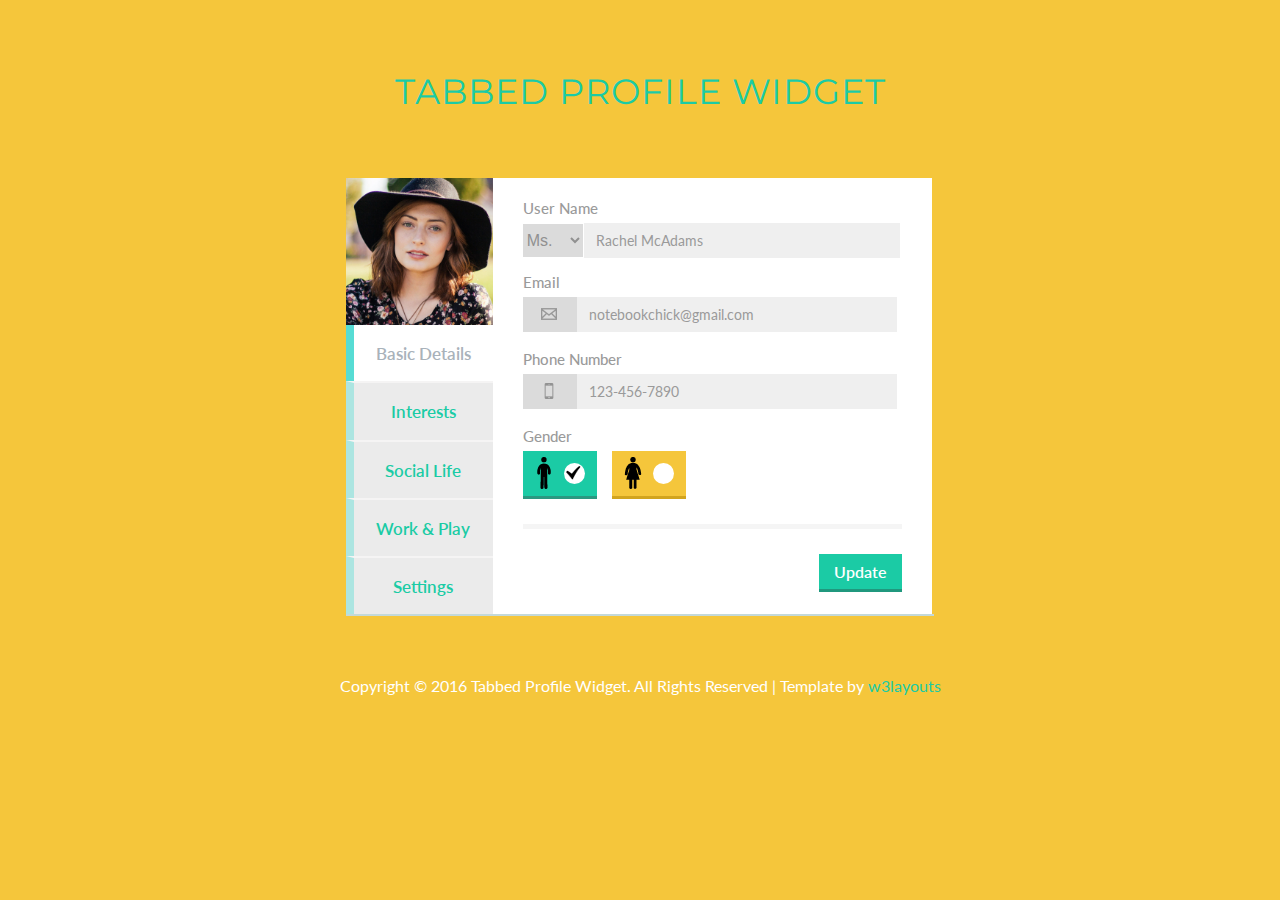
<file: Project/StudentScoreInfoManager/修改信息模板/index.html>
<!--
Author: W3layouts
Author URL: http://w3layouts.com
License: Creative Commons Attribution 3.0 Unported
License URL: http://creativecommons.org/licenses/by/3.0/
-->
<!DOCTYPE html>
<html>
<head>
<title>Tabbed Profile Widget Flat Responsive Widget Template :: w3layouts</title>
<!-- for-mobile-apps -->
<meta name="viewport" content="width=device-width, initial-scale=1">
<meta http-equiv="Content-Type" content="text/html; charset=utf-8" />
<meta name="keywords" content="Tabbed Profile Widget Responsive web template, Bootstrap Web Templates, Flat Web Templates, Android Compatible web template, 
Smartphone Compatible web template, free webdesigns for Nokia, Samsung, LG, SonyEricsson, Motorola web design" />
<script type="application/x-javascript"> addEventListener("load", function() { setTimeout(hideURLbar, 0); }, false);
		function hideURLbar(){ window.scrollTo(0,1); } </script>
<!-- //for-mobile-apps -->
<link href="css/style.css" rel="stylesheet" type="text/css" media="all" />
<script type="text/javascript" src="js/jquery.min.js"></script>
<link href='//fonts.googleapis.com/css?family=Lato:400,100,100italic,300italic,300,400italic,700,700italic,900,900italic' rel='stylesheet' type='text/css'>
<link href='//fonts.googleapis.com/css?family=Montserrat:400,700' rel='stylesheet' type='text/css'>
</head>
<body>
	<div class="main">
		<h1>Tabbed Profile Widget</h1>
		<div class="content">
			<div class="sap_tabs">
			<div id="horizontalTab" style="display: block; width: 100%; margin: 0px;">
					<script src="js/easyResponsiveTabs.js" type="text/javascript"></script>
						<script type="text/javascript">
							$(document).ready(function () {
								$('#horizontalTab').easyResponsiveTabs({
									type: 'default', //Types: default, vertical, accordion           
									width: 'auto', //auto or any width like 600px
									fit: true,   // 100% fit in a container
									closed: 'accordion', // Start closed if in accordion view
									activate: function(event) { // Callback function if tab is switched
										var $tab = $(this);
										var $info = $('#tabInfo');
										var $name = $('span', $info);
										$name.text($tab.text());
										$info.show();
									}
								});

								$('#verticalTab').easyResponsiveTabs({
									type: 'vertical',
									width: 'auto',
									fit: true
								});
							});
						</script>
						<div class="portfolio-grid">
							<div class="port-left">
								<ul class="resp-tabs-list">
									  <img class="lady" src="images/pic1.jpg" alt="" />
									  <li class="resp-tab-item" aria-controls="tab_item-0" role="tab"><span>Basic Details</span></li>
									  <li class="resp-tab-item" aria-controls="tab_item-1" role="tab"><span>Interests</span></li>
									  <li class="resp-tab-item" aria-controls="tab_item-2" role="tab"><span>Social Life</span></li>
									  <li class="resp-tab-item" aria-controls="tab_item-3" role="tab"><span>Work & Play</span></li>
									  <li class="resp-tab-item" aria-controls="tab_item-4" role="tab"><span>Settings</span></li>
									  <div class="clear"></div>
								</ul>		
							</div>
							<div class="port-right">
								
									<div class="resp-tabs-container">
										<div class="tab-1 resp-tab-content" aria-labelledby="tab_item-0">
											<div class="profile-content">
												<h3>User Name</h3>	
												<div class="input-group">
													<span class="input-group-btn">
														<select class="btn btn-default button-one" name="ext">
															<option selected="">Ms.</option>
															<option>Mr.</option>
															<option>Mrs.</option>
														</select>
													</span>				
																<input type="text" class="form-control" value="Rachel McAdams" onfocus="this.value = '';" onblur="if (this.value == '') {this.value = 'Rachel McAdams';}">	
												</div>
												<h3>Email</h3>
												<div class="email-group">
														<div class="email-icon"><span></span></div>
														<div class="email-form">
															<form>
																<input type="text" class="fb-ico" value="notebookchick@gmail.com" onfocus="this.value = '';" onblur="if (this.value == '') {this.value = 'notebookchick@gmail.com';}">	
															</form>
														</div>
														<div class="clear"></div>
												</div>
												<h3>Phone Number</h3>	
												<div class="phone-group">			
													<div class="cell-icon"><span></span></div>
														<div class="cell-form">
															<form>
																<input type="text" value="123-456-7890" onfocus="this.value = '';" onblur="if (this.value == '') {this.value = '123-456-7890';}">	
															</form>
														</div>
														<div class="clear"></div>					 
												</div>
												<h3>Gender</h3>	
													<div class="radio-btns">
														<div class="swit">								
															<div class="check_box"> <div class="radio"> <label><input type="radio" name="radio" checked=""><i></i><img src="images/man.png" alt=" "/></label> </div></div>
															<div class="check_box"> <div class="radio2"> <label><input type="radio" name="radio"><i></i><img src="images/woman.png" alt=" "/></label> </div></div>							    
														</div>
														<div class="clear"></div>			
													</div>
													
												
											</div>
											<div class="update">
												<a href="#">Update</a>
											</div>
											<div class="clear"></div>
										</div>
										<div class="tab-1 resp-tab-content" aria-labelledby="tab_item-1">
											<div class="interests">
												<h3>Interested in</h3>
												<div class="single-bottom">
													<ul>
														<li>
															<input type="checkbox"  id="brand" value="">
															<label for="brand"><span></span>Arts & Entertainment</label>
														</li>
														<li>
															<input type="checkbox"  id="brand1" value="">
															<label for="brand1"><span></span> Beauty & Fitness</label>
														</li>
														<li>
															<input type="checkbox"  id="brand2" value="">
															<label for="brand2"><span></span> Finance</label>
														</li>
														<li>
															<input type="checkbox"  id="brand3" value="">
															<label for="brand3"><span></span> Computer & Electronics</label>
														</li>
														<li>
															<input type="checkbox"  id="brand4" value="">
															<label for="brand4"><span></span>Food And Drinks</label>
														</li>
														<li>
															<input type="checkbox"  id="brand5" value="">
															<label for="brand5"><span></span>Business & Industrial</label>
														</li>
														<li>
															<input type="checkbox"  id="brand6" value="">
															<label for="brand6"><span></span>Home & Garden</label>
														</li>
														
														
													</ul>
												</div>
											</div>
											<div class="update">
												<a href="#">Update</a>
											</div>
											<div class="clear"></div>											
										</div>
										<div class="tab-1 resp-tab-content" aria-labelledby="tab_item-2">
											<div class="social-life">
												<h3>Social Profile</h3>
												<h4>We can automatically retrieve most facebook, twitter and linkedin profiles based on email address..</h4>	
												<p>Would you like to import social profiles now??  You can change this later.</p>
												<a href="#">Not Now</a>
												<a href="#">Yes</a>
											</div>
										</div>
										<div class="tab-1 resp-tab-content" aria-labelledby="tab_item-3">
											<div class="work-play">
												<h3>Work and Organization</h3>
												<h4>Profile Name</h4>
												<form>
													<input type="text" value="" onfocus="this.value = '';" onblur="if (this.value == '') {this.value = '';}">	
												</form>
												
												<h4>Customer Id</h4>
												<form>
													<input type="text" value="" onfocus="this.value = '';" onblur="if (this.value == '') {this.value = '';}">	
												</form>
												<h4>Employed In</h4>
												<form>
													<input type="text" value="" onfocus="this.value = '';" onblur="if (this.value == '') {this.value = '';}">	
												</form>
												<h4>Organization</h4>
												<form>
													<input type="text" value="" onfocus="this.value = '';" onblur="if (this.value == '') {this.value = '';}">	
												</form>
											</div>	
											<div class="update">
												<a href="#">Update</a>
											</div>
											<div class="clear"></div>
										</div>
										<div class="tab-1 resp-tab-content" aria-labelledby="tab_item-4">
											<div class="work-play">
												<h3>Settings</h3>
												<h4>Profile Name</h4>
												<form>
													<input type="text" value="" onfocus="this.value = '';" onblur="if (this.value == '') {this.value = '';}">	
												</form>
												<h4>Email Address</h4>
												<form>
													<input type="text" value="" onfocus="this.value = '';" onblur="if (this.value == '') {this.value = '';}">	
												</form>
												<h4>New Password</h4>
												<form>
													<input type="password" value="" onfocus="this.value = '';" onblur="if (this.value == '') {this.value = '';}">	
												</form>
												<h4>Re-Type Password</h4>
												<form>
													<input type="password" value="" onfocus="this.value = '';" onblur="if (this.value == '') {this.value = '';}">	
												</form>
											</div>	
											<div class="update">
												<a href="#">Update</a>
											</div>
											<div class="clear"></div>
										</div>									
									</div>	
								
							</div>	
							<div class="clear"></div>
						</div>
						
			</div>
		</div>

		</div>
		<p class="footer">Copyright © 2016 Tabbed Profile Widget. All Rights Reserved | Template by <a href="https://w3layouts.com/" target="_blank">w3layouts</a></p>
	</div>
</body>
</html>
</file>
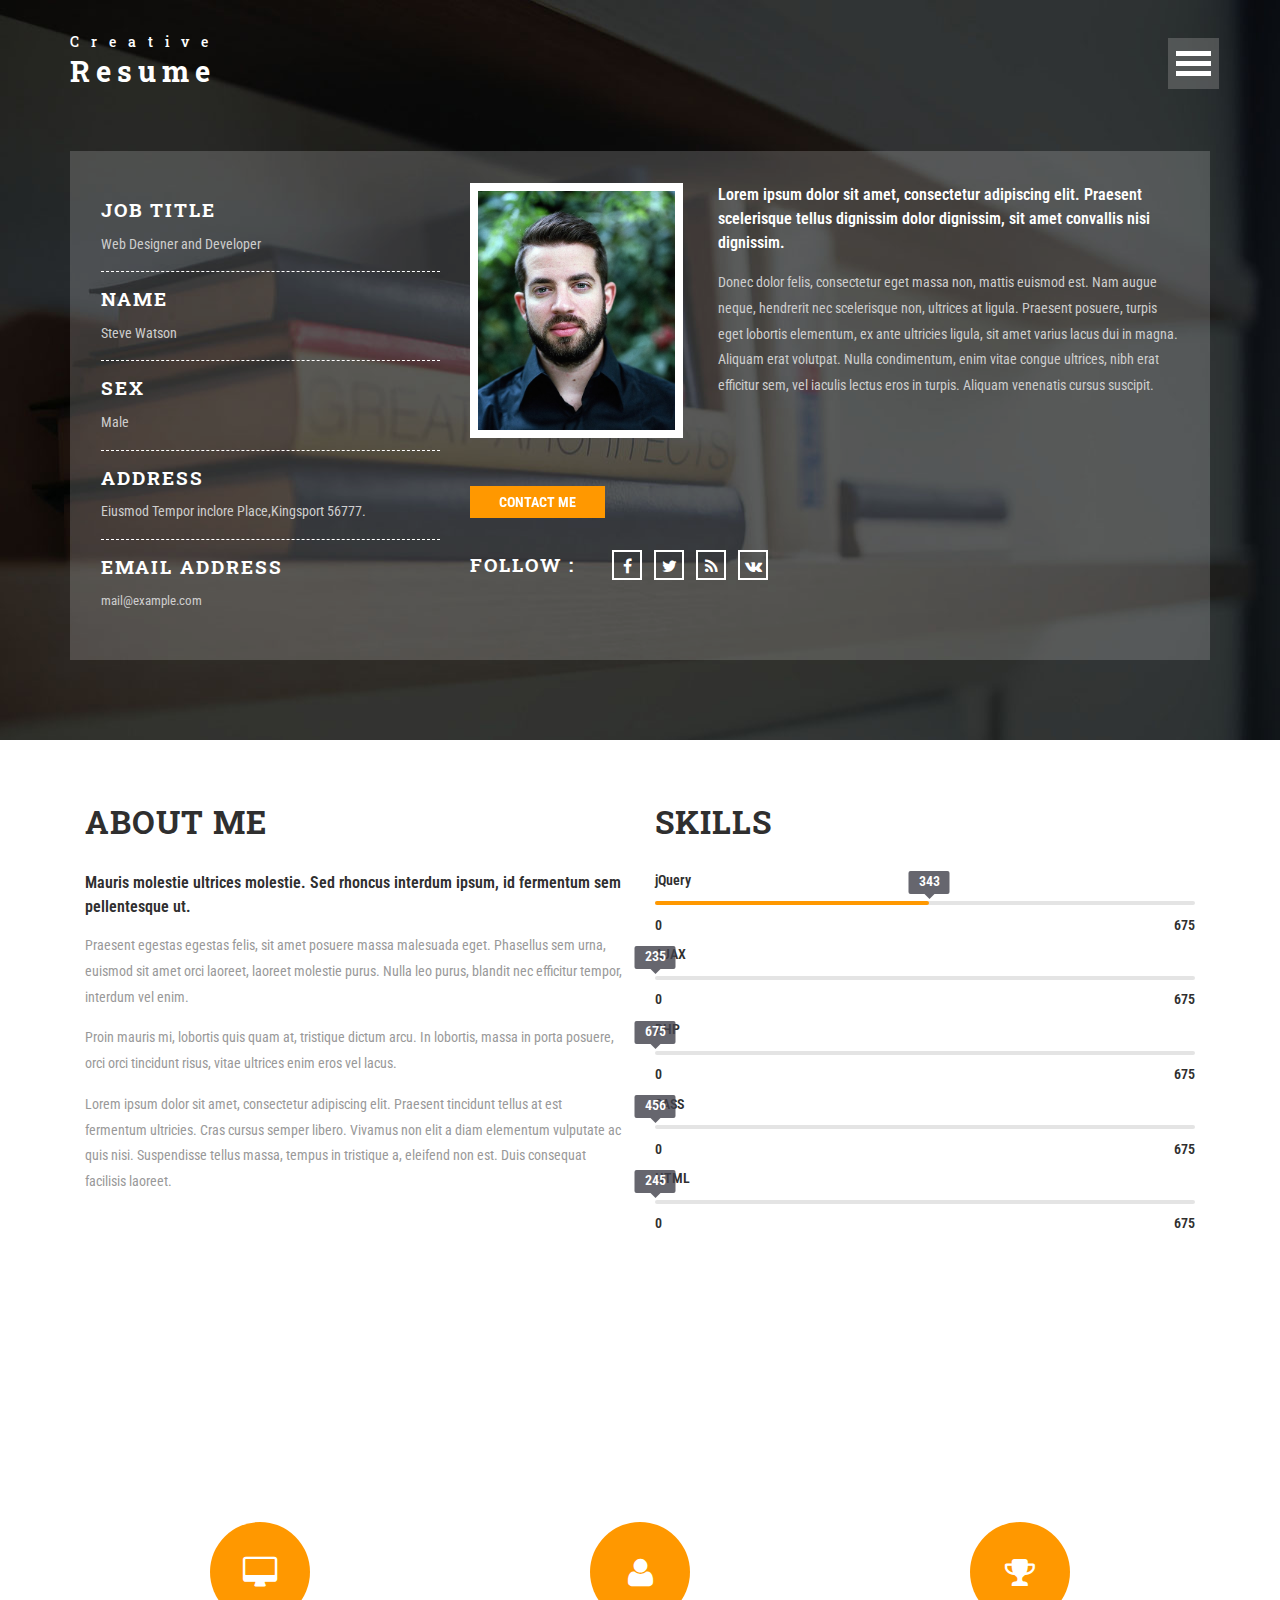
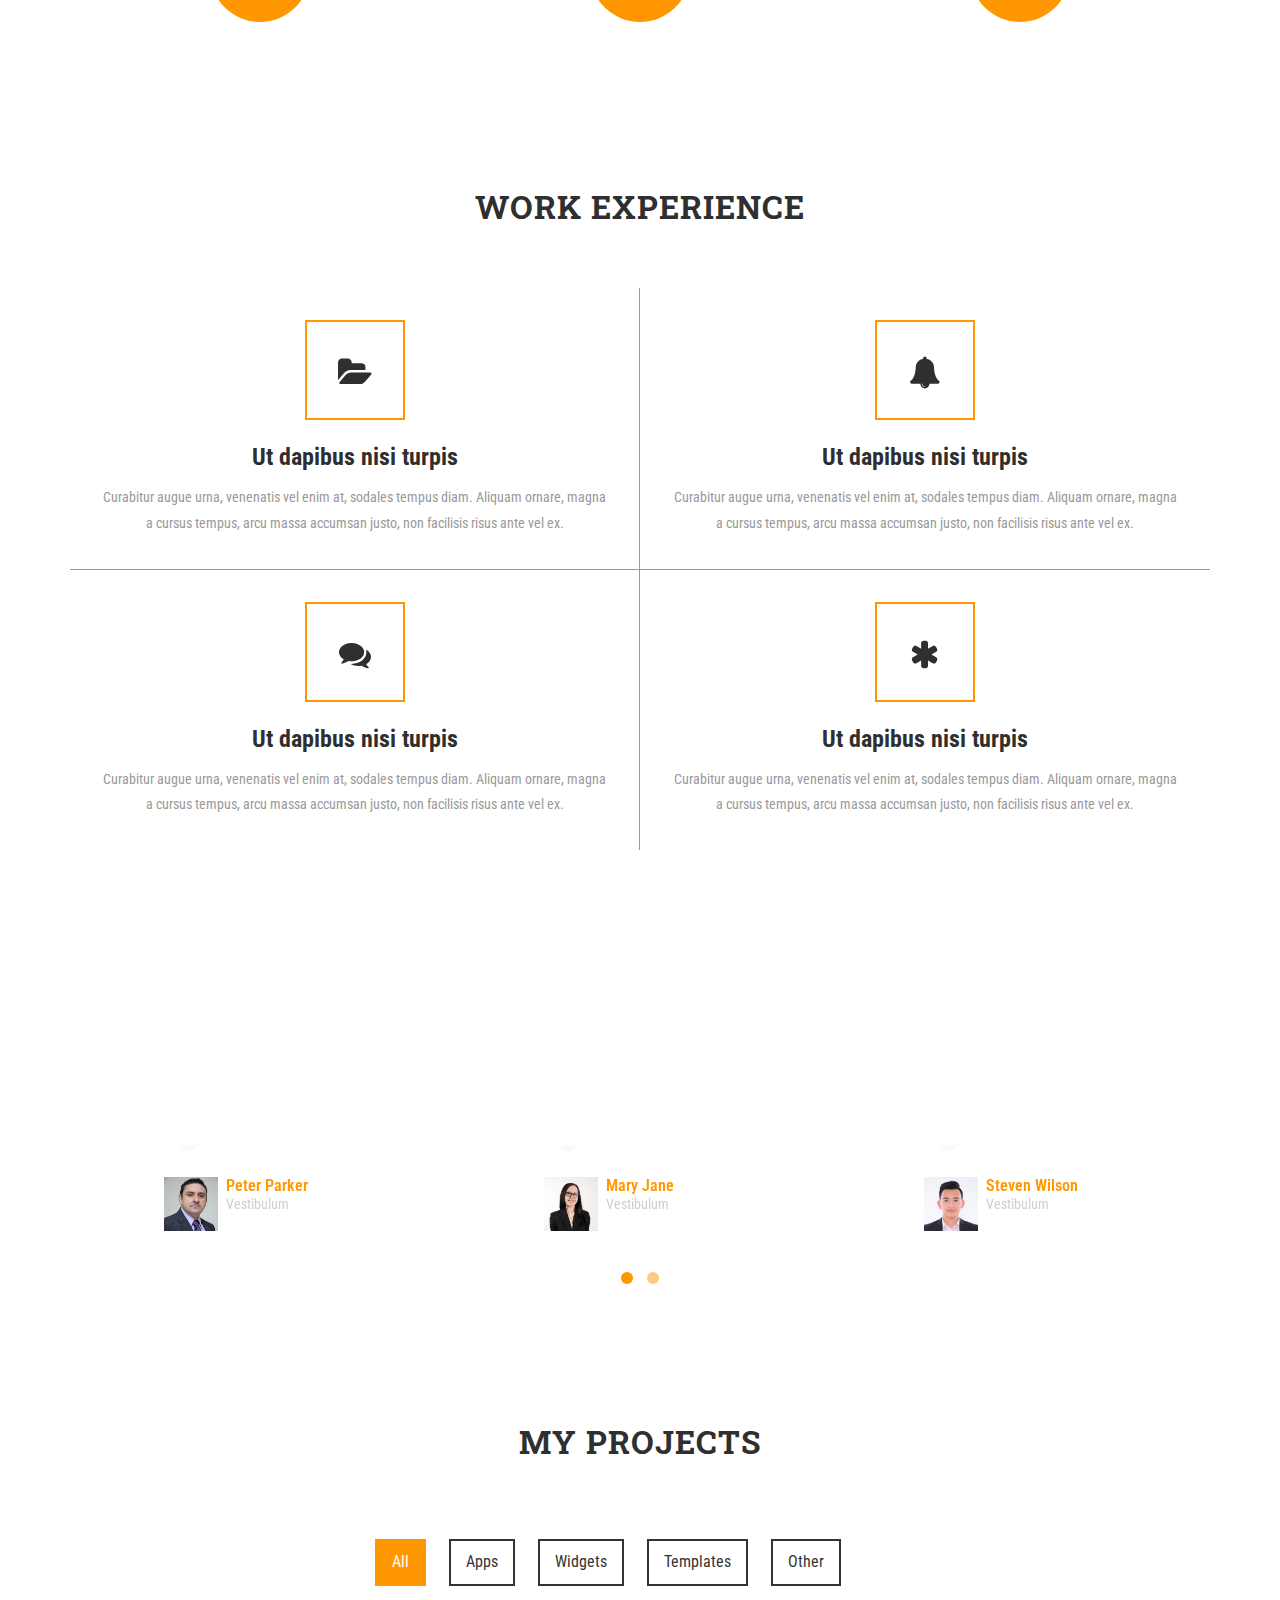
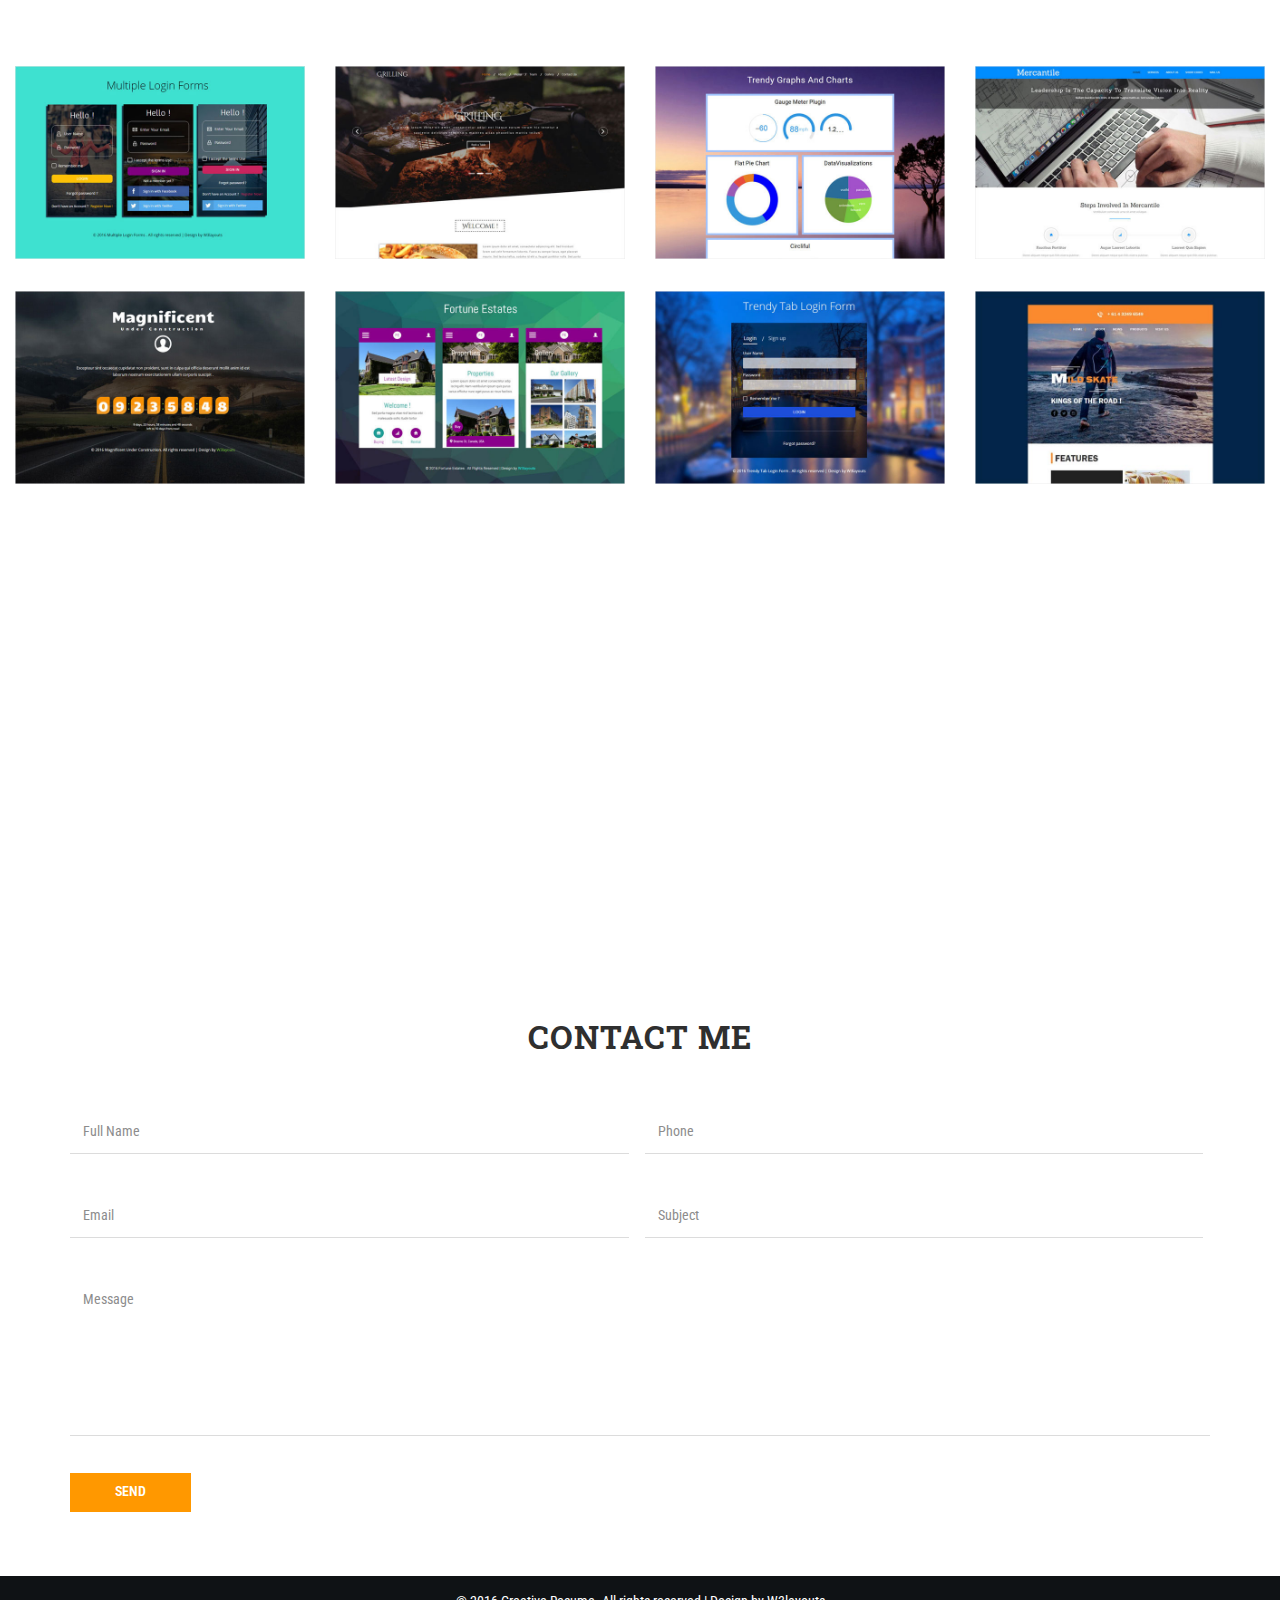
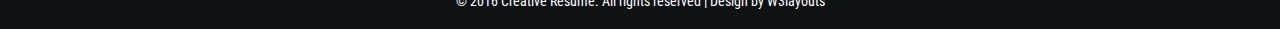
<file: Project/StudentScoreInfoManager/管理员个人简洁模板/index.html>
<!--A Design by W3layouts
Author: W3layout
Author URL: http://w3layouts.com
License: Creative Commons Attribution 3.0 Unported
License URL: http://creativecommons.org/licenses/by/3.0/
-->
<!DOCTYPE html>
<html lang="en">
<head>
<title>Creative Resume a Personal  Category Flat Bootstrap responsive Website Template | Home :: w3layouts</title>
<meta name="viewport" content="width=device-width, initial-scale=1">
<meta http-equiv="Content-Type" content="text/html; charset=utf-8" />
<meta name="keywords" content="Creative Resume Responsive web template, Bootstrap Web Templates, Flat Web Templates, Android Compatible web template, 
Smartphone Compatible web template, free webdesigns for Nokia, Samsung, LG, SonyEricsson, Motorola web design" />
<script type="application/x-javascript"> addEventListener("load", function() { setTimeout(hideURLbar, 0); }, false); function hideURLbar(){ window.scrollTo(0,1); } </script>
<!-- bootstrap-css -->
<link href="css/bootstrap.css" rel="stylesheet" type="text/css" media="all" />
<!--// bootstrap-css -->
<!-- css -->
<link rel="stylesheet" href="css/style.css" type="text/css" media="all" />
<!--// css -->
<link rel="stylesheet" href="css/owl.carousel.css" type="text/css" media="all">
<link href="css/owl.theme.css" rel="stylesheet">
<link type="text/css" rel="stylesheet" href="css/cm-overlay.css" />
<!-- font-awesome icons -->
<link href="css/font-awesome.css" rel="stylesheet"> 
<!-- //font-awesome icons -->
<!-- font -->
<link href="//fonts.googleapis.com/css?family=Roboto+Slab:100,300,400,700" rel="stylesheet">
<link href='//fonts.googleapis.com/css?family=Roboto+Condensed:400,700italic,700,400italic,300italic,300' rel='stylesheet' type='text/css'>
<!-- //font -->
<script src="js/jquery-1.11.1.min.js"></script>
<script src="js/bootstrap.js"></script>
<!-- menu -->
<link rel="stylesheet" href="css/main.css">
<script type="text/javascript" src="js/main.js"></script>
<!-- //menu --> 
<script>
$(document).ready(function() { 
	$("#owl-demo").owlCarousel({
 
		autoPlay: 3000, //Set AutoPlay to 3 seconds
		autoPlay:true,
		items : 3,
		itemsDesktop : [640,5],
		itemsDesktopSmall : [414,4]
 
	});
	
}); 
</script>
</head>
<body>
	<!-- banner -->
	<div class="banner" id="home">
		<!-- menu -->
			<div id="toggle_m_nav">
			  <div id="m_nav_menu" class="m_nav">
				<div class="m_nav_ham" id="m_ham_1"></div>
				<div class="m_nav_ham" id="m_ham_2"></div>
				<div class="m_nav_ham" id="m_ham_3"></div>
			  </div>
			</div>

			<div id="m_nav_container" class="m_nav">
			  <ul id="m_nav_list" class="m_nav">
				<li class="m_nav_item" id="m_nav_item_1"> <a href="#home">Home</a> </li>
				<li class="m_nav_item" id="moble_nav_item_2"> <a href="#about">About</a> </li>
				<li class="m_nav_item" id="moble_nav_item_3"> <a href="#statistics">Statistics</a> </li>
				<li class="m_nav_item" id="moble_nav_item_4"> <a href="#experience">Experience</a> </li>
				<li class="m_nav_item" id="moble_nav_item_5"> <a href="#projects">Projects</a> </li>
				<li class="m_nav_item" id="moble_nav_item_6"> <a href="#contact">Contact</a> </li>
			  </ul>
			</div>
		<!-- menu -->
		<div class="container">
			<div class="agile-logo">
				<h1><a href="index.html">Creative<span>Resume</span></a></h1>
			</div>
			<div class="w3l-banner-grids">
				<div class="col-md-8 w3ls-banner-right">
					<div class="banner-right-img">
						<img src="images/1.jpg" alt="" />
					</div>
					<div class="banner-right-info">
						<h2>Lorem ipsum dolor sit amet, consectetur adipiscing elit. Praesent scelerisque tellus dignissim dolor dignissim, sit amet convallis nisi dignissim.</h2>
						<p>Donec dolor felis, consectetur eget massa non, mattis euismod est. Nam augue neque, hendrerit nec scelerisque non, ultrices at ligula. Praesent posuere, turpis eget lobortis elementum, ex ante ultricies ligula, sit amet varius lacus dui in magna. Aliquam erat volutpat. Nulla condimentum, enim vitae congue ultrices, nibh erat efficitur sem, vel iaculis lectus eros in turpis. Aliquam venenatis cursus suscipit.</p>
					</div>
					<div class="clearfix"> </div>
					<div class="w3-button">
						<div class="w3-button-info m_nav_item">
							<a class="hvr-sweep-to-bottom" href="#contact">Contact Me</a>
						</div>
					</div>
					<div class="social-grids">
						<div class="social-info">
							<h4>Follow : </h4>
						</div>
						<div class="agileinfo-social-grids">
							<ul>
								<li><a href="#"><i class="fa fa-facebook"></i></a></li>
								<li><a href="#"><i class="fa fa-twitter"></i></a></li>
								<li><a href="#"><i class="fa fa-rss"></i></a></li>
								<li><a href="#"><i class="fa fa-vk"></i></a></li>
							</ul>
						</div>
						<div class="clearfix"> </div>
					</div>
				</div>
				<div class="col-md-4 w3ls-banner-left">
					<div class="w3ls-banner-left-info">
						<h4>Job Title</h4>
						<p>Web Designer and Developer</p>
					</div>
					<div class="w3ls-banner-left-info">
						<h4>Name</h4>
						<p>Steve Watson</p>
					</div>
					<div class="w3ls-banner-left-info">
						<h4>Sex</h4>
						<p>Male</p>
					</div>
					<div class="w3ls-banner-left-info">
						<h4>Address</h4>
						<p>Eiusmod Tempor inclore Place,Kingsport 56777.</p>
					</div>
					<div class="w3ls-banner-left-info">
						<h4>Email Address</h4>
						<p><a href="mailto:example@email.com">mail@example.com</a></p>
					</div>
				</div>
				<div class="clearfix"> </div>
			</div>
		</div>
	</div>
	<!-- //banner -->
	<!-- about -->
	<div class="about" id="about">
		<div class="container">
			<div class="wthree-about-grids">
				<div class="col-md-6 wthree-about-left">
					<h3>About Me</h3>
					<h4>Mauris molestie ultrices molestie. Sed rhoncus interdum ipsum, id fermentum sem pellentesque ut.</h4>
					<p>Praesent egestas egestas felis, sit amet posuere massa malesuada eget. Phasellus sem urna, euismod sit amet orci laoreet, laoreet molestie purus. Nulla leo purus, blandit nec efficitur tempor, interdum vel enim. <span>Proin mauris mi, lobortis quis quam at, tristique dictum arcu. In lobortis, massa in porta posuere, orci orci tincidunt risus, vitae ultrices enim eros vel lacus.</span>Lorem ipsum dolor sit amet, consectetur adipiscing elit. Praesent tincidunt tellus at est fermentum ultricies. Cras cursus semper libero. Vivamus non elit a diam elementum vulputate ac quis nisi. Suspendisse tellus massa, tempus in tristique a, eleifend non est. Duis consequat facilisis laoreet. </p>
				</div >
				<div class="col-md-6 wthree-about-right">
					<h3>Skills</h3>
					<div class="skills-bar">
						<section class='bar'>
						  <section class='wrap'>
							<div class='wrap_right'>
							  <div class='bar_group'>
								<div class='bar_group__bar thin' label='jQuery' show_values='true' tooltip='true' value='343'></div>
								<div class='bar_group__bar thin' label='AJAX' show_values='true' tooltip='true' value='235'></div>
								<div class='bar_group__bar thin' label='PHP' show_values='true' tooltip='true' value='675'></div>
								<div class='bar_group__bar thin' label='SASS' show_values='true' tooltip='true' value='456'></div>
								<div class='bar_group__bar thin' label='HTML' show_values='true' tooltip='true' value='245'></div>
							  </div>
							</div>
							<div class='clear'></div>
						  </section>
						</section>
					</div>
				</div >
				<div class="clearfix"> </div>
			</div>
		</div>
	</div>
	<!-- //about -->
	<!-- statistics -->
	<div class="jarallax statistics" id="statistics">
		<div class="container">
			<div class="w3-agileits-statistics-heading">
				<h3>My Statistics</h3>
			</div>
			<div class="agile-statistics-grids">
				<div class="col-sm-4 agile-statistics-grid">
					<h4>1024</h4>
					<i class="fa fa-desktop" aria-hidden="true"></i>
					<p>Projects Complete</p>
				</div>
				<div class="col-sm-4 agile-statistics-grid statistics-grid2">
					<h4>2746</h4>
					<i class="fa fa-user" aria-hidden="true"></i>
					<p>Clients</p>
				</div>
				<div class="col-sm-4 agile-statistics-grid">
					<h4>575</h4>
					<i class="fa fa-trophy" aria-hidden="true"></i>
					<p>Awards</p>
				</div>
				<div class="clearfix"> </div>
			</div>
			<script src="js/jarallax.js"></script>
			<script src="js/SmoothScroll.min.js"></script>
			<script type="text/javascript">
				/* init Jarallax */
				$('.jarallax').jarallax({
					speed: 0.5,
					imgWidth: 1366,
					imgHeight: 768
				})
			</script>
		</div>
	</div>
	<!-- //statistics -->
	<!-- experience -->
	<div class="experience" id="experience">
		<div class="container">
			<div class="w3-agileits-statistics-heading experience-heading">
				<h3>Work Experience</h3>
			</div>
			<div class="w3-agile-experience-grids">
				<div class="experience-top-grids">
					<div class="col-md-6 experience-grid">
						<div class="experience-grid-icon icon-left hvr-radial-out">
							<i class="fa fa-folder-open" aria-hidden="true"></i>
						</div>
						<div class="experience-grid-info">
							<h5>Ut dapibus nisi turpis</h5>
							<p>Curabitur augue urna, venenatis vel enim at, sodales tempus diam. Aliquam ornare, magna a cursus tempus, arcu massa accumsan justo, non facilisis risus ante vel ex.</p>
						</div>
					</div>
					<div class="col-md-6 experience-grid experience-grid1">
						<div class="experience-grid-icon icon-left hvr-radial-out">
							<i class="fa fa-bell" aria-hidden="true"></i>
						</div>
						<div class="experience-grid-info">
							<h5>Ut dapibus nisi turpis</h5>
							<p>Curabitur augue urna, venenatis vel enim at, sodales tempus diam. Aliquam ornare, magna a cursus tempus, arcu massa accumsan justo, non facilisis risus ante vel ex.</p>
						</div>
					</div>
					<div class="clearfix"> </div>
				</div>
				<div class="experience-top-grids">
					<div class="col-md-6 experience-grid experience-grid2">
						<div class="experience-grid-icon icon-left hvr-radial-out">
							<i class="fa fa-comments" aria-hidden="true"></i>
						</div>
						<div class="experience-grid-info">
							<h5>Ut dapibus nisi turpis</h5>
							<p>Curabitur augue urna, venenatis vel enim at, sodales tempus diam. Aliquam ornare, magna a cursus tempus, arcu massa accumsan justo, non facilisis risus ante vel ex.</p>
						</div>
					</div>
					<div class="col-md-6 experience-grid experience-grid3">
						<div class="experience-grid-icon icon-left hvr-radial-out">
							<i class="fa fa-asterisk" aria-hidden="true"></i>
						</div>
						<div class="experience-grid-info">
							<h5>Ut dapibus nisi turpis</h5>
							<p>Curabitur augue urna, venenatis vel enim at, sodales tempus diam. Aliquam ornare, magna a cursus tempus, arcu massa accumsan justo, non facilisis risus ante vel ex.</p>
						</div>
					</div>
					<div class="clearfix"> </div>
				</div>
			</div>
		</div>
	</div>
	<!-- //experience -->
	<!-- feedback -->
	<div class="jarallax feedback">
		<div class="container">
			<div class="w3-agileits-statistics-heading">
				<h3>Clients Feedback</h3>
			</div>
			<div class="agileits-feedback-grids">
				<div id="owl-demo" class="owl-carousel owl-theme">
					<div class="item">
						<div class="feedback-info">
							<div class="feedback-top">
								<p> Sed semper leo metus, a lacinia eros semper at. Etiam sodales orci sit amet vehicula pellentesque. </p>
							</div>
							<div class="feedback-grids">
								<div class="feedback-img">
									<img src="images/f1.jpg" alt="" />
								</div>
								<div class="feedback-img-info">
									<h5>Peter Parker</h5>
									<p>Vestibulum</p>
								</div>
								<div class="clearfix"> </div>
							</div>
						</div>	
					</div>
					<div class="item">
						<div class="feedback-info">
							<div class="feedback-top">
								<p> Sed semper leo metus, a lacinia eros semper at. Etiam sodales orci sit amet vehicula pellentesque. </p>
							</div>
							<div class="feedback-grids">
								<div class="feedback-img">
									<img src="images/f2.jpg" alt="" />
								</div>
								<div class="feedback-img-info">
									<h5>Mary Jane</h5>
									<p>Vestibulum</p>
								</div>
								<div class="clearfix"> </div>
							</div>
						</div>	
					</div>
					<div class="item">
						<div class="feedback-info">
							<div class="feedback-top">
								<p> Sed semper leo metus, a lacinia eros semper at. Etiam sodales orci sit amet vehicula pellentesque. </p>
							</div>
							<div class="feedback-grids">
								<div class="feedback-img">
									<img src="images/f3.jpg" alt="" />
								</div>
								<div class="feedback-img-info">
									<h5>Steven Wilson</h5>
									<p>Vestibulum</p>
								</div>
								<div class="clearfix"> </div>
							</div>
						</div>	
					</div>
					<div class="item">
						<div class="feedback-info">
							<div class="feedback-top">
								<p> Sed semper leo metus, a lacinia eros semper at. Etiam sodales orci sit amet vehicula pellentesque. </p>
							</div>
							<div class="feedback-grids">
								<div class="feedback-img">
									<img src="images/f4.jpg" alt="" />
								</div>
								<div class="feedback-img-info">
									<h5>Peter Parker</h5>
									<p>Vestibulum</p>
								</div>
								<div class="clearfix"> </div>
							</div>
						</div>	
					</div>
				</div>
			</div>
			<script type="text/javascript">
				/* init Jarallax */
				$('.jarallax').jarallax({
					speed: 0.5,
					imgWidth: 1366,
					imgHeight: 768
				})
			</script>

		</div>
	</div>
	<!-- //feedback -->
	<!-- projects -->
	<div class="projects" id="projects">
		<div class="container">
			<div class="w3-agileits-statistics-heading experience-heading">
				<h3>My Projects</h3>
			</div>
		</div>
		<div class="bs-example bs-example-tabs" role="tabpanel" data-example-id="togglable-tabs">
					<ul id="myTab" class="nav nav-tabs" role="tablist">
						<li role="presentation" class="active"><a href="#home-main" id="home-tab" role="tab" data-toggle="tab" aria-controls="home" aria-expanded="true">All</a></li>
						<li role="presentation"><a href="#learning" role="tab" id="learning-tab" data-toggle="tab" aria-controls="learning">Apps</a></li>
						<li role="presentation"><a href="#playing" role="tab" id="playing-tab" data-toggle="tab" aria-controls="playing">Widgets</a></li>
						<li role="presentation"><a href="#painting" role="tab" id="painting-tab" data-toggle="tab" aria-controls="painting">Templates</a></li>
						<li role="presentation"><a href="#school" role="tab" id="school-tab" data-toggle="tab" aria-controls="school">Other</a></li>
					</ul>
					<div id="myTabContent" class="tab-content">
						<div role="tabpanel" class="tab-pane fade in active" id="home-main" aria-labelledby="home-tab">
							<div class="w3_tab_img">
								<div class="col-md-3 w3_tab_img_left">
									<div class="demo">
										<a class="cm-overlay" href="images/p1.jpg">
										  <figure class="imghvr-shutter-in-out-diag-2"><img src="images/p1.jpg" alt=" " class="img-responsive" />
										  </figure>
										</a>
									</div>
								</div>
								<div class="col-md-3 w3_tab_img_left">
									<div class="demo">
										<a class="cm-overlay" href="images/p2.jpg">
										  <figure class="imghvr-shutter-in-out-diag-2"><img src="images/p2.jpg" alt=" " class="img-responsive" />
										  </figure>
										</a>
									</div>
								</div>
								<div class="col-md-3 w3_tab_img_left">
									<div class="demo">
										<a class="cm-overlay" href="images/p3.jpg">
										  <figure class="imghvr-shutter-in-out-diag-2"><img src="images/p3.jpg" alt=" " class="img-responsive" />
											</figure>
										</a>
									</div>
								</div>
								<div class="col-md-3 w3_tab_img_left">
									<div class="demo">
										<a class="cm-overlay" href="images/p4.jpg">
										  <figure class="imghvr-shutter-in-out-diag-2"><img src="images/p4.jpg" alt=" " class="img-responsive" />
										</figure>
										</a>
									</div>
								</div>
								<div class="col-md-3 w3_tab_img_left">
									<div class="demo">
										<a class="cm-overlay" href="images/p5.jpg">
											<figure class="imghvr-shutter-in-out-diag-2"><img src="images/p5.jpg" alt=" " class="img-responsive" />
											</figure>
										</a>
									</div>
								</div>
								<div class="col-md-3 w3_tab_img_left">
									<div class="demo">
										<a class="cm-overlay" href="images/p6.jpg">
											<figure class="imghvr-shutter-in-out-diag-2"><img src="images/p6.jpg" alt=" " class="img-responsive" />
											</figure>
										</a>
									</div>
								</div>
								<div class="col-md-3 w3_tab_img_left">
									<div class="demo">
										<a class="cm-overlay" href="images/p7.jpg">
											<figure class="imghvr-shutter-in-out-diag-2"><img src="images/p7.jpg" alt=" " class="img-responsive" />
											</figure>
										</a>
									</div>
								</div>
								<div class="col-md-3 w3_tab_img_left">
									<div class="demo">
										<a class="cm-overlay" href="images/p8.jpg">
											<figure class="imghvr-shutter-in-out-diag-2"><img src="images/p8.jpg" alt=" " class="img-responsive" />
											</figure>
										</a>
									</div>
								</div>
								<div class="clearfix"> </div>
							</div>
						</div>
						<div role="tabpanel" class="tab-pane fade" id="learning" aria-labelledby="learning-tab">
							<div class="w3_tab_img">
								<div class="col-md-3 w3_tab_img_left">
									<div class="demo">
										<a class="cm-overlay" href="images/p6.jpg">
											<figure class="imghvr-shutter-in-out-diag-2"><img src="images/p6.jpg" alt=" " class="img-responsive">
											</figure>
										</a>
									</div>
								</div>
								<div class="col-md-3 w3_tab_img_left">
									<div class="demo">
										<a class="cm-overlay" href="images/p9.jpg">
											<figure class="imghvr-shutter-in-out-diag-2"><img src="images/p9.jpg" alt=" " class="img-responsive">
											</figure>
										</a>
									</div>
								</div>
								<div class="clearfix"> </div>
							</div>
						</div>
						<div role="tabpanel" class="tab-pane fade" id="playing" aria-labelledby="playing-tab">
							<div class="w3_tab_img">
								<div class="col-md-3 w3_tab_img_left">
									<div class="demo">
										<a class="cm-overlay" href="images/p1.jpg">
											<figure class="imghvr-shutter-in-out-diag-2"><img src="images/p1.jpg" alt=" " class="img-responsive">
											</figure>
										</a>
									</div>
								</div>
								<div class="col-md-3 w3_tab_img_left">
									<div class="demo">
										<a class="cm-overlay" href="images/p5.jpg">
											<figure class="imghvr-shutter-in-out-diag-2"><img src="images/p5.jpg" alt=" " class="img-responsive">
											</figure>
										</a>
									</div>
								</div>
								<div class="col-md-3 w3_tab_img_left">
									<div class="demo">
										<a class="cm-overlay" href="images/p7.jpg">
											<figure class="imghvr-shutter-in-out-diag-2"><img src="images/p7.jpg" alt=" " class="img-responsive">
											</figure>
										</a>
									</div>
								</div>
								<div class="col-md-3 w3_tab_img_left">
									<div class="demo">
										<a class="cm-overlay" href="images/p3.jpg">
											<figure class="imghvr-shutter-in-out-diag-2"><img src="images/p3.jpg" alt=" " class="img-responsive">
											</figure>
										</a>
									</div>
								</div>
								<div class="clearfix"> </div>
							</div>
						</div>
						<div role="tabpanel" class="tab-pane fade" id="painting" aria-labelledby="painting-tab">
							<div class="w3_tab_img">
								<div class="col-md-3 w3_tab_img_left">
									<div class="demo">
										<a class="cm-overlay" href="images/p2.jpg">
											<figure class="imghvr-shutter-in-out-diag-2"><img src="images/p2.jpg" alt=" " class="img-responsive">
											</figure>
										</a>
									</div>
								</div>
								<div class="col-md-3 w3_tab_img_left">
									<div class="demo">
										<a class="cm-overlay" href="images/p4.jpg">
											<figure class="imghvr-shutter-in-out-diag-2"><img src="images/p4.jpg" alt=" " class="img-responsive">
											</figure>
										</a>
									</div>
								</div>
								<div class="col-md-3 w3_tab_img_left">
									<div class="demo">
										<a class="cm-overlay" href="images/p10.jpg">
											<figure class="imghvr-shutter-in-out-diag-2"><img src="images/p10.jpg" alt=" " class="img-responsive">
											</figure>
										</a>
									</div>
								</div>
								<div class="clearfix"> </div>
							</div>
						</div>
						<div role="tabpanel" class="tab-pane fade" id="school" aria-labelledby="school-tab">
							<div class="w3_tab_img">
								<div class="col-md-3 w3_tab_img_left">
									<div class="demo">
										<a class="cm-overlay" href="images/p8.jpg">
											<figure class="imghvr-shutter-in-out-diag-2"><img src="images/p8.jpg" alt=" " class="img-responsive">
											</figure>
										</a>
									</div>
								</div>
								<div class="clearfix"> </div>
							</div>
						</div>
					</div>
		</div>
		<script src="js/jquery.tools.min.js"></script>
			<script src="js/jquery.mobile.custom.min.js"></script>
			<script src="js/jquery.cm-overlay.js"></script>
			<script>
				$(document).ready(function(){
					$('.cm-overlay').cmOverlay();
				});
			</script>

	</div>
	<!-- //projects -->
	<!-- map -->
	<div class="map-grid">
		<iframe src="https://www.google.com/maps/embed?pb=!1m18!1m12!1m3!1d100949.24429313939!2d-122.44206553967531!3d37.75102885910819!2m3!1f0!2f0!3f0!3m2!1i1024!2i768!4f13.1!3m3!1m2!1s0x80859a6d00690021%3A0x4a501367f076adff!2sSan+Francisco%2C+CA%2C+USA!5e0!3m2!1sen!2sin!4v1472190196783" class="map" style="border:0" allowfullscreen=""></iframe>
	</div>
	<!-- //map -->
	<!-- contact -->
	<div class="contact" id="contact">
		<div class="container">
			<div class="w3-agileits-statistics-heading experience-heading">
				<h3>Contact Me</h3>
			</div>
			<div class="contact-form">
				<form action="#" method="post">
					<div class="fields-grid">
						<div class="styled-input agile-styled-input-top">
							<input type="text" name="Full Name" required="">
							<label>Full Name</label>
							<span></span>
						</div>
						<div class="styled-input agile-styled-input-top">
							<input type="text" name="Phone" required=""> 
							<label>Phone</label>
							<span></span>
						</div>
						<div class="styled-input">
							<input type="text" name="Email" required=""> 
							<label>Email</label>
							<span></span>
						</div> 
						<div class="styled-input">
							<input type="text" name="Subject" required="">
							<label>Subject</label>
							<span></span>
						</div>
						<div class="clearfix"> </div>
					</div>
					<div class="styled-input textarea-grid">
						<textarea name="Message" required=""></textarea>
						<label>Message</label>
						<span></span>
					</div>	 
					<input type="submit" value="SEND">
				</form>
			</div>
		</div>
	</div>
	<!-- //contact -->
	<!-- copyright -->
	<div class="agileits-w3layouts-footer">
		<div class="container">
			<p>© 2016 Creative Resume. All rights reserved | Design by <a href="http://w3layouts.com">W3layouts</a></p>
		</div>
	</div>
	<!-- //copyright -->
	<script src="js/bars.js"></script>
	<script src="js/owl.carousel.js"></script> 
</body>	
</html>
</file>
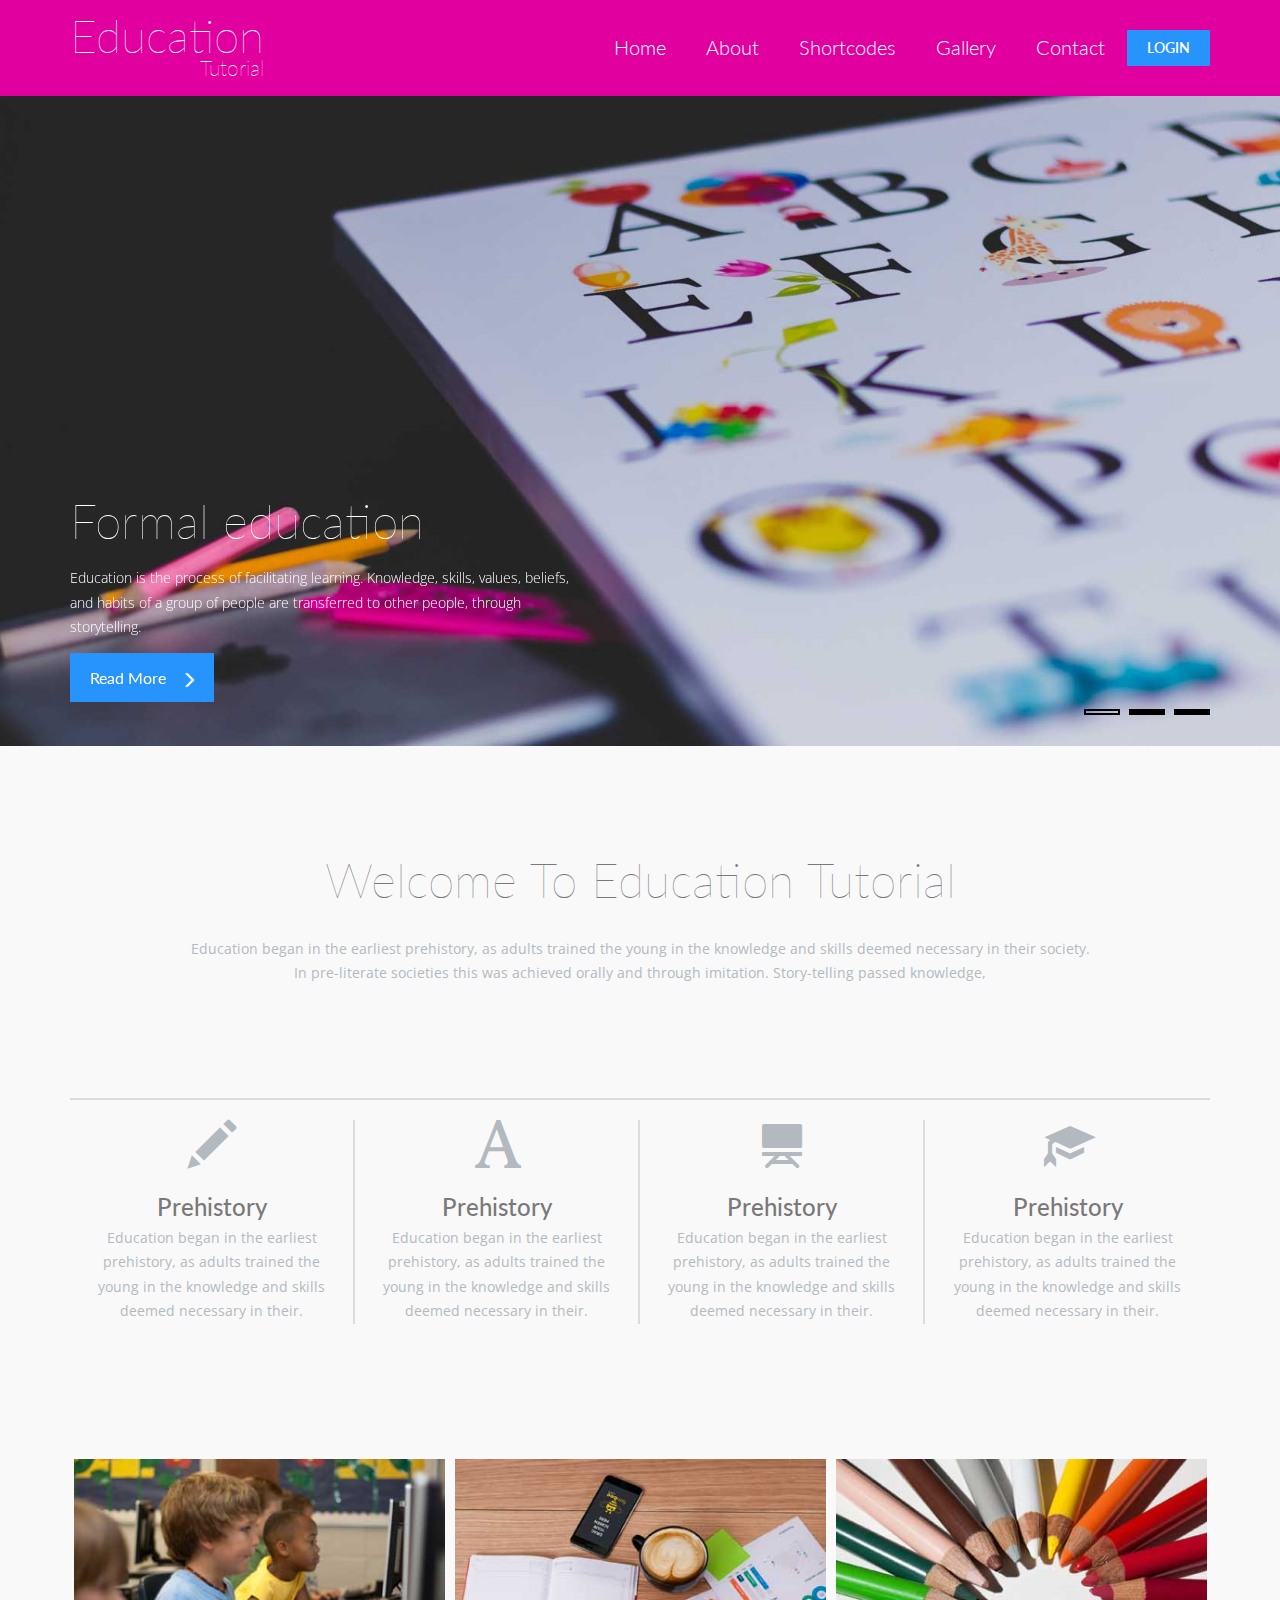
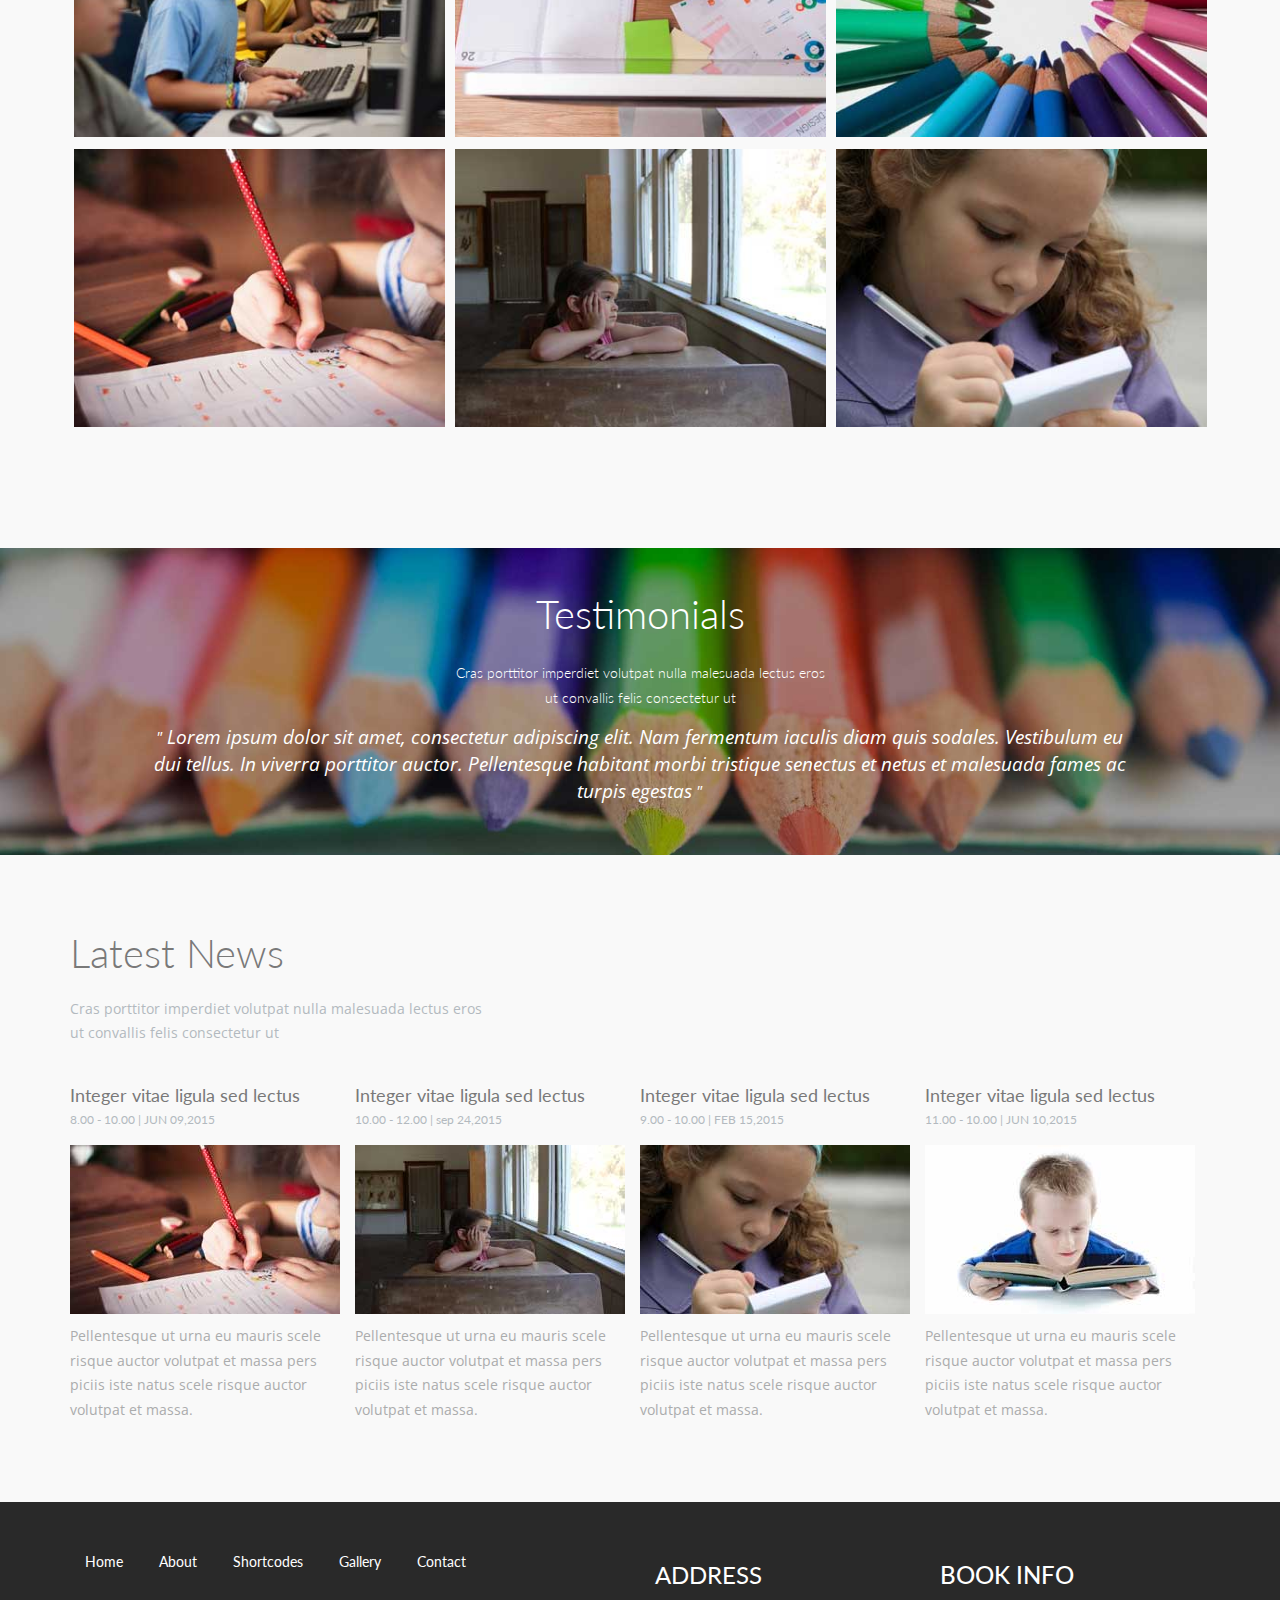
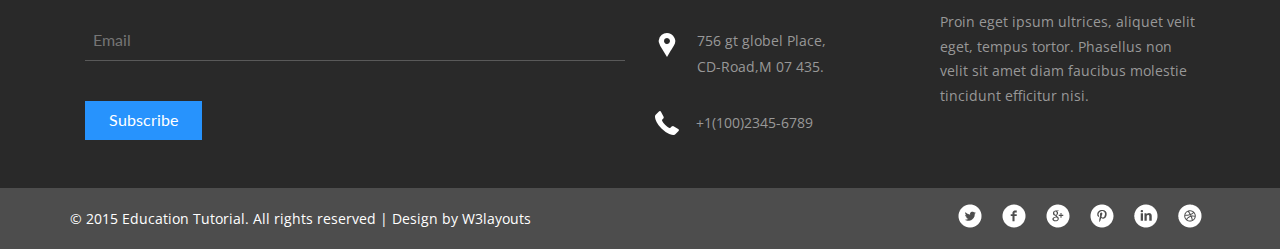
<file: Project/StudentScoreInfoManager/课程模板/index.html>
<!--A Design by W3layouts
Author: W3layout
Author URL: http://w3layouts.com
License: Creative Commons Attribution 3.0 Unported
License URL: http://creativecommons.org/licenses/by/3.0/
-->
<!doctype html>
<html>
<head>
<title>Education Tutorial a Educational Category Flat Bootstrap Responsive Website Template | Home :: w3layouts</title>
<meta name="viewport" content="width=device-width, initial-scale=1">
<meta http-equiv="Content-Type" content="text/html; charset=utf-8" />
<meta name="keywords" content="Education Tutorial Responsive web template, Bootstrap Web Templates, Flat Web Templates, Andriod Compatible web template, 
Smartphone Compatible web template, free webdesigns for Nokia, Samsung, LG, SonyErricsson, Motorola web design" />
<script type="application/x-javascript"> addEventListener("load", function() { setTimeout(hideURLbar, 0); }, false); function hideURLbar(){ window.scrollTo(0,1); } </script>
<!--bootstrap-->
<link href="css/bootstrap.css" rel="stylesheet" type="text/css" media="all">
<!--coustom css-->
<link href="css/style.css" rel="stylesheet" type="text/css"/>
<!--script-->
<script src="js/jquery-1.11.0.min.js"></script>
<!-- js -->
<script src="js/bootstrap.js"></script>
<!-- /js -->
<!--fonts-->
<link href='//fonts.googleapis.com/css?family=Open+Sans:300,300italic,400italic,400,600,600italic,700,700italic,800,800italic' rel='stylesheet' type='text/css'>
<!--/fonts-->
<!--hover-girds-->
<link rel="stylesheet" type="text/css" href="css/default.css" />
<link rel="stylesheet" type="text/css" href="css/component.css" />
<script src="js/modernizr.custom.js"></script>
<!--/hover-grids-->
<script type="text/javascript" src="js/move-top.js"></script>
<script type="text/javascript" src="js/easing.js"></script>
<!--script-->
<script type="text/javascript">
			jQuery(document).ready(function($) {
				$(".scroll").click(function(event){		
					event.preventDefault();
					$('html,body').animate({scrollTop:$(this.hash).offset().top},900);
				});
			});
</script>
<!--/script-->
</head>
	<body>
<!--header-->
		<div class="header" id="home">
			<nav class="navbar navbar-default">
				<div class="container">
					<!-- Brand and toggle get grouped for better mobile display -->
					<div class="navbar-header">
					<button type="button" class="navbar-toggle collapsed" data-toggle="collapse" data-target="#bs-example-navbar-collapse-1" aria-expanded="false">
						<span class="sr-only">Toggle navigation</span>
						<span class="icon-bar"> </span>
						<span class="icon-bar"> </span>
						<span class="icon-bar"> </span>
					</button>
					<h1><a class="navbar-brand" href="index.html">Education<br /><span>Tutorial</span></a></h1>
					</div>
					<!-- Collect the nav links, forms, and other content for toggling -->
						<div class="collapse navbar-collapse" id="bs-example-navbar-collapse-1">
							<ul class="nav navbar-nav navbar-right margin-top cl-effect-2">
								<li><a href="index.html"><span data-hover="Home">Home</span></a></li>
								<li><a href="about.html"><span data-hover="About">About</span></a></li>
								<li><a href="typography.html"><span data-hover="Shortcodes">Shortcodes</span></a></li>
								<li><a href="gallery.html"><span data-hover="Gallery">Gallery</span></a></li>
								<li><a href="contact.html"><span data-hover="Contact">Contact</span></a></li>
							</ul>
							<div class="clearfix"> </div>
						</div><!-- /.navbar-collapse -->
				<!-- /.container-fluid -->
				<div class="login-pop">
						<div id="loginpop"><a href="#" id="loginButton"><span>Login</span></a>
								<div id="loginBox">                
									<form id="loginForm">
											<fieldset id="body">
												<fieldset>
													  <label for="email">Email Address</label>
													  <input type="text" id="email">
												</fieldset>
												<fieldset>
														<label for="password">Password</label>
														<input type="password" id="password">
												 </fieldset>
												<input type="submit" id="login" value="Sign in">
												<label for="checkbox"><input type="checkbox" id="checkbox"> <i>Remember me</i></label>
											</fieldset>
										<span><a href="#">Forgot your password?</a></span>
								 </form>
							</div>
					    </div>
					    </div><script src="js/menu_jquery.js"></script>
					    </div>
			</nav>
<!--/script-->
		   <div class="clearfix"> </div>
</div>
<!-- Top Navigation -->
<div class="banner">
	<div class="container">
	<script src="js/responsiveslides.min.js"></script>
 <script>
    $(function () {
      $("#slider").responsiveSlides({
      	auto: true,
      	nav: true,
      	speed: 500,
        namespace: "callbacks",
        pager: true,
      });
    });
  </script>
<div class="slider">
		   <div class="callbacks_container">
			  <ul class="rslides" id="slider">
				 <li>	    
				 	<h3>Formal education</h3>      
					 <p>Education is the process of facilitating learning. Knowledge, skills, values, beliefs, and habits of a group of people are transferred to other people, through storytelling.</p>		          
					<div class="readmore">
				 	<a href="about.html">Read More<i class="glyphicon glyphicon-menu-right"> </i></a>
				 	</div>
				 </li>
				 <li>	
				 	<h3>Self-directed learning</h3>            
					 <p>Learning Education is the process of facilitating learning. Knowledge, skills, values, beliefs, and habits of a group of people are transferred to other people, through storytelling.</p>		          
				 <div class="readmore">
				 <a href="about.html">Read More<i class="glyphicon glyphicon-menu-right"> </i></a>
				 </div>
				 </li>
				 <li>	
				 	<h3>Learning modalities</h3>            
					 <p>Storytelling Education is the process of facilitating learning. Knowledge, skills, values, beliefs, and habits of a group of people are transferred to other people, through.</p>		          
				<div class="readmore">
				 <a href="about.html">Read More<i class="glyphicon glyphicon-menu-right"> </i></a>
				 </div>
				 </li>
			  </ul>
		  </div>
	  </div>
</div>			
	</div>
<!--header-->
<!--weelcome-->
<div class="welcome">
	<div class="container">
		<h2>Welcome To Education Tutorial</h2>
		<p>Education began in the earliest prehistory, as adults trained the young in the knowledge and skills deemed necessary in their society. In pre-literate societies this was achieved orally and through imitation. Story-telling passed knowledge,</p>
	</div>
</div>
<!--/welcome-->
<div class="welcome-grids">
	<div class="container">
		<div class="welcome-gridsinfo">
		<div class="col-md-3 welcome-grid">
			<i class="glyphicon glyphicon-pencil"> </i>
			<h3>Prehistory</h3>
			<p>Education began in the earliest prehistory, as adults trained the young in the knowledge and skills deemed necessary in their.</p>
		</div>
		<div class="col-md-3 welcome-grid">
			<i class="glyphicon glyphicon-font"> </i>
			<h3>Prehistory</h3>
			<p>Education began in the earliest prehistory, as adults trained the young in the knowledge and skills deemed necessary in their.</p>
		</div>
		<div class="col-md-3 welcome-grid">
			<i class="glyphicon glyphicon-blackboard"> </i>
			<h3>Prehistory</h3>
			<p>Education began in the earliest prehistory, as adults trained the young in the knowledge and skills deemed necessary in their.</p>
		</div>
		<div class="col-md-3 welcome-grid">
			<i class="glyphicon glyphicon-education"> </i>
			<h3>Prehistory</h3>
			<p>Education began in the earliest prehistory, as adults trained the young in the knowledge and skills deemed necessary in their.</p>
		</div>
		<div class="clearfix"> </div>
		</div>
	</div>
</div>
<!--effect-grid-->
<div class="effect-grid">
	<div class="container">
		<ul class="grid cs-style-5">
				<li>
					<figure>
						<img src="images/a1.jpg" alt="img03">
						<figcaption>
							<h3>Technology</h3>
							<span>Jacob Cummings</span>
							<a href="about.html">Read More</a>
						</figcaption>
					</figure>
				</li>
				<li>
					<figure>
						<img src="images/a2.jpg" alt="img04">
						<figcaption>
							<h3>Preparing</h3>
							<span>Jacob Cummings</span>
							<a href="about.html">Read More</a>
						</figcaption>
					</figure>
				</li>
				<li>
					<figure>
						<img src="images/a3.jpg" alt="img01">
						<figcaption>
							<h3>Pencils</h3>
							<span>Jacob Cummings</span>
							<a href="about.html">Read More</a>
						</figcaption>
					</figure>
				</li>
				<li>
					<figure>
						<img src="images/a4.jpg" alt="img02">
						<figcaption>
							<h3>Home Work</h3>
							<span>Jacob Cummings</span>
							<a href="about.html">Read More</a>
						</figcaption>
					</figure>
				</li>
				<li>
					<figure>
						<img src="images/a5.jpg" alt="img06">
						<figcaption>
							<h3>Waiting</h3>
							<span>Jacob Cummings</span>
							<a href="about.html">Read More</a>
						</figcaption>
					</figure>
				</li>
				<li>
					<figure>
						<img src="images/a6.jpg" alt="img05">
						<figcaption>
							<h3>Mistake</h3>
							<span>Jacob Cummings</span>
							<a href="about.html">Read More</a>
						</figcaption>
					</figure>
				</li>
			</ul>
	</div>
</div>
<!--\effect-grid-->
<!--testmonials-->
<div class="testimonials">
	<div class="container">
			<div class="testimonial-nfo">
				<h3>Testimonials</h3>
				<h5>Cras porttitor imperdiet volutpat nulla malesuada lectus eros <span>ut convallis felis consectetur ut </span></h5>
			</div>
			<div class="testimonial-grids">
				<div class="testimonial-grid">
					<p><span>"</span> Lorem ipsum dolor sit amet, consectetur adipiscing elit. Nam fermentum iaculis diam quis sodales. Vestibulum eu dui tellus. In viverra porttitor auctor. Pellentesque habitant morbi tristique senectus et netus et malesuada fames ac turpis egestas<span> "</span></p>
				</div>
			</div>
	</div>
</div>
<!--\testmonials-->
<!--specfication-->
<div class="news">
		<div class="container">
			<div class="news-text">
				<h3>Latest News</h3>
				<p>Cras porttitor imperdiet volutpat nulla malesuada lectus eros<br /><span>ut convallis felis consectetur ut </span></p>
			</div>
			<div class="news-grids">
				<div class="col-md-3 news-grid">
					<a href="#"><h4>Integer vitae ligula sed lectus</h4></a>
					<span>8.00 - 10.00 | JUN 09,2015</span>
					<a href="#" class="mask"><img src="images/img1.jpg" alt="image" class="img-responsive zoom-img"></a>
					<div class="news-info">
						<p>Pellentesque ut urna eu mauris scele risque auctor volutpat et massa pers piciis iste natus scele risque auctor volutpat et massa.</p>
					</div>
				</div>
				<div class="col-md-3 news-grid">
					<a href="#"><h4>Integer vitae ligula sed lectus</h4></a>
					<span>10.00 - 12.00 | sep 24,2015</span>
					<a href="#" class="mask"><img src="images/img2.jpg" alt="image" class="img-responsive zoom-img"></a>
					<div class="news-info">
						<p>Pellentesque ut urna eu mauris scele risque auctor volutpat et massa pers piciis iste natus scele risque auctor volutpat et massa.</p>
					</div>
				</div>
				<div class="col-md-3 news-grid">
					<a href="#"><h4>Integer vitae ligula sed lectus</h4></a>
					<span>9.00 - 10.00 | FEB 15,2015</span>
					<a href="#" class="mask"><img src="images/img3.jpg" alt="image" class="img-responsive zoom-img"></a>
					<div class="news-info">
						<p>Pellentesque ut urna eu mauris scele risque auctor volutpat et massa pers piciis iste natus scele risque auctor volutpat et massa.</p>
					</div>
				</div>
				<div class="col-md-3 news-grid">
					<a href="#"><h4>Integer vitae ligula sed lectus</h4></a>
					<span>11.00 - 10.00 | JUN 10,2015</span>
					<a href="#" class="mask"><img src="images/img4.jpg" alt="image" class="img-responsive zoom-img"></a>
					<div class="news-info">
						<p>Pellentesque ut urna eu mauris scele risque auctor volutpat et massa pers piciis iste natus scele risque auctor volutpat et massa.</p>
					</div>
				</div>
				<div class="clearfix"> </div>
			</div>
		</div>
	</div>
<!--/specfication-->
<!--footer-->
<div class="footer">
		<!-- container -->
		<div class="container">
			<div class="col-md-6 footer-left">
				<ul>
					<li><a href="index.html">Home</a></li>
					<li><a href="about.html">About</a></li>
					<li><a href="typography.html">Shortcodes</a></li>
					<li><a href="gallery.html">Gallery</a></li>
					<li><a href="contact.html">Contact</a></li>
				</ul>
				<form>
					<input type="text" placeholder="Email" required="">
					<input type="submit" value="Subscribe">
				</form>
			</div>
			<div class="col-md-3 footer-middle">
				<h3>Address</h3>
				<div class="address">
					<p>756 gt globel Place,
						<span>CD-Road,M 07 435.</span>
					</p>
				</div>
				<div class="phone">
					<p>+1(100)2345-6789</p>
				</div>
			</div>
			<div class="col-md-3 footer-right">
				<h3>Book Info</h3>
				<p>Proin eget ipsum ultrices, aliquet velit eget, tempus tortor. Phasellus non velit sit amet diam faucibus molestie tincidunt efficitur nisi.</p>
			</div>
			<div class="clearfix"> </div>	
		</div>
		<!-- //container -->
	</div>
<!--/footer-->
<!--copy-rights-->
<div class="copyright">
		<!-- container -->
		<div class="container">
			<div class="copyright-left">
			<p>© 2015 Education Tutorial. All rights reserved | Design by <a href="http://w3layouts.com/">W3layouts</a></p>
			</div>
			<div class="copyright-right">
				<ul>
					<li><a href="#" class="twitter"> </a></li>
					<li><a href="#" class="twitter facebook"> </a></li>
					<li><a href="#" class="twitter chrome"> </a></li>
					<li><a href="#" class="twitter pinterest"> </a></li>
					<li><a href="#" class="twitter linkedin"> </a></li>
					<li><a href="#" class="twitter dribbble"> </a></li>
				</ul>
			</div>
			<div class="clearfix"> </div>
			
		</div>
		<!-- //container -->
		<!---->
<script type="text/javascript">
		$(document).ready(function() {
				/*
				var defaults = {
				containerID: 'toTop', // fading element id
				containerHoverID: 'toTopHover', // fading element hover id
				scrollSpeed: 1200,
				easingType: 'linear' 
				};
				*/
		$().UItoTop({ easingType: 'easeOutQuart' });
});
</script>
<a href="#to-top" id="toTop" style="display: block;"> <span id="toTopHover" style="opacity: 1;"> </span></a>
<!----> 
	</div>
<!--/copy-rights-->
	</body>
</html>
</file>
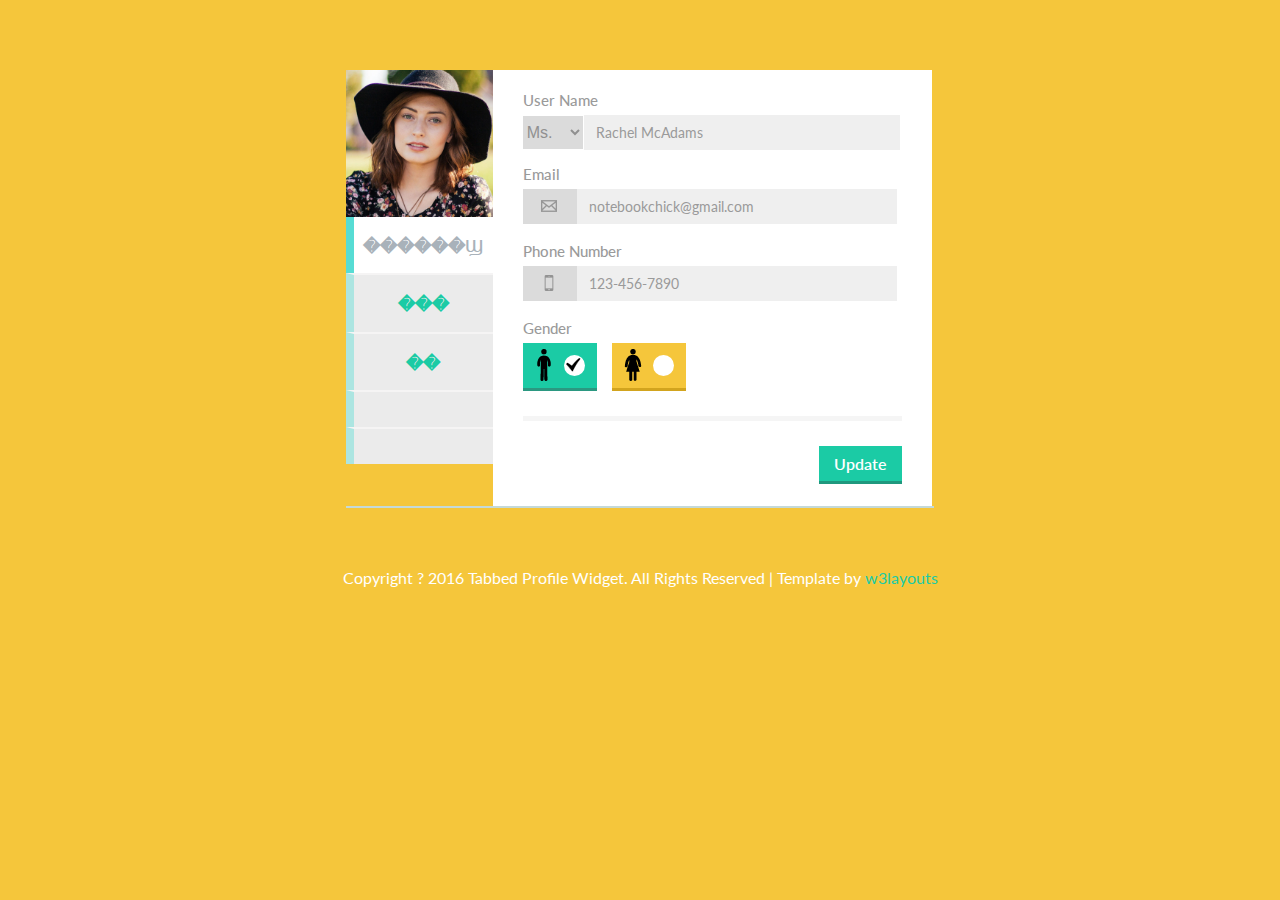
<file: Project/StudentScoreInfoManager/修改信息模板/测试.html>
<!--
Author: W3layouts
Author URL: http://w3layouts.com
License: Creative Commons Attribution 3.0 Unported
License URL: http://creativecommons.org/licenses/by/3.0/
-->
<!DOCTYPE html>
<html>
<head>
<title>Tabbed Profile Widget Flat Responsive Widget Template :: w3layouts</title>
<!-- for-mobile-apps -->
<meta name="viewport" content="width=device-width, initial-scale=1">
<meta http-equiv="Content-Type" content="text/html; charset=utf-8" />
<meta name="keywords" content="Tabbed Profile Widget Responsive web template, Bootstrap Web Templates, Flat Web Templates, Android Compatible web template, 
Smartphone Compatible web template, free webdesigns for Nokia, Samsung, LG, SonyEricsson, Motorola web design" />
<script type="application/x-javascript"> addEventListener("load", function() { setTimeout(hideURLbar, 0); }, false);
		function hideURLbar(){ window.scrollTo(0,1); } </script>
<!-- //for-mobile-apps -->
<link href="css/style.css" rel="stylesheet" type="text/css" media="all" />
<script type="text/javascript" src="js/jquery.min.js"></script>
<link href='//fonts.googleapis.com/css?family=Lato:400,100,100italic,300italic,300,400italic,700,700italic,900,900italic' rel='stylesheet' type='text/css'>
<link href='//fonts.googleapis.com/css?family=Montserrat:400,700' rel='stylesheet' type='text/css'>
</head>
<body>
	<div class="main">
		<div class="content">
			<div class="sap_tabs">
			<div id="horizontalTab" style="display: block; width: 100%; margin: 0px;">
					<script src="js/easyResponsiveTabs.js" type="text/javascript"></script>
						<script type="text/javascript">
							$(document).ready(function () {
								$('#horizontalTab').easyResponsiveTabs({
									type: 'default', //Types: default, vertical, accordion           
									width: 'auto', //auto or any width like 600px
									fit: true,   // 100% fit in a container
									closed: 'accordion', // Start closed if in accordion view
									activate: function(event) { // Callback function if tab is switched
										var $tab = $(this);
										var $info = $('#tabInfo');
										var $name = $('span', $info);
										$name.text($tab.text());
										$info.show();
									}
								});

								$('#verticalTab').easyResponsiveTabs({
									type: 'vertical',
									width: 'auto',
									fit: true
								});
							});
						</script>
						<div class="portfolio-grid">
							<div class="port-left">
								<ul class="resp-tabs-list">
									  <img class="lady" src="images/pic1.jpg" alt="" />
									  <li class="resp-tab-item" aria-controls="tab_item-0" role="tab"><span>������Ϣ</span></li>
									  <li class="resp-tab-item" aria-controls="tab_item-1" role="tab"><span>���</span></li>
									  <li class="resp-tab-item" aria-controls="tab_item-2" role="tab"><span>��</span></li>
									  <li class="resp-tab-item" aria-controls="tab_item-3" role="tab"><span></span></li>
									  <li class="resp-tab-item" aria-controls="tab_item-4" role="tab"><span></span></li>
									  <div class="clear"></div>
								</ul>		
							</div>
							<div class="port-right">								
									<div class="resp-tabs-container">
										<div class="tab-1 resp-tab-content" aria-labelledby="tab_item-0">
											<div class="profile-content">
												<h3>User Name</h3>	
												<div class="input-group">
													<span class="input-group-btn">
														<select class="btn btn-default button-one" name="ext">
															<option selected="">Ms.</option>
															<option>Mr.</option>
															<option>Mrs.</option>
														</select>
													</span>				
																<input type="text" class="form-control" value="Rachel McAdams" onfocus="this.value = '';" onblur="if (this.value == '') {this.value = 'Rachel McAdams';}">	
												</div>
												<h3>Email</h3>
												<div class="email-group">
														<div class="email-icon"><span></span></div>
														<div class="email-form">
															<form>
																<input type="text" class="fb-ico" value="notebookchick@gmail.com" onfocus="this.value = '';" onblur="if (this.value == '') {this.value = 'notebookchick@gmail.com';}">	
															</form>
														</div>
														<div class="clear"></div>
												</div>
												<h3>Phone Number</h3>	
												<div class="phone-group">			
													<div class="cell-icon"><span></span></div>
														<div class="cell-form">
															<form>
																<input type="text" value="123-456-7890" onfocus="this.value = '';" onblur="if (this.value == '') {this.value = '123-456-7890';}">	
															</form>
														</div>
														<div class="clear"></div>					 
												</div>
												<h3>Gender</h3>	
													<div class="radio-btns">
														<div class="swit">								
															<div class="check_box"> <div class="radio"> <label><input type="radio" name="radio" checked=""><i></i><img src="images/man.png" alt=" "/></label> </div></div>
															<div class="check_box"> <div class="radio2"> <label><input type="radio" name="radio"><i></i><img src="images/woman.png" alt=" "/></label> </div></div>							    
														</div>
														<div class="clear"></div>			
													</div>
													
												
											</div>
											<div class="update">
												<a href="#">Update</a>
											</div>
											<div class="clear"></div>
										</div>									
									</div>	
								
							</div>	
							<div class="clear"></div>
						</div>
						
			</div>
		</div>

		</div>
		<p class="footer">Copyright ? 2016 Tabbed Profile Widget. All Rights Reserved | Template by <a href="https://w3layouts.com/" target="_blank">w3layouts</a></p>
	</div>
</body>
</html>
</file>
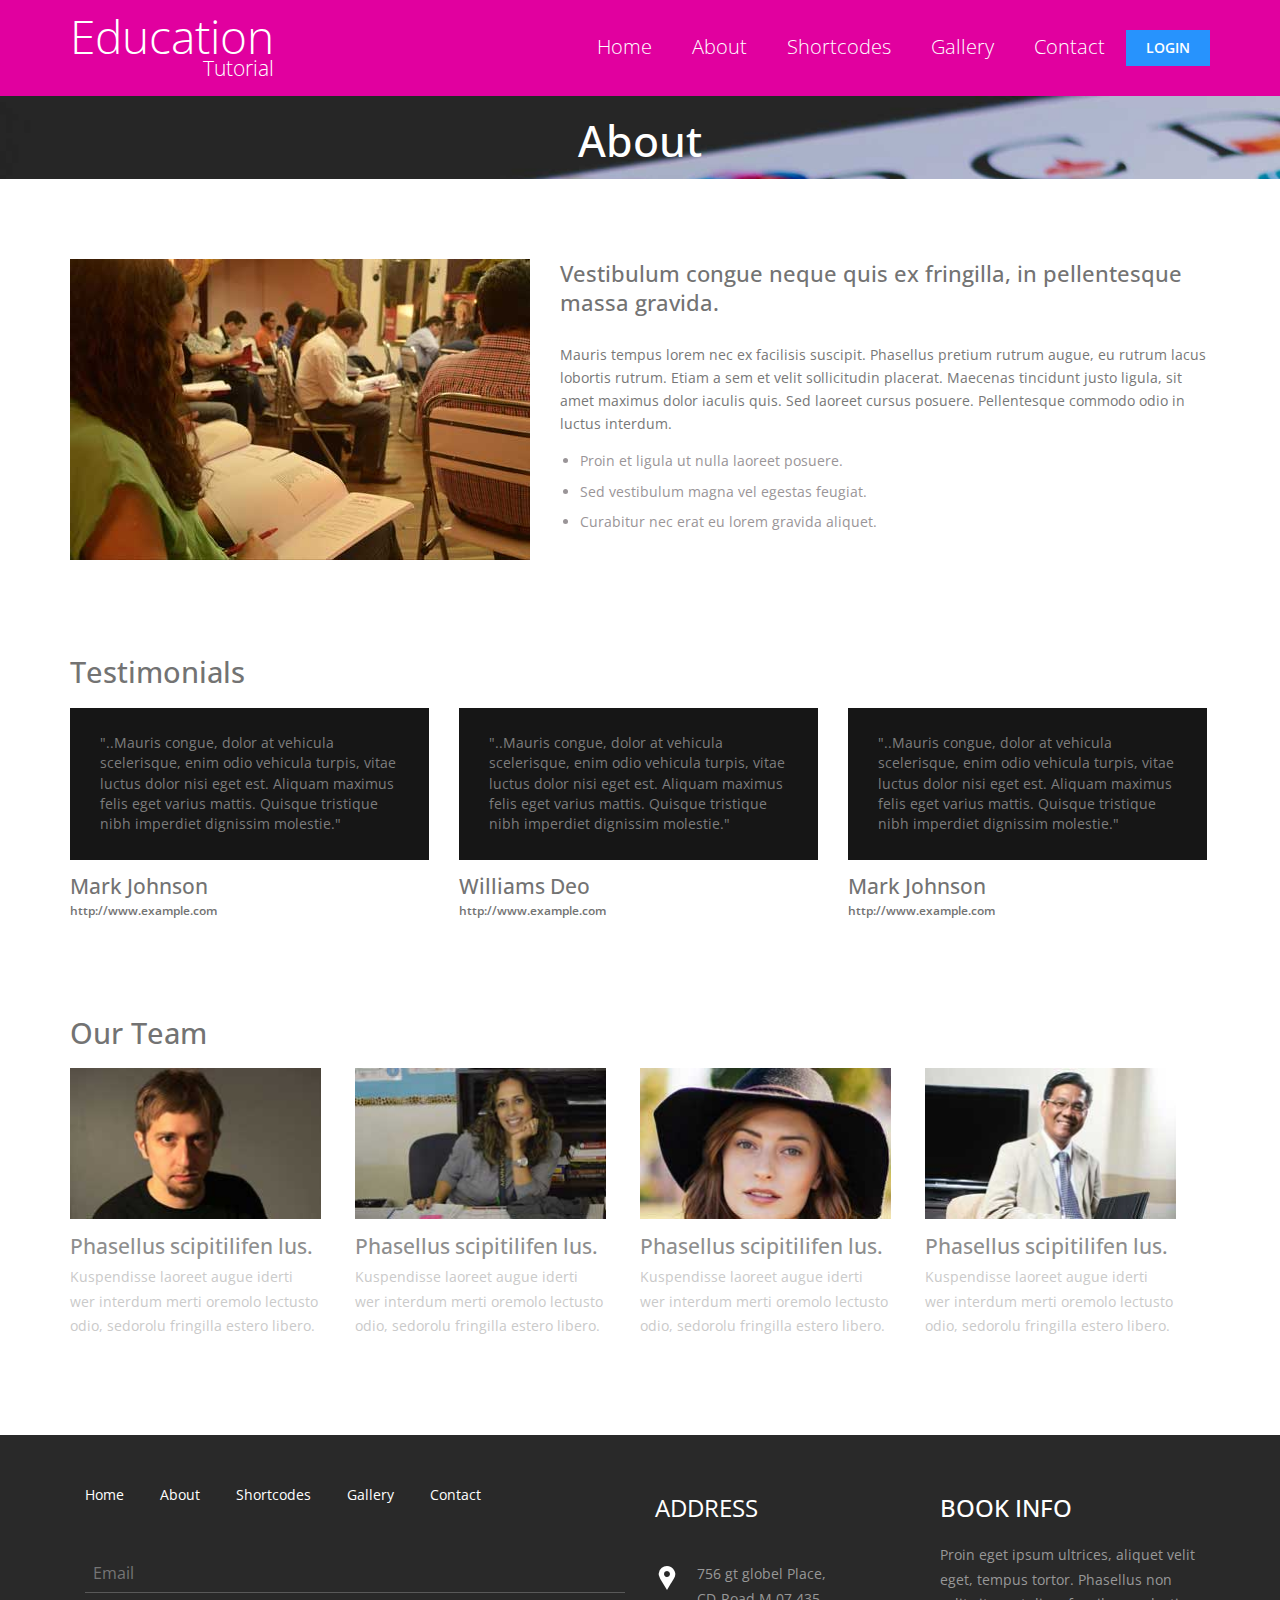
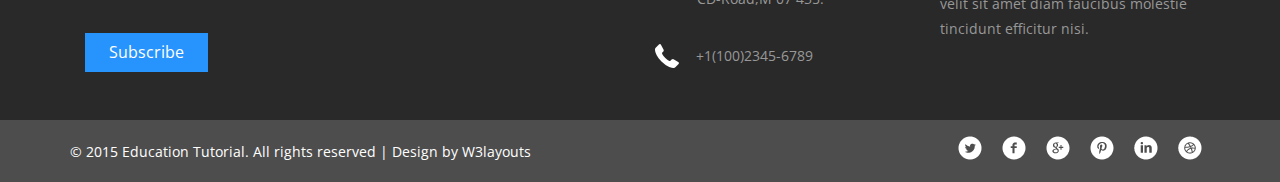
<file: Project/StudentScoreInfoManager/课程模板/about.html>
<!--A Design by W3layouts
Author: W3layout
Author URL: http://w3layouts.com
License: Creative Commons Attribution 3.0 Unported
License URL: http://creativecommons.org/licenses/by/3.0/
-->
<!doctype html>
<html>
<head>
<title>Education Tutorial a Educational Category Flat Bootstrap Responsive Website Template | About :: w3layouts</title>
<meta name="viewport" content="width=device-width, initial-scale=1">
<meta http-equiv="Content-Type" content="text/html; charset=utf-8" />
<meta name="keywords" content="Education Tutorial Responsive web template, Bootstrap Web Templates, Flat Web Templates, Andriod Compatible web template, 
Smartphone Compatible web template, free webdesigns for Nokia, Samsung, LG, SonyErricsson, Motorola web design" />
<script type="application/x-javascript"> addEventListener("load", function() { setTimeout(hideURLbar, 0); }, false); function hideURLbar(){ window.scrollTo(0,1); } </script>
<!--bootstrap-->
<link href="css/bootstrap.css" rel="stylesheet" type="text/css" media="all">
<!--coustom css-->
<link href="css/style.css" rel="stylesheet" type="text/css"/>
<!--script-->
<script src="js/jquery-1.11.0.min.js"></script>
<!-- js -->
<script src="js/bootstrap.js"></script>
<!-- /js -->
<!--fonts-->
<link href='//fonts.googleapis.com/css?family=Open+Sans:300,300italic,400italic,400,600,600italic,700,700italic,800,800italic' rel='stylesheet' type='text/css'>
<!--/fonts-->
<script type="text/javascript" src="js/move-top.js"></script>
<script type="text/javascript" src="js/easing.js"></script>
<!--script-->
<script type="text/javascript">
			jQuery(document).ready(function($) {
				$(".scroll").click(function(event){		
					event.preventDefault();
					$('html,body').animate({scrollTop:$(this.hash).offset().top},900);
				});
			});
</script>
<!--/script-->
</head>
	<body>
<!--header-->
		<div class="header" id="home">
			<nav class="navbar navbar-default">
				<div class="container">
					<!-- Brand and toggle get grouped for better mobile display -->
					<div class="navbar-header">
					<button type="button" class="navbar-toggle collapsed" data-toggle="collapse" data-target="#bs-example-navbar-collapse-1" aria-expanded="false">
						<span class="sr-only">Toggle navigation</span>
						<span class="icon-bar"> </span>
						<span class="icon-bar"> </span>
						<span class="icon-bar"> </span>
					</button>
					<h1><a class="navbar-brand" href="index.html">Education<br /><span>Tutorial</span></a></h1>
					</div>
					<!-- Collect the nav links, forms, and other content for toggling -->
						<div class="collapse navbar-collapse" id="bs-example-navbar-collapse-1">
							<ul class="nav navbar-nav navbar-right margin-top cl-effect-2">
								<li><a href="index.html"><span data-hover="Home">Home</span></a></li>
								<li><a href="about.html"><span data-hover="About">About</span></a></li>
								<li><a href="typography.html"><span data-hover="Shortcodes">Shortcodes</span></a></li>
								<li><a href="gallery.html"><span data-hover="Gallery">Gallery</span></a></li>
								<li><a href="contact.html"><span data-hover="Contact">Contact</span></a></li>
							</ul>
							<div class="clearfix"> </div>
						</div><!-- /.navbar-collapse -->
				<!-- /.container-fluid -->
				<div class="login-pop">
						<div id="loginpop"><a href="#" id="loginButton"><span>Login</span></a>
								<div id="loginBox">                
									<form id="loginForm">
											<fieldset id="body">
												<fieldset>
													  <label for="email">Email Address</label>
													  <input type="text" id="email">
												</fieldset>
												<fieldset>
														<label for="password">Password</label>
														<input type="password" id="password">
												 </fieldset>
												<input type="submit" id="login" value="Sign in">
												<label for="checkbox"><input type="checkbox" id="checkbox"> <i>Remember me</i></label>
											</fieldset>
										<span><a href="#">Forgot your password?</a></span>
								 </form>
							</div>
					    </div>
					    </div><script src="js/menu_jquery.js"></script>
					    </div>
			</nav>
<!--/script-->
		   <div class="clearfix"> </div>
</div>
<!-- Top Navigation -->
<div class="banner banner5">
	<div class="container">
	<h2>About</h2>
	</div>
</div>
<!--header-->
<!-- About -->
<div class="about">
	 <div class="container">
		 <div class="about-info-grids">
			 <div class="col-md-5 abt-pic">
				 <img src="images/abt.jpg" class="img-responsive" alt=""/>
			 </div>
			 <div class="col-md-7 abt-info-pic">
				 <h3>Vestibulum congue neque quis ex fringilla, in pellentesque massa gravida.</h3>
				 <p>Mauris tempus lorem nec ex facilisis suscipit. Phasellus pretium rutrum augue, eu rutrum
				 lacus lobortis rutrum. Etiam a sem et velit sollicitudin placerat. Maecenas tincidunt 
				 justo ligula, sit amet maximus dolor iaculis quis. Sed laoreet cursus posuere. 
				 Pellentesque commodo odio in luctus interdum.</p>
				 <ul>
					 <li>Proin et ligula ut nulla laoreet posuere.</li>
					 <li>Sed vestibulum magna vel egestas feugiat.</li>
					 <li>Curabitur nec erat eu lorem gravida aliquet.</li>
				 </ul>
			 </div>
			 <div class="clearfix"> </div>
		 </div>
		 <div class="testimonals">
				<h3>Testimonials</h3>
				<div class="testimonal-grids">
					 <div class="col-md-4 testimonal-grid">
						 <div class="testi-info">
						 <p>"..Mauris congue, dolor at vehicula scelerisque, enim odio vehicula turpis, vitae luctus dolor nisi eget est. Aliquam maximus felis eget varius mattis. Quisque tristique nibh imperdiet dignissim molestie."</p>
						 <h4>Mark Johnson</h4>
						 <a href="mailto:example@gmail.com">http://www.example.com</a>
						 </div>
					 </div>
					 <div class="col-md-4 testimonal-grid">
						 <div class="testi-info">
						 <p>"..Mauris congue, dolor at vehicula scelerisque, enim odio vehicula turpis, vitae luctus dolor nisi eget est. Aliquam maximus felis eget varius mattis. Quisque tristique nibh imperdiet dignissim molestie."</p>
						 <h4>Williams Deo</h4>
						 <a href="mailto:example@gmail.com">http://www.example.com</a>
						 </div>
					 </div>
					 <div class="col-md-4 testimonal-grid">
						 <div class="testi-info">
						 <p>"..Mauris congue, dolor at vehicula scelerisque, enim odio vehicula turpis, vitae luctus dolor nisi eget est. Aliquam maximus felis eget varius mattis. Quisque tristique nibh imperdiet dignissim molestie."</p>
						 <h4>Mark Johnson</h4>
						 <a href="mailto:example@gmail.com">http://www.example.com</a>
						 </div>
					 </div>
					 <div class="clearfix"></div>
				</div>
		   </div>
		   <div class="team">
			  <h3>Our Team</h3>	  
			  <div class="grid-4">
				<div class="team-grid">
						   <img src="images/abt1.jpg" alt="">
						   <h4>Phasellus scipitilifen lus.</h4>
						  <p>Kuspendisse laoreet augue iderti wer  interdum merti oremolo lectusto odio, sedorolu fringilla estero libero. </p>
					  </div>
			  </div>
			  <div class="grid-4">
				 <div class="team-grid">
						   <img src="images/abt2.jpg" alt="">
						   <h4>Phasellus scipitilifen lus.</h4>
						  <p>Kuspendisse laoreet augue iderti wer  interdum merti oremolo lectusto odio, sedorolu fringilla estero libero. </p>
					  </div>
			  </div>
			  <div class="grid-4 span66">
				<div class="team-grid">
						   <img src="images/abt3.jpg" alt="">
						   <h4>Phasellus scipitilifen lus.</h4>
						  <p>Kuspendisse laoreet augue iderti wer  interdum merti oremolo lectusto odio, sedorolu fringilla estero libero. </p>
					  </div>
			  </div>      
			  <div class="grid-4">				 
					  <div class="team-grid">
						   <img src="images/abt4.jpg" alt="">
						   <h4>Phasellus scipitilifen lus.</h4>
						  <p>Kuspendisse laoreet augue iderti wer  interdum merti oremolo lectusto odio, sedorolu fringilla estero libero. </p>
					  </div>					  
			 </div>
			 <div class="clearfix"> </div> 
		  </div>
	 </div>
</div>
<!-- /About -->
<!--footer-->
<div class="footer">
		<!-- container -->
		<div class="container">
			<div class="col-md-6 footer-left">
				<ul>
					<li><a href="index.html">Home</a></li>
					<li><a href="about.html">About</a></li>
					<li><a href="typography.html">Shortcodes</a></li>
					<li><a href="gallery.html">Gallery</a></li>
					<li><a href="contact.html">Contact</a></li>
				</ul>
				<form>
					<input type="text" placeholder="Email" required="">
					<input type="submit" value="Subscribe">
				</form>
			</div>
			<div class="col-md-3 footer-middle">
				<h3>Address</h3>
				<div class="address">
					<p>756 gt globel Place,
						<span>CD-Road,M 07 435.</span>
					</p>
				</div>
				<div class="phone">
					<p>+1(100)2345-6789</p>
				</div>
			</div>
			<div class="col-md-3 footer-right">
				<h3>Book Info</h3>
				<p>Proin eget ipsum ultrices, aliquet velit eget, tempus tortor. Phasellus non velit sit amet diam faucibus molestie tincidunt efficitur nisi.</p>
			</div>
			<div class="clearfix"> </div>	
		</div>
		<!-- //container -->
	</div>
<!--/footer-->
<!--copy-rights-->
<div class="copyright">
		<!-- container -->
		<div class="container">
			<div class="copyright-left">
			<p> © 2015 Education Tutorial. All rights reserved | Design by <a href="http://w3layouts.com/">W3layouts</a></p>
			</div>
			<div class="copyright-right">
				<ul>
					<li><a href="#" class="twitter"> </a></li>
					<li><a href="#" class="twitter facebook"> </a></li>
					<li><a href="#" class="twitter chrome"> </a></li>
					<li><a href="#" class="twitter pinterest"> </a></li>
					<li><a href="#" class="twitter linkedin"> </a></li>
					<li><a href="#" class="twitter dribbble"> </a></li>
				</ul>
			</div>
			<div class="clearfix"> </div>
			
		</div>
		<!-- //container -->
				<!---->
<script type="text/javascript">
		$(document).ready(function() {
				/*
				var defaults = {
				containerID: 'toTop', // fading element id
				containerHoverID: 'toTopHover', // fading element hover id
				scrollSpeed: 1200,
				easingType: 'linear' 
				};
				*/
		$().UItoTop({ easingType: 'easeOutQuart' });
});
</script>
<a href="#to-top" id="toTop" style="display: block;"> <span id="toTopHover" style="opacity: 1;"> </span></a>
<!----> 
	</div>
<!--/copy-rights-->
	</body>
</html>
</file>
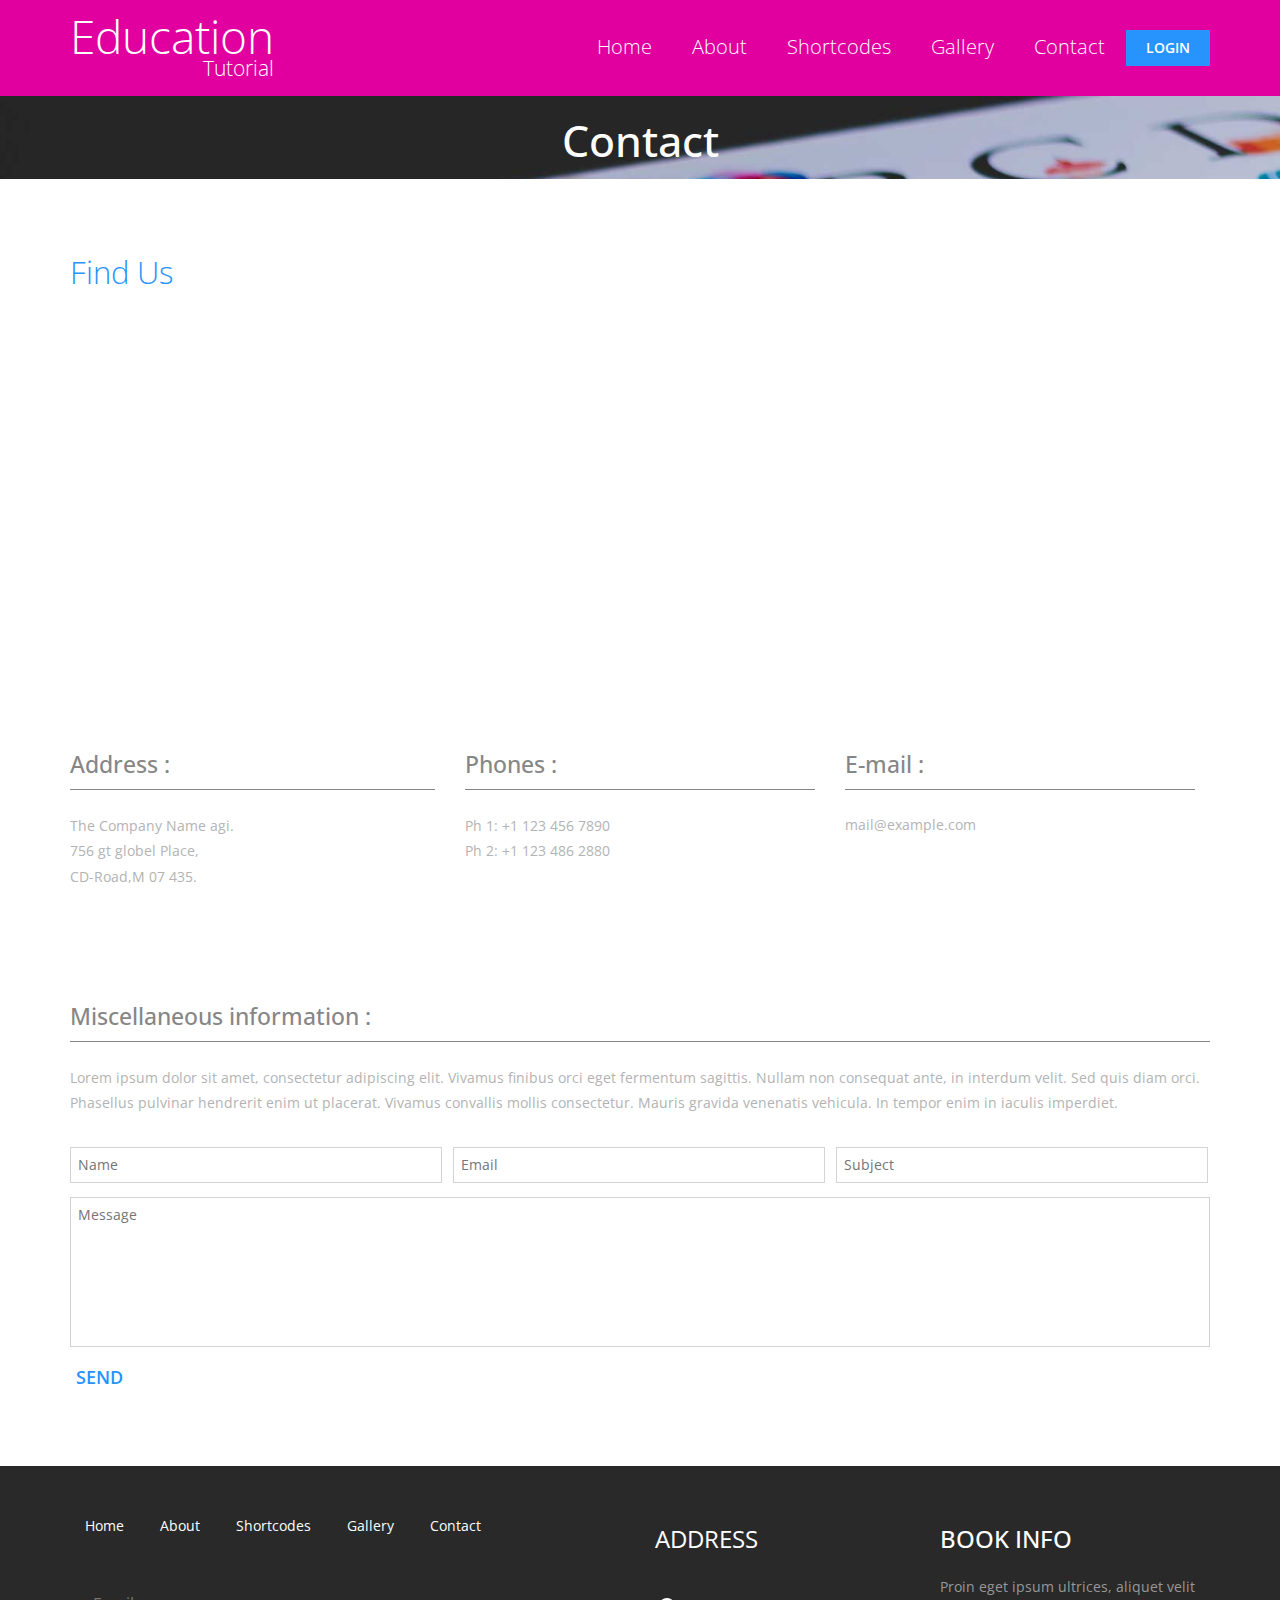
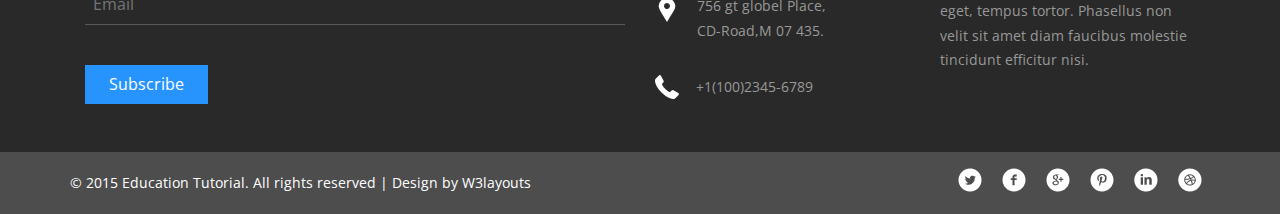
<file: Project/StudentScoreInfoManager/课程模板/contact.html>
<!--A Design by W3layouts
Author: W3layout
Author URL: http://w3layouts.com
License: Creative Commons Attribution 3.0 Unported
License URL: http://creativecommons.org/licenses/by/3.0/
-->
<!doctype html>
<html>
<head>
<title>Education Tutorial a Educational Category Flat Bootstrap Responsive Website Template | Contact :: w3layouts</title>
<meta name="viewport" content="width=device-width, initial-scale=1">
<meta http-equiv="Content-Type" content="text/html; charset=utf-8" />
<meta name="keywords" content="Education Tutorial Responsive web template, Bootstrap Web Templates, Flat Web Templates, Andriod Compatible web template, 
Smartphone Compatible web template, free webdesigns for Nokia, Samsung, LG, SonyErricsson, Motorola web design" />
<script type="application/x-javascript"> addEventListener("load", function() { setTimeout(hideURLbar, 0); }, false); function hideURLbar(){ window.scrollTo(0,1); } </script>
<!--bootstrap-->
<link href="css/bootstrap.css" rel="stylesheet" type="text/css" media="all">
<!--coustom css-->
<link href="css/style.css" rel="stylesheet" type="text/css"/>
<!--script-->
<script src="js/jquery-1.11.0.min.js"></script>
<!-- js -->
<script src="js/bootstrap.js"></script>
<!-- /js -->
<!--fonts-->
<link href='//fonts.googleapis.com/css?family=Open+Sans:300,300italic,400italic,400,600,600italic,700,700italic,800,800italic' rel='stylesheet' type='text/css'>
<!--/fonts-->
<script type="text/javascript" src="js/move-top.js"></script>
<script type="text/javascript" src="js/easing.js"></script>
<!--script-->
<script type="text/javascript">
			jQuery(document).ready(function($) {
				$(".scroll").click(function(event){		
					event.preventDefault();
					$('html,body').animate({scrollTop:$(this.hash).offset().top},900);
				});
			});
</script>
<!--/script-->
</head>
	<body>
<!--header-->
		<div class="header" id="home">
			<nav class="navbar navbar-default">
				<div class="container">
					<!-- Brand and toggle get grouped for better mobile display -->
					<div class="navbar-header">
					<button type="button" class="navbar-toggle collapsed" data-toggle="collapse" data-target="#bs-example-navbar-collapse-1" aria-expanded="false">
						<span class="sr-only">Toggle navigation</span>
						<span class="icon-bar"> </span>
						<span class="icon-bar"> </span>
						<span class="icon-bar"> </span>
					</button>
					<h1><a class="navbar-brand" href="index.html">Education<br /><span>Tutorial</span></a></h1>
					</div>
					<!-- Collect the nav links, forms, and other content for toggling -->
						<div class="collapse navbar-collapse" id="bs-example-navbar-collapse-1">
							<ul class="nav navbar-nav navbar-right margin-top cl-effect-2">
								<li><a href="index.html"><span data-hover="Home">Home</span></a></li>
								<li><a href="about.html"><span data-hover="About">About</span></a></li>
								<li><a href="typography.html"><span data-hover="Shortcodes">Shortcodes</span></a></li>
								<li><a href="gallery.html"><span data-hover="Gallery">Gallery</span></a></li>
								<li><a href="contact.html"><span data-hover="Contact">Contact</span></a></li>
							</ul>
							<div class="clearfix"> </div>
						</div><!-- /.navbar-collapse -->
				<!-- /.container-fluid -->
				<div class="login-pop">
						<div id="loginpop"><a href="#" id="loginButton"><span>Login</span></a>
								<div id="loginBox">                
									<form id="loginForm">
											<fieldset id="body">
												<fieldset>
													  <label for="email">Email Address</label>
													  <input type="text" id="email">
												</fieldset>
												<fieldset>
														<label for="password">Password</label>
														<input type="password" id="password">
												 </fieldset>
												<input type="submit" id="login" value="Sign in">
												<label for="checkbox"><input type="checkbox" id="checkbox"> <i>Remember me</i></label>
											</fieldset>
										<span><a href="#">Forgot your password?</a></span>
								 </form>
							</div>
					    </div>
					    </div><script src="js/menu_jquery.js"></script>
					    </div>
			</nav>
<!--/script-->
		   <div class="clearfix"> </div>
</div>
<!-- Top Navigation -->
<div class="banner banner5">
	<div class="container">
	<h2>Contact</h2>
	</div>
</div>
<!--header-->
		<!-- contact -->
		<div class="contact">
			<!-- container -->
			<div class="container">
				<div class="contact-info">
					<h3 class="c-text">Find Us</h3>
				</div>
				<div class="map">
					<iframe src="https://www.google.com/maps/embed?pb=!1m14!1m12!1m3!1d387144.0363579609!2d-73.97967999999999!3d40.70562585!2m3!1f0!2f0!3f0!3m2!1i1024!2i768!4f13.1!5e0!3m2!1sen!2sin!4v1420306161351"></iframe>
				</div>
				<div class="contact-grids">
					<div class="col-md-4 contact-grid-left">
						<h3>Address :</h3>
						<p>The Company Name agi.
						<span>756 gt globel Place,</span>
							CD-Road,M 07 435.
						</p>
					</div>
					<div class="col-md-4 contact-grid-middle">
						<h3>Phones :</h3>
						<ul>
							<li>Ph 1: +1 123 456 7890</li>
							<li>Ph 2: +1 123 486 2880</li>
						</ul>
					</div>
					<div class="col-md-4 contact-grid-right">
						<h3>E-mail :</h3>
						<a href="mailto:info@example.com">mail@example.com</a>
					</div>
					<div class="clearfix"> </div>
					<div class="contact-info cf-1">
						<div class="contact-info-text">
							<h3>Miscellaneous information :</h3>
							<p>Lorem ipsum dolor sit amet, consectetur adipiscing elit. Vivamus finibus orci eget fermentum sagittis. 
								Nullam non consequat ante, in interdum velit. Sed quis diam orci. Phasellus pulvinar hendrerit enim ut placerat. 
								Vivamus convallis mollis consectetur. Mauris gravida venenatis vehicula. In tempor enim in iaculis imperdiet.
							</p>
						</div>	
						<div class="contact-info-grids">
							<form>
								<input type="text" placeholder="Name" required="">
								<input type="text" placeholder="Email" required="">
								<input type="text" placeholder="Subject" required="">
								<textarea placeholder="Message" required=""></textarea>
								<input type="submit" value="SEND">
							</form>
						</div>
					</div>
				</div>
			</div>
			<!-- //container -->
		</div>
		<!-- //contact -->
<!--footer-->
<div class="footer">
		<!-- container -->
		<div class="container">
			<div class="col-md-6 footer-left">
				<ul>
					<li><a href="index.html">Home</a></li>
					<li><a href="about.html">About</a></li>
					<li><a href="typography.html">Shortcodes</a></li>
					<li><a href="gallery.html">Gallery</a></li>
					<li><a href="contact.html">Contact</a></li>
				</ul>
				<form>
					<input type="text" placeholder="Email" required="">
					<input type="submit" value="Subscribe">
				</form>
			</div>
			<div class="col-md-3 footer-middle">
				<h3>Address</h3>
				<div class="address">
					<p>756 gt globel Place,
						<span>CD-Road,M 07 435.</span>
					</p>
				</div>
				<div class="phone">
					<p>+1(100)2345-6789</p>
				</div>
			</div>
			<div class="col-md-3 footer-right">
				<h3>Book Info</h3>
				<p>Proin eget ipsum ultrices, aliquet velit eget, tempus tortor. Phasellus non velit sit amet diam faucibus molestie tincidunt efficitur nisi.</p>
			</div>
			<div class="clearfix"> </div>	
		</div>
		<!-- //container -->
	</div>
<!--/footer-->
<!--copy-rights-->
<div class="copyright">
		<!-- container -->
		<div class="container">
			<div class="copyright-left">
			<p> © 2015 Education Tutorial. All rights reserved | Design by <a href="http://w3layouts.com/">W3layouts</a></p>
			</div>
			<div class="copyright-right">
				<ul>
					<li><a href="#" class="twitter"> </a></li>
					<li><a href="#" class="twitter facebook"> </a></li>
					<li><a href="#" class="twitter chrome"> </a></li>
					<li><a href="#" class="twitter pinterest"> </a></li>
					<li><a href="#" class="twitter linkedin"> </a></li>
					<li><a href="#" class="twitter dribbble"> </a></li>
				</ul>
			</div>
			<div class="clearfix"> </div>
			
		</div>
		<!-- //container -->
				<!---->
<script type="text/javascript">
		$(document).ready(function() {
				/*
				var defaults = {
				containerID: 'toTop', // fading element id
				containerHoverID: 'toTopHover', // fading element hover id
				scrollSpeed: 1200,
				easingType: 'linear' 
				};
				*/
		$().UItoTop({ easingType: 'easeOutQuart' });
});
</script>
<a href="#to-top" id="toTop" style="display: block;"> <span id="toTopHover" style="opacity: 1;"> </span></a>
<!----> 
	</div>
<!--/copy-rights-->
	</body>
</html>
</file>
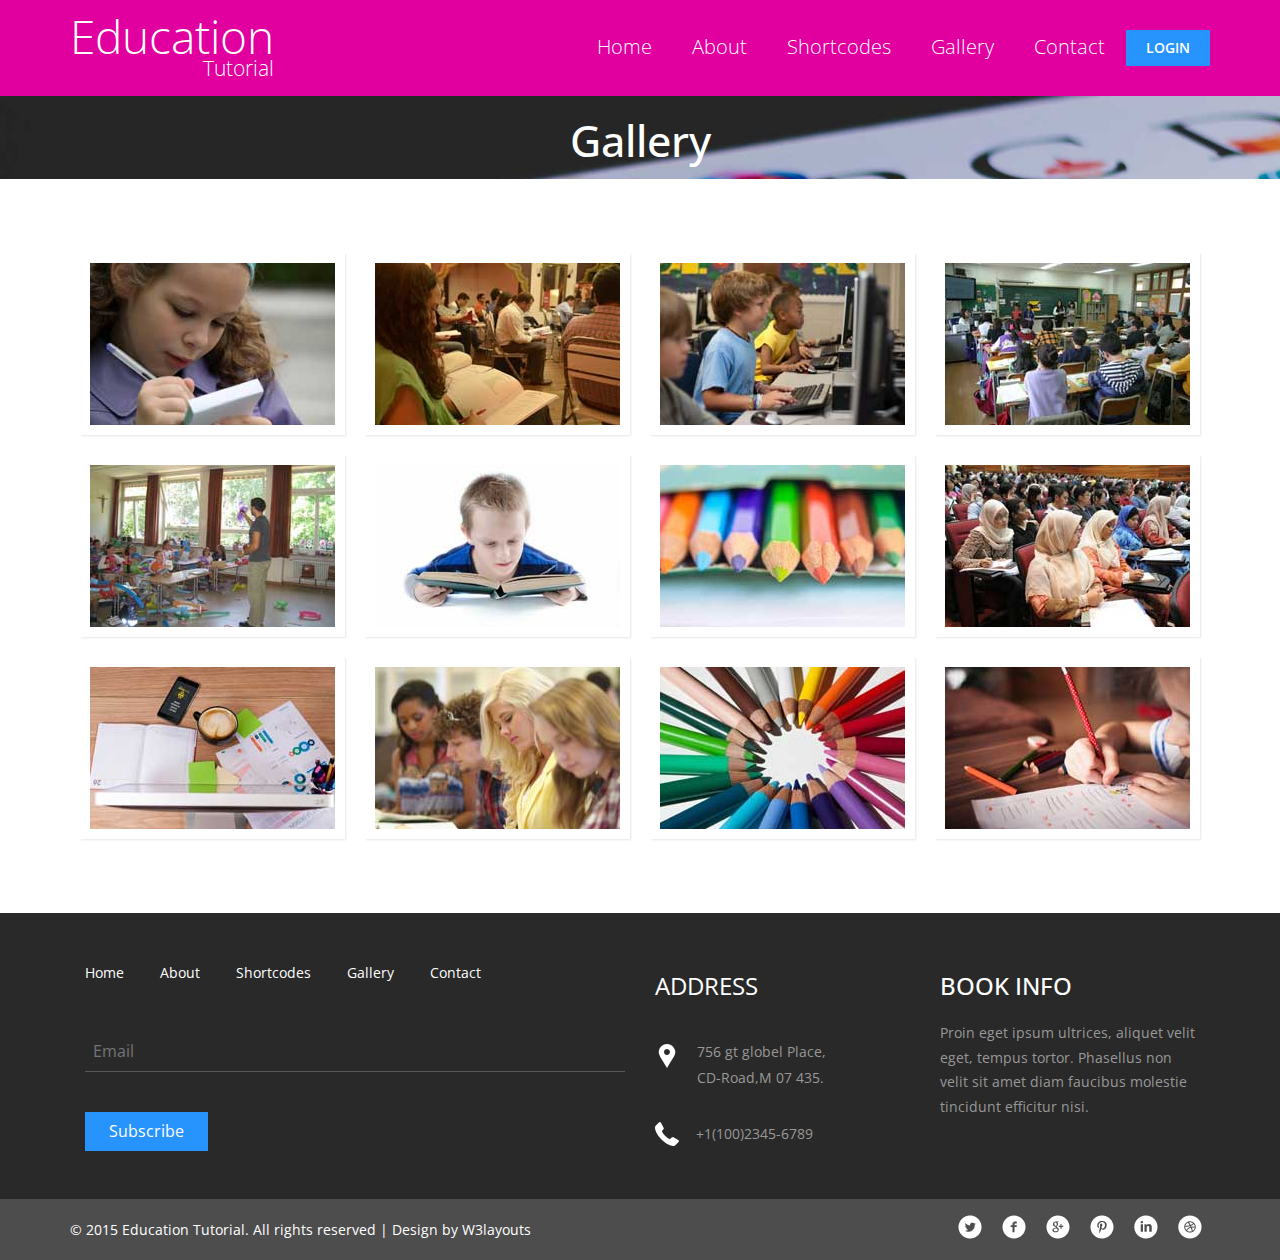
<file: Project/StudentScoreInfoManager/课程模板/gallery.html>
<!--A Design by W3layouts
Author: W3layout
Author URL: http://w3layouts.com
License: Creative Commons Attribution 3.0 Unported
License URL: http://creativecommons.org/licenses/by/3.0/
-->
<!doctype html>
<html>
<head>
<title>Education Tutorial a Educational Category Flat Bootstrap Responsive Website Template | Gallery :: w3layouts</title>
<meta name="viewport" content="width=device-width, initial-scale=1">
<meta http-equiv="Content-Type" content="text/html; charset=utf-8" />
<meta name="keywords" content="Education Tutorial Responsive web template, Bootstrap Web Templates, Flat Web Templates, Andriod Compatible web template, 
Smartphone Compatible web template, free webdesigns for Nokia, Samsung, LG, SonyErricsson, Motorola web design" />
<script type="application/x-javascript"> addEventListener("load", function() { setTimeout(hideURLbar, 0); }, false); function hideURLbar(){ window.scrollTo(0,1); } </script>
<!--bootstrap-->
<link href="css/bootstrap.css" rel="stylesheet" type="text/css" media="all">
<!--coustom css-->
<link href="css/style.css" rel="stylesheet" type="text/css"/>
<!--script-->
<script src="js/jquery-1.11.0.min.js"></script>
<!-- js -->
<script src="js/bootstrap.js"></script>
<!-- /js -->
<!--fonts-->
<link href='//fonts.googleapis.com/css?family=Open+Sans:300,300italic,400italic,400,600,600italic,700,700italic,800,800italic' rel='stylesheet' type='text/css'>
<!--/fonts-->
<script type="text/javascript" src="js/move-top.js"></script>
<script type="text/javascript" src="js/easing.js"></script>
<!--script-->
<script type="text/javascript">
			jQuery(document).ready(function($) {
				$(".scroll").click(function(event){		
					event.preventDefault();
					$('html,body').animate({scrollTop:$(this.hash).offset().top},900);
				});
			});
</script>
<!--/script-->
</head>
	<body>
<!--header-->
		<div class="header" id="home">
			<nav class="navbar navbar-default">
				<div class="container">
					<!-- Brand and toggle get grouped for better mobile display -->
					<div class="navbar-header">
					<button type="button" class="navbar-toggle collapsed" data-toggle="collapse" data-target="#bs-example-navbar-collapse-1" aria-expanded="false">
						<span class="sr-only">Toggle navigation</span>
						<span class="icon-bar"> </span>
						<span class="icon-bar"> </span>
						<span class="icon-bar"> </span>
					</button>
					<h1><a class="navbar-brand" href="index.html">Education<br /><span>Tutorial</span></a></h1>
					</div>
					<!-- Collect the nav links, forms, and other content for toggling -->
						<div class="collapse navbar-collapse" id="bs-example-navbar-collapse-1">
							<ul class="nav navbar-nav navbar-right margin-top cl-effect-2">
								<li><a href="index.html"><span data-hover="Home">Home</span></a></li>
								<li><a href="about.html"><span data-hover="About">About</span></a></li>
								<li><a href="typography.html"><span data-hover="Shortcodes">Shortcodes</span></a></li>
								<li><a href="gallery.html"><span data-hover="Gallery">Gallery</span></a></li>
								<li><a href="contact.html"><span data-hover="Contact">Contact</span></a></li>
							</ul>
							<div class="clearfix"> </div>
						</div><!-- /.navbar-collapse -->
				<!-- /.container-fluid -->
				<div class="login-pop">
						<div id="loginpop"><a href="#" id="loginButton"><span>Login</span></a>
								<div id="loginBox">                
									<form id="loginForm">
											<fieldset id="body">
												<fieldset>
													  <label for="email">Email Address</label>
													  <input type="text" id="email">
												</fieldset>
												<fieldset>
														<label for="password">Password</label>
														<input type="password" id="password">
												 </fieldset>
												<input type="submit" id="login" value="Sign in">
												<label for="checkbox"><input type="checkbox" id="checkbox"> <i>Remember me</i></label>
											</fieldset>
										<span><a href="#">Forgot your password?</a></span>
								 </form>
							</div>
					    </div>
					    </div><script src="js/menu_jquery.js"></script>
					    </div>
			</nav>
<!--/script-->
		   <div class="clearfix"> </div>
</div>
<!-- Top Navigation -->
<div class="banner banner5">
	<div class="container">
	<h2>Gallery</h2>
	</div>
</div>
<!--header-->
<!-- gallery -->
		<div class="gallery">
			<!-- Page Starts Here -->
			<div class="content">
				<div class="container">
					<div class="gallery">
						<div class="gallery-top">
							<div class="view view-tenth">
								<img src="images/g1.jpg" alt=""/>
								<div class="mask">
									<h3>Our Gallery</h3>
									<p>A wonderful serenity has taken possession of my entire soul, like these sweet mornings</p>
								</div>
							</div>
							<div class="view view-tenth">
								<img src="images/g2.jpg" alt=""/>
								<div class="mask">
									<h3>Our Gallery</h3>
									<p>A wonderful serenity has taken possession of my entire soul, like these sweet mornings</p>
								</div>
							</div>
							<div class="view view-tenth">
								<img src="images/g3.jpg" alt=""/>
								<div class="mask">
									<h3>Our Gallery</h3>
									<p>A wonderful serenity has taken possession of my entire soul, like these sweet mornings</p>
								</div>
							</div>
							<div class="view view-tenth">
								<img src="images/g4.jpg" alt=""/>
								<div class="mask">
									<h3>Our Gallery</h3>
									<p>A wonderful serenity has taken possession of my entire soul, like these sweet mornings</p>
								</div>
							</div>
							<div class="view view-tenth">
								<img src="images/g5.jpg" alt=""/>
								<div class="mask">
									<h3>Our Gallery</h3>
									<p>A wonderful serenity has taken possession of my entire soul, like these sweet mornings</p>
								</div>
							</div>
							<div class="view view-tenth">
								<img src="images/g6.jpg" alt=""/>
								<div class="mask">
									<h3>Our Gallery</h3>
									<p>A wonderful serenity has taken possession of my entire soul, like these sweet mornings</p>
								</div>
							</div>
							<div class="view view-tenth">
								<img src="images/g7.jpg" alt=""/>
								<div class="mask">
									<h3>Our Gallery</h3>
									<p>A wonderful serenity has taken possession of my entire soul, like these sweet mornings</p>
								</div>
							</div>
							<div class="view view-tenth">
								<img src="images/g8.jpg" alt=""/>
								<div class="mask">
									<h3>Our Gallery</h3>
									<p>A wonderful serenity has taken possession of my entire soul, like these sweet mornings</p>
								</div>
							</div>
							<div class="view view-tenth">
								<img src="images/g9.jpg" alt=""/>
								<div class="mask">
									<h3>Our Gallery</h3>
									<p>A wonderful serenity has taken possession of my entire soul, like these sweet mornings</p>
								</div>
							</div>
							<div class="view view-tenth">
								<img src="images/g10.jpg" alt=""/>
								<div class="mask">
									<h3>Our Gallery</h3>
									<p>A wonderful serenity has taken possession of my entire soul, like these sweet mornings</p>
								</div>
							</div>
							<div class="view view-tenth">
								<img src="images/g11.jpg" alt=""/>
								<div class="mask">
									<h3>Our Gallery</h3>
									<p>A wonderful serenity has taken possession of my entire soul, like these sweet mornings</p>
								</div>
							</div>
							<div class="view view-tenth">
								<img src="images/g12.jpg" alt="" />
								<div class="mask">
									<h3>Our Gallery</h3>
									<p>A wonderful serenity has taken possession of my entire soul, like these sweet mornings</p>
								</div>
							</div>
							<div class="clearfix"> </div>
						</div>
					</div>
				</div>
			</div>
			<!-- Page Ends Here -->
		</div>
		<!-- //gallery -->
<!--footer-->
<div class="footer">
		<!-- container -->
		<div class="container">
			<div class="col-md-6 footer-left">
				<ul>
					<li><a href="index.html">Home</a></li>
					<li><a href="about.html">About</a></li>
					<li><a href="typography.html">Shortcodes</a></li>
					<li><a href="gallery.html">Gallery</a></li>
					<li><a href="contact.html">Contact</a></li>
				</ul>
				<form>
					<input type="text" placeholder="Email" required="">
					<input type="submit" value="Subscribe">
				</form>
			</div>
			<div class="col-md-3 footer-middle">
				<h3>Address</h3>
				<div class="address">
					<p>756 gt globel Place,
						<span>CD-Road,M 07 435.</span>
					</p>
				</div>
				<div class="phone">
					<p>+1(100)2345-6789</p>
				</div>
			</div>
			<div class="col-md-3 footer-right">
				<h3>Book Info</h3>
				<p>Proin eget ipsum ultrices, aliquet velit eget, tempus tortor. Phasellus non velit sit amet diam faucibus molestie tincidunt efficitur nisi.</p>
			</div>
			<div class="clearfix"> </div>	
		</div>
		<!-- //container -->
	</div>
<!--/footer-->
<!--copy-rights-->
<div class="copyright">
		<!-- container -->
		<div class="container">
			<div class="copyright-left">
			<p> © 2015 Education Tutorial. All rights reserved | Design by <a href="http://w3layouts.com/">W3layouts</a></p>
			</div>
			<div class="copyright-right">
				<ul>
					<li><a href="#" class="twitter"> </a></li>
					<li><a href="#" class="twitter facebook"> </a></li>
					<li><a href="#" class="twitter chrome"> </a></li>
					<li><a href="#" class="twitter pinterest"> </a></li>
					<li><a href="#" class="twitter linkedin"> </a></li>
					<li><a href="#" class="twitter dribbble"> </a></li>
				</ul>
			</div>
			<div class="clearfix"> </div>
			
		</div>
		<!-- //container -->
				<!---->
<script type="text/javascript">
		$(document).ready(function() {
				/*
				var defaults = {
				containerID: 'toTop', // fading element id
				containerHoverID: 'toTopHover', // fading element hover id
				scrollSpeed: 1200,
				easingType: 'linear' 
				};
				*/
		$().UItoTop({ easingType: 'easeOutQuart' });
});
</script>
<a href="#to-top" id="toTop" style="display: block;"> <span id="toTopHover" style="opacity: 1;"> </span></a>
<!----> 
	</div>
<!--/copy-rights-->
	</body>
</html>
</file>
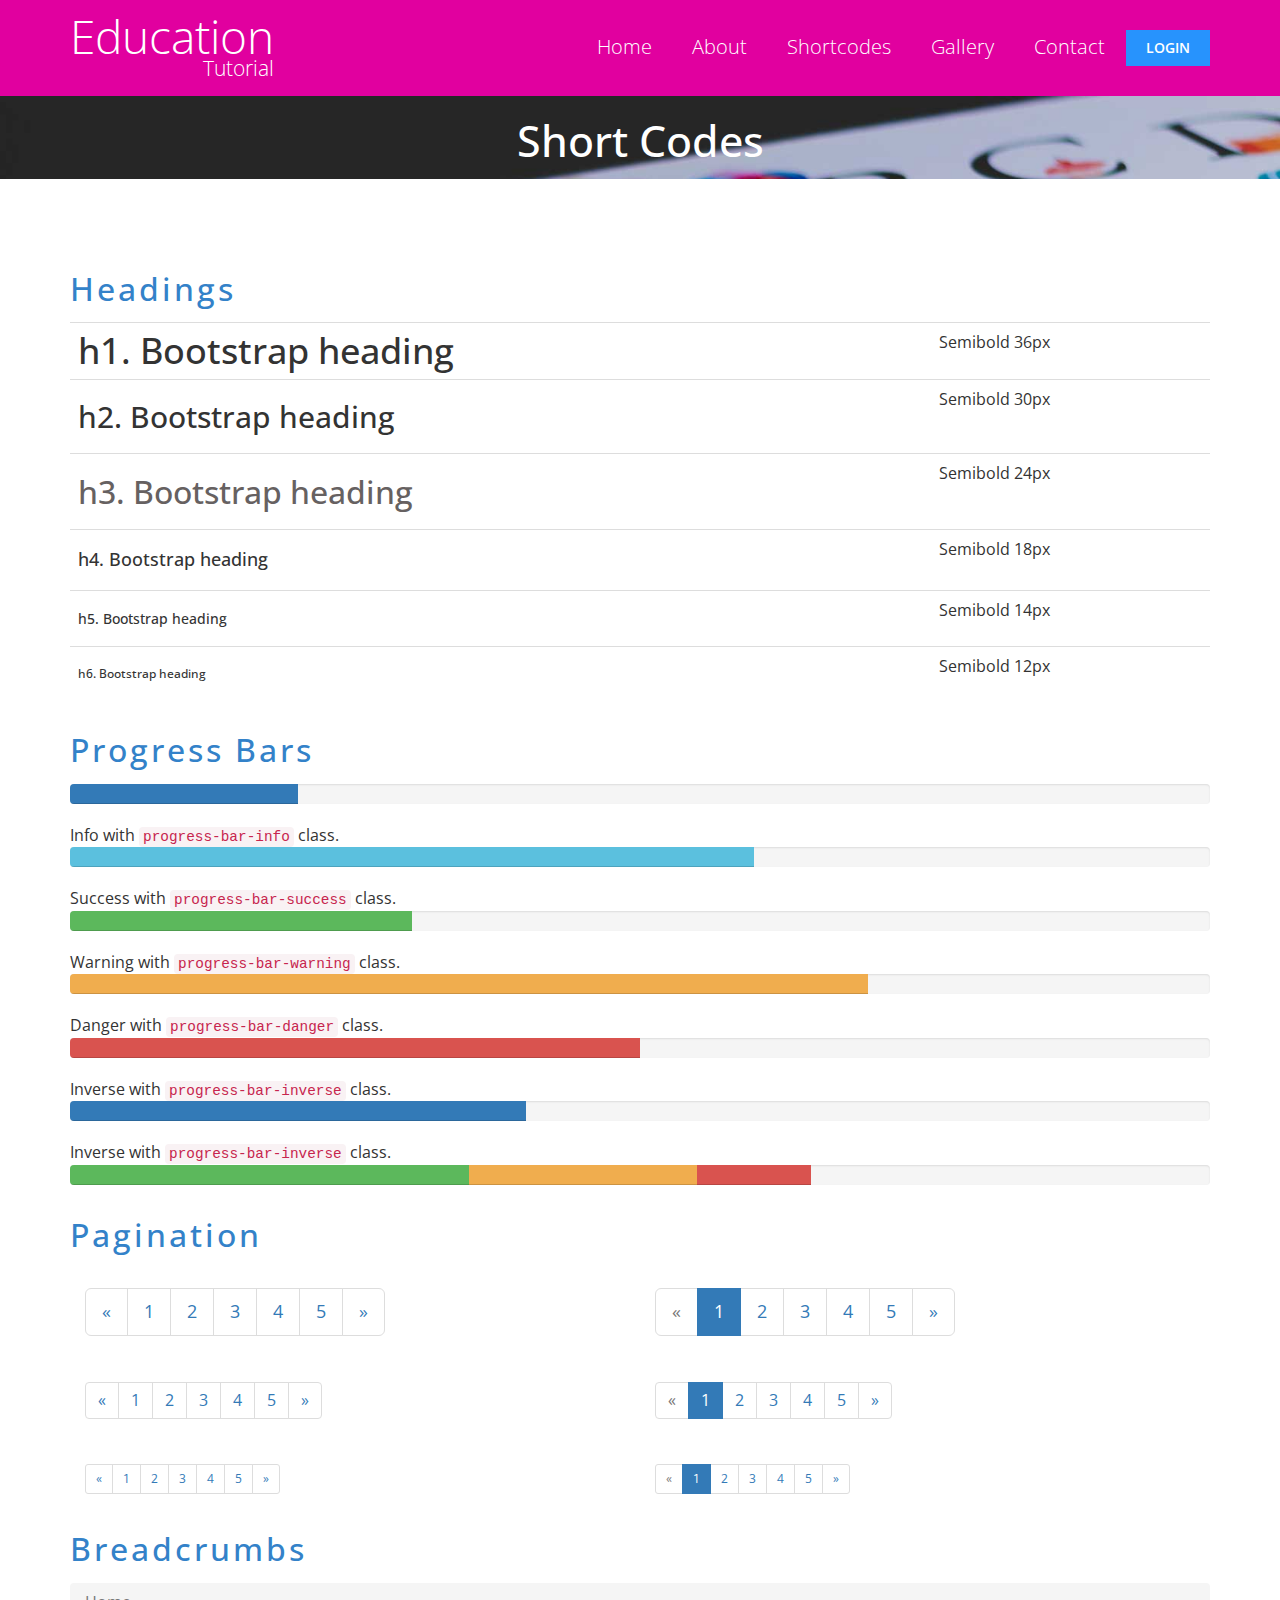
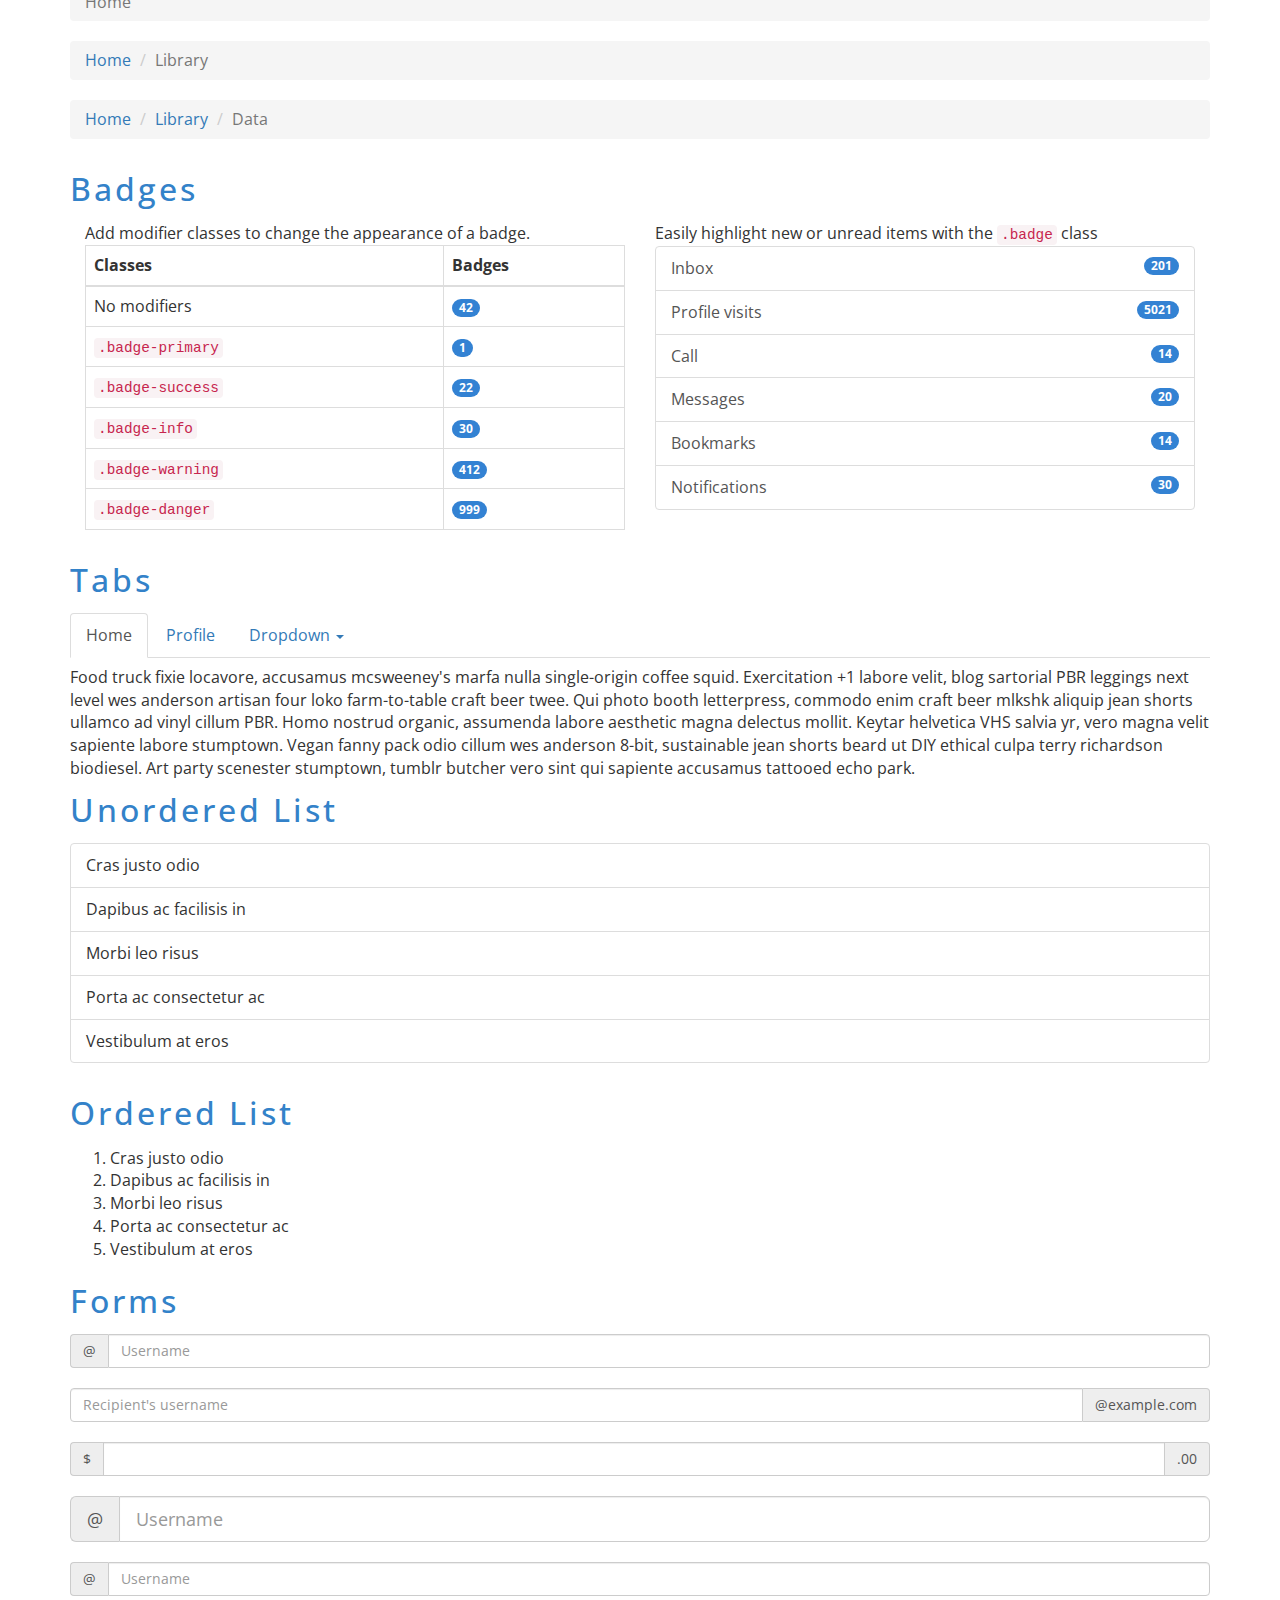
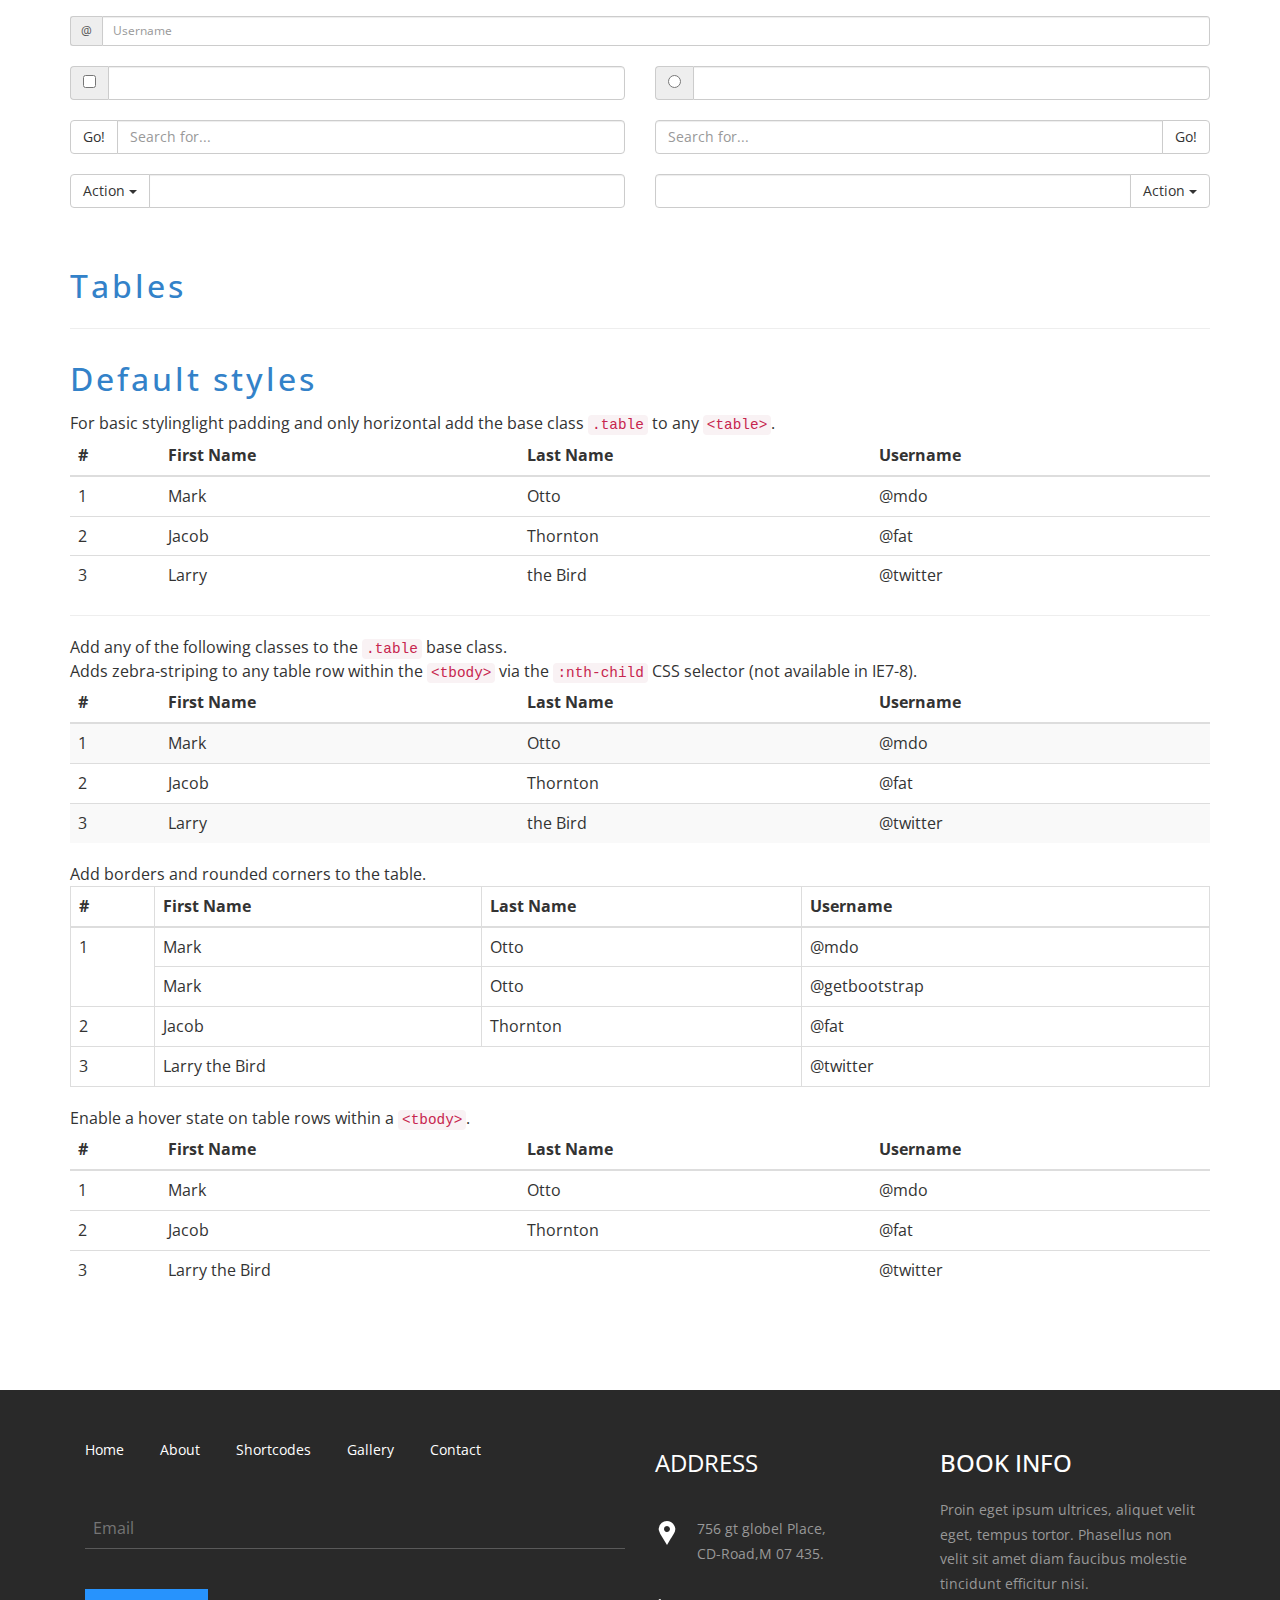
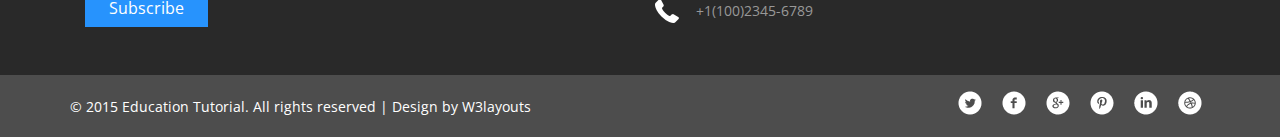
<file: Project/StudentScoreInfoManager/课程模板/typography.html>
<!--A Design by W3layouts
Author: W3layout
Author URL: http://w3layouts.com
License: Creative Commons Attribution 3.0 Unported
License URL: http://creativecommons.org/licenses/by/3.0/
-->
<!doctype html>
<html>
<head>
<title>Education Tutorial a Educational Category Flat Bootstrap Responsive Website Template | Short Codes :: w3layouts</title>
<meta name="viewport" content="width=device-width, initial-scale=1">
<meta http-equiv="Content-Type" content="text/html; charset=utf-8" />
<meta name="keywords" content="Education Tutorial Responsive web template, Bootstrap Web Templates, Flat Web Templates, Andriod Compatible web template, 
Smartphone Compatible web template, free webdesigns for Nokia, Samsung, LG, SonyErricsson, Motorola web design" />
<script type="application/x-javascript"> addEventListener("load", function() { setTimeout(hideURLbar, 0); }, false); function hideURLbar(){ window.scrollTo(0,1); } </script>
<!--bootstrap-->
<link href="css/bootstrap.css" rel="stylesheet" type="text/css" media="all">
<!--coustom css-->
<link href="css/style.css" rel="stylesheet" type="text/css"/>
<!--script-->
<script src="js/jquery-1.11.0.min.js"></script>
<!-- js -->
<script src="js/bootstrap.js"></script>
<!-- /js -->
<!--fonts-->
<link href='//fonts.googleapis.com/css?family=Open+Sans:300,300italic,400italic,400,600,600italic,700,700italic,800,800italic' rel='stylesheet' type='text/css'>
<!--/fonts-->
<script type="text/javascript" src="js/move-top.js"></script>
<script type="text/javascript" src="js/easing.js"></script>
<!--script-->
<script type="text/javascript">
			jQuery(document).ready(function($) {
				$(".scroll").click(function(event){		
					event.preventDefault();
					$('html,body').animate({scrollTop:$(this.hash).offset().top},900);
				});
			});
</script>
<!--/script-->
</head>
	<body>
<!--header-->
		<div class="header" id="home">
			<nav class="navbar navbar-default">
				<div class="container">
					<!-- Brand and toggle get grouped for better mobile display -->
					<div class="navbar-header">
					<button type="button" class="navbar-toggle collapsed" data-toggle="collapse" data-target="#bs-example-navbar-collapse-1" aria-expanded="false">
						<span class="sr-only">Toggle navigation</span>
						<span class="icon-bar"> </span>
						<span class="icon-bar"> </span>
						<span class="icon-bar"> </span>
					</button>
					<h1><a class="navbar-brand" href="index.html">Education<br /><span>Tutorial</span></a></h1>
					</div>
					<!-- Collect the nav links, forms, and other content for toggling -->
						<div class="collapse navbar-collapse" id="bs-example-navbar-collapse-1">
							<ul class="nav navbar-nav navbar-right margin-top cl-effect-2">
								<li><a href="index.html"><span data-hover="Home">Home</span></a></li>
								<li><a href="about.html"><span data-hover="About">About</span></a></li>
								<li><a href="typography.html"><span data-hover="Shortcodes">Shortcodes</span></a></li>
								<li><a href="gallery.html"><span data-hover="Gallery">Gallery</span></a></li>
								<li><a href="contact.html"><span data-hover="Contact">Contact</span></a></li>
							</ul>
							<div class="clearfix"> </div>
						</div><!-- /.navbar-collapse -->
				<!-- /.container-fluid -->
				<div class="login-pop">
						<div id="loginpop"><a href="#" id="loginButton"><span>Login</span></a>
								<div id="loginBox">                
									<form id="loginForm">
											<fieldset id="body">
												<fieldset>
													  <label for="email">Email Address</label>
													  <input type="text" id="email">
												</fieldset>
												<fieldset>
														<label for="password">Password</label>
														<input type="password" id="password">
												 </fieldset>
												<input type="submit" id="login" value="Sign in">
												<label for="checkbox"><input type="checkbox" id="checkbox"> <i>Remember me</i></label>
											</fieldset>
										<span><a href="#">Forgot your password?</a></span>
								 </form>
							</div>
					    </div>
					    </div><script src="js/menu_jquery.js"></script>
					    </div>
			</nav>
<!--/script-->
		   <div class="clearfix"> </div>
</div>
<!-- Top Navigation -->
<div class="banner banner5">
	<div class="container">
	<h2>Short Codes</h2>
	</div>
</div>
<!--header-->	
<!--start-content-->
<div class="typrography">
	 <div class="container">
		 <div class="grid_3 grid_4">
		     <h3 class="first">Headings</h3>
		     <div class="bs-example">
				 <table class="table">
				  <tbody>
					<tr>
					  <td><h1 id="h1.-bootstrap-heading">h1. Bootstrap heading<a class="anchorjs-link" href="#h1.-bootstrap-heading"><span class="anchorjs-icon"></span></a></h1></td>
					  <td class="type-info">Semibold 36px</td>
					</tr>
					<tr>
					  <td><h2 id="h2.-bootstrap-heading">h2. Bootstrap heading<a class="anchorjs-link" href="#h2.-bootstrap-heading"><span class="anchorjs-icon"></span></a></h2></td>
					  <td class="type-info">Semibold 30px</td>
					</tr>
					<tr>
					  <td><h3 id="h3.-bootstrap-heading">h3. Bootstrap heading<a class="anchorjs-link" href="#h3.-bootstrap-heading"><span class="anchorjs-icon"></span></a></h3></td>
					  <td class="type-info">Semibold 24px</td>
					</tr>
					<tr>
					  <td><h4 id="h4.-bootstrap-heading">h4. Bootstrap heading<a class="anchorjs-link" href="#h4.-bootstrap-heading"><span class="anchorjs-icon"></span></a></h4></td>
					  <td class="type-info">Semibold 18px</td>
					</tr>
					<tr>
					  <td><h5 id="h5.-bootstrap-heading">h5. Bootstrap heading<a class="anchorjs-link" href="#h5.-bootstrap-heading"><span class="anchorjs-icon"></span></a></h5></td>
					  <td class="type-info">Semibold 14px</td>
					</tr>
					<tr>
					  <td><h6>h6. Bootstrap heading</h6></td>
					  <td class="type-info">Semibold 12px</td>
					</tr>
				  </tbody>
				 </table>
			 </div>
	      </div>
		  <div class="grid_3 grid_5">
			 <h3>Progress Bars</h3>
			  <div class="tab-content">
				 <div class="tab-pane active" id="domprogress">
					 <div class="progress">    
					      <div class="progress-bar progress-bar-primary" style="width: 20%"></div>
					 </div>
					 <p>Info with <code>progress-bar-info</code> class.</p>
					 <div class="progress">    
						 <div class="progress-bar progress-bar-info" style="width: 60%"></div>
					 </div>
					 <p>Success with <code>progress-bar-success</code> class.</p>
					 <div class="progress">
						 <div class="progress-bar progress-bar-success" style="width: 30%"></div>
					 </div>
					 <p>Warning with <code>progress-bar-warning</code> class.</p>
					 <div class="progress">
						 <div class="progress-bar progress-bar-warning" style="width: 70%"></div>
					 </div>
					 <p>Danger with <code>progress-bar-danger</code> class.</p>
					 <div class="progress">
						 <div class="progress-bar progress-bar-danger" style="width: 50%"></div>
					 </div>
					 <p>Inverse with <code>progress-bar-inverse</code> class.</p>
					 <div class="progress">
						 <div class="progress-bar progress-bar-inverse" style="width: 40%"></div>
					 </div>
					 <p>Inverse with <code>progress-bar-inverse</code> class.</p>
					 <div class="progress">
						 <div class="progress-bar progress-bar-success" style="width: 35%"><span class="sr-only">35% Complete (success)</span></div>
						 <div class="progress-bar progress-bar-warning" style="width: 20%"><span class="sr-only">20% Complete (warning)</span></div>
						 <div class="progress-bar progress-bar-danger" style="width: 10%"><span class="sr-only">10% Complete (danger)</span></div>
					 </div>
				   </div>
			   </div>
		   </div>
		   
		   <div class="grid_3 grid_5">
			 <h3>Pagination</h3>
			 <div class="col-md-6">
				  <nav>
				  <ul class="pagination pagination-lg">
					<li><a href="#" aria-label="Previous"><span aria-hidden="true">«</span></a></li>
					<li><a href="#">1</a></li>
					<li><a href="#">2</a></li>
					<li><a href="#">3</a></li>
					<li><a href="#">4</a></li>
					<li><a href="#">5</a></li>
					<li><a href="#" aria-label="Next"><span aria-hidden="true">»</span></a></li>
				  </ul>
				  </nav>
				  <nav>
				  <ul class="pagination">
					<li><a href="#" aria-label="Previous"><span aria-hidden="true">«</span></a></li>
					<li><a href="#">1</a></li>
					<li><a href="#">2</a></li>
					<li><a href="#">3</a></li>
					<li><a href="#">4</a></li>
					<li><a href="#">5</a></li>
					<li><a href="#" aria-label="Next"><span aria-hidden="true">»</span></a></li>
				  </ul>
				 </nav>
				 <nav>
				   <ul class="pagination pagination-sm">
					<li><a href="#" aria-label="Previous"><span aria-hidden="true">«</span></a></li>
					<li><a href="#">1</a></li>
					<li><a href="#">2</a></li>
					<li><a href="#">3</a></li>
					<li><a href="#">4</a></li>
					<li><a href="#">5</a></li>
					<li><a href="#" aria-label="Next"><span aria-hidden="true">»</span></a></li>
				  </ul>
				 </nav>				 
			 </div>
			 <div class="col-md-6">
					<ul class="pagination pagination-lg">
									<li class="disabled"><a href="#"><span aria-hidden="true">«</span></a></li>
									<li class="active"><a href="#">1</a></li>
									<li><a href="#">2</a></li>
									<li><a href="#">3</a></li>
									<li><a href="#">4</a></li>
									<li><a href="#">5</a></li>
									<li><a href="#" aria-label="Next"><span aria-hidden="true">»</span></a></li>
								</ul>
				<nav>
				  <ul class="pagination">
					<li class="disabled"><a href="#" aria-label="Previous"><span aria-hidden="true">«</span></a></li>
					<li class="active"><a href="#">1 <span class="sr-only">(current)</span></a></li>
					<li><a href="#">2</a></li>
					<li><a href="#">3</a></li>
					<li><a href="#">4</a></li>
					<li><a href="#">5</a></li>
					<li><a href="#" aria-label="Next"><span aria-hidden="true">»</span></a></li>
				 </ul>
			   </nav>
				 <ul class="pagination pagination-sm">
					<li class="disabled"><a href="#"><span aria-hidden="true">«</span></a></li>
					<li class="active"><a href="#">1</a></li>
					<li><a href="#">2</a></li>
					<li><a href="#">3</a></li>
					<li><a href="#">4</a></li>
					<li><a href="#">5</a></li>
					<li><a href="#" aria-label="Next"><span aria-hidden="true">»</span></a></li>
				</ul>
				</div>
			   <div class="clearfix"> </div>
		 </div>
		 <div class="grid_3 grid_5">
			 <h3>Breadcrumbs</h3>
			   <ol class="breadcrumb">
			  <li class="active">Home</li>
			</ol>
			<ol class="breadcrumb">
			  <li><a href="#">Home</a></li>
			  <li class="active">Library</li>
			</ol>
			<ol class="breadcrumb">
			  <li><a href="#">Home</a></li>
			  <li><a href="#">Library</a></li>
			  <li class="active">Data</li>
			</ol>
		 </div>
	   <div class="grid_3 grid_5">
			 <h3>Badges</h3>
				<div class="col-md-6">
					<p>Add modifier classes to change the appearance of a badge.</p>
					  <table class="table table-bordered">
						<thead>
							<tr>
								<th>Classes</th>
								<th>Badges</th>
							</tr>
						</thead>
						<tbody>
							<tr>
								<td>No modifiers</td>
								<td><span class="badge">42</span></td>
							</tr>
							<tr>
								<td><code>.badge-primary</code></td>
								<td><span class="badge badge-primary">1</span></td>
							</tr>
							<tr>
								<td><code>.badge-success</code></td>
								<td><span class="badge badge-success">22</span></td>
							</tr>
							<tr>
								<td><code>.badge-info</code></td>
								<td><span class="badge badge-info">30</span></td>
							</tr>
							<tr>
								<td><code>.badge-warning</code></td>
								<td><span class="badge badge-warning">412</span></td>
							</tr>
							<tr>
								<td><code>.badge-danger</code></td>
								<td><span class="badge badge-danger">999</span></td>
							</tr>
						</tbody>
					  </table>                    
				</div>
				<div class="col-md-6">
				  <p>Easily highlight new or unread items with the <code>.badge</code> class</p>
					<div class="list-group list-group-alternate"> 
						<a href="#" class="list-group-item"><span class="badge">201</span> <i class="ti ti-email"></i> Inbox </a> 
						<a href="#" class="list-group-item"><span class="badge badge-primary">5021</span> <i class="ti ti-eye"></i> Profile visits </a> 
						<a href="#" class="list-group-item"><span class="badge">14</span> <i class="ti ti-headphone-alt"></i> Call </a> 
						<a href="#" class="list-group-item"><span class="badge">20</span> <i class="ti ti-comments"></i> Messages </a> 
						<a href="#" class="list-group-item"><span class="badge badge-warning">14</span> <i class="ti ti-bookmark"></i> Bookmarks </a> 
						<a href="#" class="list-group-item"><span class="badge badge-danger">30</span> <i class="ti ti-bell"></i> Notifications </a> 
					</div>
			   </div>
			   <div class="clearfix"> </div>
			 </div>
			 <div class="grid_3 grid_5">
				 <h3>Tabs</h3>
				   <div class="bs-example bs-example-tabs" role="tabpanel" data-example-id="togglable-tabs">
			<ul id="myTab" class="nav nav-tabs" role="tablist">
			  <li role="presentation" class="active"><a href="#home" id="home-tab" role="tab" data-toggle="tab" aria-controls="home" aria-expanded="true">Home</a></li>
			  <li role="presentation" class=""><a href="#profile" role="tab" id="profile-tab" data-toggle="tab" aria-controls="profile" aria-expanded="false">Profile</a></li>
			  <li role="presentation" class="dropdown">
				<a href="#" id="myTabDrop1" class="dropdown-toggle" data-toggle="dropdown" aria-controls="myTabDrop1-contents" aria-expanded="false">Dropdown <span class="caret"></span></a>
				<ul class="dropdown-menu" role="menu" aria-labelledby="myTabDrop1" id="myTabDrop1-contents">
				  <li><a href="#dropdown1" tabindex="-1" role="tab" id="dropdown1-tab" data-toggle="tab" aria-controls="dropdown1">@fat</a></li>
				  <li><a href="#dropdown2" tabindex="-1" role="tab" id="dropdown2-tab" data-toggle="tab" aria-controls="dropdown2">@mdo</a></li>
				</ul>
			  </li>
			</ul>
			<div id="myTabContent" class="tab-content">
			  <div role="tabpanel" class="tab-pane fade" id="home" aria-labelledby="home-tab">
				<p>Raw denim you probably haven't heard of them jean shorts Austin. Nesciunt tofu stumptown aliqua, retro synth master cleanse. Mustache cliche tempor, williamsburg carles vegan helvetica. Reprehenderit butcher retro keffiyeh dreamcatcher synth. Cosby sweater eu banh mi, qui irure terry richardson ex squid. Aliquip placeat salvia cillum iphone. Seitan aliquip quis cardigan american apparel, butcher voluptate nisi qui.</p>
			  </div>
			  <div role="tabpanel" class="tab-pane fade active in" id="profile" aria-labelledby="profile-tab">
				<p>Food truck fixie locavore, accusamus mcsweeney's marfa nulla single-origin coffee squid. Exercitation +1 labore velit, blog sartorial PBR leggings next level wes anderson artisan four loko farm-to-table craft beer twee. Qui photo booth letterpress, commodo enim craft beer mlkshk aliquip jean shorts ullamco ad vinyl cillum PBR. Homo nostrud organic, assumenda labore aesthetic magna delectus mollit. Keytar helvetica VHS salvia yr, vero magna velit sapiente labore stumptown. Vegan fanny pack odio cillum wes anderson 8-bit, sustainable jean shorts beard ut DIY ethical culpa terry richardson biodiesel. Art party scenester stumptown, tumblr butcher vero sint qui sapiente accusamus tattooed echo park.</p>
			  </div>
			  <div role="tabpanel" class="tab-pane fade" id="dropdown1" aria-labelledby="dropdown1-tab">
				<p>Etsy mixtape wayfarers, ethical wes anderson tofu before they sold out mcsweeney's organic lomo retro fanny pack lo-fi farm-to-table readymade. Messenger bag gentrify pitchfork tattooed craft beer, iphone skateboard locavore carles etsy salvia banksy hoodie helvetica. DIY synth PBR banksy irony. Leggings gentrify squid 8-bit cred pitchfork. Williamsburg banh mi whatever gluten-free, carles pitchfork biodiesel fixie etsy retro mlkshk vice blog. Scenester cred you probably haven't heard of them, vinyl craft beer blog stumptown. Pitchfork sustainable tofu synth chambray yr.</p>
			  </div>
			  <div role="tabpanel" class="tab-pane fade" id="dropdown2" aria-labelledby="dropdown2-tab">
				<p>Trust fund seitan letterpress, keytar raw denim keffiyeh etsy art party before they sold out master cleanse gluten-free squid scenester freegan cosby sweater. Fanny pack portland seitan DIY, art party locavore wolf cliche high life echo park Austin. Cred vinyl keffiyeh DIY salvia PBR, banh mi before they sold out farm-to-table VHS viral locavore cosby sweater. Lomo wolf viral, mustache readymade thundercats keffiyeh craft beer marfa ethical. Wolf salvia freegan, sartorial keffiyeh echo park vegan.</p>
			  </div>
			</div>
		   </div>
		  </div>
		  <h3 class="bars">Unordered List</h3>
		<ul class="list-group">
		  <li class="list-group-item">Cras justo odio</li>
		  <li class="list-group-item">Dapibus ac facilisis in</li>
		  <li class="list-group-item">Morbi leo risus</li>
		  <li class="list-group-item">Porta ac consectetur ac</li>
		  <li class="list-group-item">Vestibulum at eros</li>
		</ul>
  <h3 class="bars">Ordered List</h3>
		<ol>
			<li class="list-group-item1">Cras justo odio</li>
			<li class="list-group-item1">Dapibus ac facilisis in</li>
			<li class="list-group-item1">Morbi leo risus</li>
			<li class="list-group-item1">Porta ac consectetur ac</li>
			<li class="list-group-item1">Vestibulum at eros</li>
		</ol>
<h3 class="bars">Forms</h3>
<div class="input-group">
  <span class="input-group-addon" id="basic-addon1">@</span>
  <input type="text" class="form-control" placeholder="Username" aria-describedby="basic-addon1">
</div>

<div class="input-group">
  <input type="text" class="form-control" placeholder="Recipient's username" aria-describedby="basic-addon2">
  <span class="input-group-addon" id="basic-addon2">@example.com</span>
</div>

<div class="input-group">
  <span class="input-group-addon">$</span>
  <input type="text" class="form-control" aria-label="Amount (to the nearest dollar)">
  <span class="input-group-addon">.00</span>
</div>
<div class="input-group input-group-lg">
  <span class="input-group-addon" id="sizing-addon1">@</span>
  <input type="text" class="form-control" placeholder="Username" aria-describedby="sizing-addon1">
</div>

<div class="input-group">
  <span class="input-group-addon" id="sizing-addon2">@</span>
  <input type="text" class="form-control" placeholder="Username" aria-describedby="sizing-addon2">
</div>

<div class="input-group input-group-sm">
  <span class="input-group-addon" id="sizing-addon3">@</span>
  <input type="text" class="form-control" placeholder="Username" aria-describedby="sizing-addon3">
</div>

<div class="row">
  <div class="col-lg-6 in-gp-tl">
    <div class="input-group">
      <span class="input-group-addon">
        <input type="checkbox" aria-label="...">
      </span>
      <input type="text" class="form-control" aria-label="...">
    </div><!-- /input-group -->
  </div><!-- /.col-lg-6 -->
  <div class="col-lg-6 in-gp-tb">
    <div class="input-group">
      <span class="input-group-addon">
        <input type="radio" aria-label="...">
      </span>
      <input type="text" class="form-control" aria-label="...">
    </div><!-- /input-group -->
  </div><!-- /.col-lg-6 -->
</div><!-- /.row -->
<div class="row">
  <div class="col-lg-6 in-gp-tl">
    <div class="input-group">
      <span class="input-group-btn">
        <button class="btn btn-default" type="button">Go!</button>
      </span>
      <input type="text" class="form-control" placeholder="Search for...">
    </div><!-- /input-group -->
  </div><!-- /.col-lg-6 -->
  <div class="col-lg-6 in-gp-tb">
    <div class="input-group">
      <input type="text" class="form-control" placeholder="Search for...">
      <span class="input-group-btn">
        <button class="btn btn-default" type="button">Go!</button>
      </span>
    </div><!-- /input-group -->
  </div><!-- /.col-lg-6 -->
</div><!-- /.row -->
<div class="row">
  <div class="col-lg-6 in-gp-tl">
    <div class="input-group">
      <div class="input-group-btn">
        <button type="button" class="btn btn-default dropdown-toggle" data-toggle="dropdown" aria-haspopup="true" aria-expanded="false">Action <span class="caret"></span></button>
        <ul class="dropdown-menu">
          <li><a href="#">Action</a></li>
          <li><a href="#">Another action</a></li>
          <li><a href="#">Something else here</a></li>
          <li role="separator" class="divider"></li>
          <li><a href="#">Separated link</a></li>
        </ul>
      </div><!-- /btn-group -->
      <input type="text" class="form-control" aria-label="...">
    </div><!-- /input-group -->
  </div><!-- /.col-lg-6 -->
  <div class="col-lg-6 in-gp-tb">
    <div class="input-group">
      <input type="text" class="form-control" aria-label="...">
      <div class="input-group-btn">
        <button type="button" class="btn btn-default dropdown-toggle" data-toggle="dropdown" aria-haspopup="true" aria-expanded="false">Action <span class="caret"></span></button>
        <ul class="dropdown-menu dropdown-menu-right">
          <li><a href="#">Action</a></li>
          <li><a href="#">Another action</a></li>
          <li><a href="#">Something else here</a></li>
          <li role="separator" class="divider"></li>
          <li><a href="#">Separated link</a></li>
        </ul>
      </div><!-- /btn-group -->
    </div><!-- /input-group -->
  </div><!-- /.col-lg-6 -->
</div><!-- /.row -->

			 		  <section id="tables">
          <div class="page-header">
            <h1>Tables</h1>
          </div>

          <h2>Default styles</h2>
          <p>For basic stylinglight padding and only horizontal add the base class <code>.table</code> to any <code>&lt;table&gt;</code>.</p>
          <div class="bs-docs-example">
            <table class="table">
              <thead>
                <tr>
                  <th>#</th>
                  <th>First Name</th>
                  <th>Last Name</th>
                  <th>Username</th>
                </tr>
              </thead>
              <tbody>
                <tr>
                  <td>1</td>
                  <td>Mark</td>
                  <td>Otto</td>
                  <td>@mdo</td>
                </tr>
                <tr>
                  <td>2</td>
                  <td>Jacob</td>
                  <td>Thornton</td>
                  <td>@fat</td>
                </tr>
                <tr>
                  <td>3</td>
                  <td>Larry</td>
                  <td>the Bird</td>
                  <td>@twitter</td>
                </tr>
              </tbody>
            </table>
          </div>	
		  <hr class="bs-docs-separator">
          <p>Add any of the following classes to the <code>.table</code> base class.</p>
          <p>Adds zebra-striping to any table row within the <code>&lt;tbody&gt;</code> via the <code>:nth-child</code> CSS selector (not available in IE7-8).</p>
          <div class="bs-docs-example">
            <table class="table table-striped">
              <thead>
                <tr>
                  <th>#</th>
                  <th>First Name</th>
                  <th>Last Name</th>
                  <th>Username</th>
                </tr>
              </thead>
              <tbody>
                <tr>
                  <td>1</td>
                  <td>Mark</td>
                  <td>Otto</td>
                  <td>@mdo</td>
                </tr>
                <tr>
                  <td>2</td>
                  <td>Jacob</td>
                  <td>Thornton</td>
                  <td>@fat</td>
                </tr>
                <tr>
                  <td>3</td>
                  <td>Larry</td>
                  <td>the Bird</td>
                  <td>@twitter</td>
                </tr>
              </tbody>
            </table>
          </div>
          <p>Add borders and rounded corners to the table.</p>
          <div class="bs-docs-example">
            <table class="table table-bordered">
              <thead>
                <tr>
                  <th>#</th>
                  <th>First Name</th>
                  <th>Last Name</th>
                  <th>Username</th>
                </tr>
              </thead>
              <tbody>
                <tr>
                  <td rowspan="2">1</td>
                  <td>Mark</td>
                  <td>Otto</td>
                  <td>@mdo</td>
                </tr>
                <tr>
                  <td>Mark</td>
                  <td>Otto</td>
                  <td>@getbootstrap</td>
                </tr>
                <tr>
                  <td>2</td>
                  <td>Jacob</td>
                  <td>Thornton</td>
                  <td>@fat</td>
                </tr>
                <tr>
                  <td>3</td>
                  <td colspan="2">Larry the Bird</td>
                  <td>@twitter</td>
                </tr>
              </tbody>
            </table>
          </div>
          <p>Enable a hover state on table rows within a <code>&lt;tbody&gt;</code>.</p>
          <div class="bs-docs-example">
            <table class="table table-hover">
              <thead>
                <tr>
                  <th>#</th>
                  <th>First Name</th>
                  <th>Last Name</th>
                  <th>Username</th>
                </tr>
              </thead>
              <tbody>
                <tr>
                  <td>1</td>
                  <td>Mark</td>
                  <td>Otto</td>
                  <td>@mdo</td>
                </tr>
                <tr>
                  <td>2</td>
                  <td>Jacob</td>
                  <td>Thornton</td>
                  <td>@fat</td>
                </tr>
                <tr>
                  <td>3</td>
                  <td colspan="2">Larry the Bird</td>
                  <td>@twitter</td>
                </tr>
              </tbody>
            </table>
          </div>
		  </section>
	</div>
</div>
<!--footer-->
<div class="footer">
		<!-- container -->
		<div class="container">
			<div class="col-md-6 footer-left">
				<ul>
					<li><a href="index.html">Home</a></li>
					<li><a href="about.html">About</a></li>
					<li><a href="typography.html">Shortcodes</a></li>
					<li><a href="gallery.html">Gallery</a></li>
					<li><a href="contact.html">Contact</a></li>
				</ul>
				<form>
					<input type="text" placeholder="Email" required="">
					<input type="submit" value="Subscribe">
				</form>
			</div>
			<div class="col-md-3 footer-middle">
				<h3>Address</h3>
				<div class="address">
					<p>756 gt globel Place,
						<span>CD-Road,M 07 435.</span>
					</p>
				</div>
				<div class="phone">
					<p>+1(100)2345-6789</p>
				</div>
			</div>
			<div class="col-md-3 footer-right">
				<h3>Book Info</h3>
				<p>Proin eget ipsum ultrices, aliquet velit eget, tempus tortor. Phasellus non velit sit amet diam faucibus molestie tincidunt efficitur nisi.</p>
			</div>
			<div class="clearfix"> </div>	
		</div>
		<!-- //container -->
	</div>
<!--/footer-->
<!--copy-rights-->
<div class="copyright">
		<!-- container -->
		<div class="container">
			<div class="copyright-left">
			<p> © 2015 Education Tutorial. All rights reserved | Design by <a href="http://w3layouts.com/">W3layouts</a></p>
			</div>
			<div class="copyright-right">
				<ul>
					<li><a href="#" class="twitter"> </a></li>
					<li><a href="#" class="twitter facebook"> </a></li>
					<li><a href="#" class="twitter chrome"> </a></li>
					<li><a href="#" class="twitter pinterest"> </a></li>
					<li><a href="#" class="twitter linkedin"> </a></li>
					<li><a href="#" class="twitter dribbble"> </a></li>
				</ul>
			</div>
			<div class="clearfix"> </div>
			
		</div>
		<!-- //container -->
<script type="text/javascript">
		$(document).ready(function() {
				/*
				var defaults = {
				containerID: 'toTop', // fading element id
				containerHoverID: 'toTopHover', // fading element hover id
				scrollSpeed: 1200,
				easingType: 'linear' 
				};
				*/
		$().UItoTop({ easingType: 'easeOutQuart' });
});
</script>
<a href="#to-top" id="toTop" style="display: block;"> <span id="toTopHover" style="opacity: 1;"> </span></a>
	</div>
<!--/copy-rights-->
	</body>
</html>
</file>
<file: Project/StudentScoreInfoManager/管理员个人简洁模板/css/style.css>
/*--A Design by W3layouts 
Author: W3layout
Author URL: http://w3layouts.com
License: Creative Commons Attribution 3.0 Unported
License URL: http://creativecommons.org/licenses/by/3.0/
--*/
body a {
  transition: 0.5s all;
  -webkit-transition: 0.5s all;
  -o-transition: 0.5s all;
  -moz-transition: 0.5s all;
  -ms-transition: 0.5s all;
}
html, body{
    font-size: 100%;
	font-family: 'Roboto Condensed', sans-serif;
}
body{
	background:#FFFFFF;
}
/*-- banner --*/
.banner{
	background: url(../images/6.jpg) no-repeat 0px 0;
    background-size: cover;
    padding: 1em 0 5em;
}
.agile-logo {
    width: 13%;
}
.agile-logo h1{
	margin:0;
}
.agile-logo h1 a{
    color: #FFFfff;
    font-size: .4em;
    letter-spacing: 12px;
    font-family: 'Roboto Slab', serif;
    text-decoration: none;
}
.agile-logo h1 a span{
    display: block;
    font-size: 2em !important;
    font-weight: 700;
    letter-spacing: 6px;
}
.w3l-banner-grids {
    margin: 4em 0 0 0;
    padding: 2em 1em;
    background: rgba(255, 255, 255, 0.18);
}
.w3ls-banner-right {
    float: right;
}
.w3ls-banner-left {
    float: left;
}
.w3ls-banner-left-info {
    padding: 1em 0;
    border-bottom: 1px dashed #fff;
}
.w3ls-banner-left-info h4,.social-info h4{
    font-size: 1.2em;
    margin: 0;
    font-family: 'Roboto Slab', serif;
    color: #FFFFFF;
    text-transform: uppercase;
    font-weight: 700;
    letter-spacing: 2px;
}
.w3ls-banner-left-info p{
    font-size: .9em;
    margin: 1em 0 0 0;
    color: #cecece;
}
.w3ls-banner-left-info p a{
    font-size: .9em;
    margin: 1em 0 0 0;
    color: #cecece;
	text-decoration:none;
}
.w3ls-banner-left-info p a:hover{
	color:#FF9800;
}
.w3ls-banner-left-info:nth-child(5){
	border:none;
}
.banner-right-img{
    float: left;
    width: 30%;
}
.banner-right-img img{
    width: 100%;
    border: solid 8px #ffffff;
}
.banner-right-info{
    float: right;
    width: 65%;
}
.banner-right-info h2{
    color: #FFFFFF;
    font-size: 1em;
    font-weight: 600;
    margin: 0;
    line-height: 1.5em;
}
.banner-right-info p{
	color:#cecece;
	font-size:.9em;
	margin:1em 0 0 0;
	line-height:1.8em;
}
.w3-button {
    margin: 3em 0 0 0;
}
.w3-button-info {
    line-height: inherit !important;
}
.w3-button a{
    padding: .5em 2em;
    color: #ffffff !important;
    text-transform: uppercase;
    background: #FF9800;
    font-weight: 700 !important;
    text-decoration: none !important;
    line-height: initial !important;
    font-size: .9em !important;
    margin: 0 !important;
}
.w3-button a:focus{
	outline:none;
}
/* Sweep To Bottom */
.hvr-sweep-to-bottom {
  display: inline-block;
  vertical-align: middle;
  -webkit-transform: translateZ(0);
  transform: translateZ(0);
  box-shadow: 0 0 1px rgba(0, 0, 0, 0);
  -webkit-backface-visibility: hidden;
  backface-visibility: hidden;
  -moz-osx-font-smoothing: grayscale;
  position: relative;
  -webkit-transition-property: color;
  transition-property: color;
  -webkit-transition-duration: 0.3s;
  transition-duration: 0.3s;
}
.hvr-sweep-to-bottom:before {
  content: "";
  position: absolute;
  z-index: -1;
  top: 0;
  left: 0;
  right: 0;
  bottom: 0;
  background: #ffffff;
  -webkit-transform: scaleY(0);
  transform: scaleY(0);
  -webkit-transform-origin: 50% 0;
  transform-origin: 50% 0;
  -webkit-transition-property: transform;
  transition-property: transform;
  -webkit-transition-duration: 0.3s;
  transition-duration: 0.3s;
  -webkit-transition-timing-function: ease-out;
  transition-timing-function: ease-out;
}
.hvr-sweep-to-bottom:hover, .hvr-sweep-to-bottom:focus, .hvr-sweep-to-bottom:active {
	color: #2f2f2f !important;
}
.hvr-sweep-to-bottom:hover:before, .hvr-sweep-to-bottom:focus:before, .hvr-sweep-to-bottom:active:before {
  -webkit-transform: scaleY(1);
  transform: scaleY(1);
}
.social-grids {
    margin: 2em 0 0 0;
}
.social-info{
	float:left;
	width:20%;
}
.social-info h4 {
    margin: .2em 0 0 0 !important;
}
.agileinfo-social-grids{
    float: left;
    margin:0;
}
.agileinfo-social-grids ul {
    padding: 0;
    margin: 0;
}
.agileinfo-social-grids ul li {
    display: inline-block;
    margin: 0 .5em 0 0;
}
.agileinfo-social-grids ul li a {
    color: #FFFFFF;
    text-align: center;
}
.agileinfo-social-grids ul li a i.fa.fa-facebook, .agileinfo-social-grids ul li a i.fa.fa-twitter, .agileinfo-social-grids ul li a i.fa.fa-rss, .agileinfo-social-grids ul li a i.fa.fa-vk {
    height: 30px;
    width: 30px;
    border: solid 2px #FFFFFF;
    line-height: 29px;
    background: none;
    color: #FFFFFF;
    transition: 0.5s all;
    -webkit-transition: 0.5s all;
    -moz-transition: 0.5s all;
    -o-transition: 0.5s all;
    -ms-transition: 0.5s all;
}
.agileinfo-social-grids ul li a i.fa.fa-facebook:hover {
	border: solid 2px #3b5998;
	background:#3b5998;
    color: #FFFFFF;
}
.agileinfo-social-grids ul li a i.fa.fa-twitter:hover{
	border: solid 2px #55acee;
	background:#55acee;
	color: #FFFFFF;
}
.agileinfo-social-grids ul li a i.fa.fa-rss:hover{
	border: solid 2px #f26522;
	background:#f26522;
	color: #FFFFFF;
}
.agileinfo-social-grids ul li a i.fa.fa-vk:hover{
	border: solid 2px #45668e;
	background:#45668e;
	color: #FFFFFF;
}
/*-- //banner --*/
/*-- about --*/
.about,.statistics,.experience,.feedback,.projects,.contact{
    padding: 4em 0;
}
.wthree-about-left h3,.wthree-about-right h3,.w3-agileits-statistics-heading h3{
    color: #2f2f2f;
    font-size: 2em;
    margin: 0 0 1em 0;
    font-family: 'Roboto Slab', serif;
    font-weight: 700;
    letter-spacing: 1px;
    text-transform: uppercase;
}
.wthree-about-left h4{
    color: #2f2f2f;
    font-size: 1em;
    font-weight: 600;
    margin: 0;
    line-height: 1.5em;
}
.wthree-about-left p{
	color: #999999;
    font-size: .9em;
    margin: 1em 0 0 0;
    line-height: 1.8em;
}
.wthree-about-left p span{
    display: block;
    margin: 1em 0;
}
/*-- skills --*/
.skills-bar .bar_group__bar.thin::before, .skills-bar .bar_group__bar.thick::before {
  display: block;
  content: '';
  position: absolute;
  z-index: -1;
}

.skills-bar .bar_group__bar.thin::before {
  width: 100%;
  height: 4px;
  border-radius: 2px;
  background: #E4E4E4;
}

.skills-bar .bar_group__bar.thin {
  width: 0%;
  height: 4px;
  border-radius: 2px;
  background: red;
  margin-bottom: 10px;
  -webkit-transition: width 1s;
          transition: width 1s;
}
.skills-bar .b_label, .skills-bar .bar_label_min, .skills-bar .bar_label_max, .skills-bar .b_tooltip span {
    color: #2f2f2f;
    font-size: .9em;
	font-weight:600;
}
.skills-bar .bar_label_max {
    position: absolute;
    right: 0;
    margin: 1em 0 0 0;
}
.skills-bar .bar_label_min {
    position: absolute;
    left: 0;
    margin: 1em 0 0 0;
}
.skills-bar .b_tooltip {
  -webkit-transition: all 1s;
          transition: all 1s;
  position: relative;
  float: left;
  left: 100%;
  padding: 4px 10px 7px 10px;
  background-color: rgba(67, 66, 76, 0.81);
  -webkit-transform: translateX(-50%) translateY(-30px);
  -ms-transform: translateX(-50%) translateY(-30px);
  transform: translateX(-50%) translateY(-30px);
  border-radius: 2px;
  line-height: 11px;
}
.skills-bar .b_tooltip span {
  color: white;
}
.skills-bar .b_tooltip--tri {
  width: 0;
  height: 0;
  position: absolute;
  content: '';
  bottom: -5px;
  left: 0;
  right: 0;
  margin: auto;
  display: block;
  border-style: solid;
  border-width: 5px 5px 0 5px;
  border-color: rgba(67, 66, 76, 0.81) transparent transparent transparent;
}
.skills-bar .bar_group__bar:nth-of-type(1) {
    background: #ff9800;
    z-index: 9990 !important;
}
.skills-bar .bar_group__bar:nth-of-type(2) {
  background: #ff9800;
}
.skills-bar .bar_group__bar:nth-of-type(3) {
  background: #ff9800;
}
.skills-bar .bar_group__bar:nth-of-type(4) {
  background: #ff9800;
}
.skills-bar .bar_group__bar:nth-of-type(5) {
  background: #ff9800;
}
.bar_group {
  position: relative;
}
/*-- //skills --*/
/*-- //about --*/
/*-- statistics --*/
.statistics{
	background:url(../images/s2.jpg) no-repeat 0px 0px;
	background-size:cover;
}
.jarallax {
    position: relative;
    background-size: cover;
    background-repeat: no-repeat;
    background-position: 50% 50%;
}
.w3-agileits-statistics-heading h3{
    text-align: center;
    color: #FFFFFF;
}
.agile-statistics-grids {
    margin: 4em 0 0 0;
}
.agile-statistics-grid{
	text-align:center;
}
.agile-statistics-grid h4{
    color: #FFFFFF;
    font-size: 2em;
    margin: 0 0 .5em 0;
}
.agile-statistics-grid p{
    color: #FFFFFF;
    font-size: 1em;
    margin: 1em 0 0 0;
    text-transform: uppercase;
    font-weight: 600;
    letter-spacing: 1px;
}
.agile-statistics-grid i.fa.fa-desktop,.agile-statistics-grid i.fa.fa-user,.agile-statistics-grid i.fa.fa-trophy {
	color: #FFFFFF;
    font-size: 2em;
    width: 100px;
    height: 100px;
    background: #ff9800;
    border-radius: 50%;
    padding: 1.1em 0 0 0;
}
.statistics-grid2{
	position:relative;
}
.statistics-grid2:before{
    content: "";
    height: 2px;
    background: #FFFFFF;
    position: absolute;
    width: 36%;
    top: 100px;
    left: -60px;
}
.statistics-grid2:after{
    content: "";
    height: 2px;
    background: #FFFFFF;
    position: absolute;
    width: 36%;
    top: 100px;
    right: -60px;
}
/*-- //statistics --*/
/*-- experience --*/
.experience{
	background:#FFFFFF;
}
.experience-heading h3{
	color: #2f2f2f;
}
.w3-agile-experience-grids {
    margin: 4em 0 0 0;
}
.experience-grid{
    text-align: center;
    padding: 2em;
    border-right: solid 1px #999999;
    border-bottom: solid 1px #999999;
}
.experience-grid-icon i.fa.fa-folder-open,.experience-grid-icon i.fa.fa-bell,.experience-grid-icon i.fa.fa-comments,.experience-grid-icon i.fa.fa-asterisk{
    color: #2f2f2f;
    background: none;
    border: solid 2px #ff9800;
    width: 100px;
    height: 100px;
    font-size: 2em;
    padding: 1.1em 0 0 0;
}
.experience-grid-info h5{
    color: #2f2f2f;
    font-size: 1.5em;
    margin: 1em 0 0 0;
    font-weight: 700;
}
.experience-grid-info p{
	color: #999999;
    font-size: .9em;
    margin: 1em 0 0 0;
    line-height: 1.8em;
}
.experience-grid1 {
    border-right: none !important;
}
.experience-grid2 {
    border-bottom: none !important;
}
.experience-grid3 {
    border-bottom: none !important;
    border-right: none !important;
}
/* Radial Out */
.hvr-radial-out {
  display: inline-block;
  vertical-align: middle;
  -webkit-transform: translateZ(0);
  transform: translateZ(0);
  box-shadow: 0 0 1px rgba(0, 0, 0, 0);
  -webkit-backface-visibility: hidden;
  backface-visibility: hidden;
  -moz-osx-font-smoothing: grayscale;
  position: relative;
  overflow: hidden;
  background: none;
  -webkit-transition-property: color;
  transition-property: color;
  -webkit-transition-duration: 0.3s;
  transition-duration: 0.3s;
}
.hvr-radial-out:before {
  content: "";
  position: absolute;
  z-index: -1;
  top: 0;
  left: 0;
  right: 0;
  bottom: 0;
  background: #ff9800;
  border-radius: 100%;
  -webkit-transform: scale(0);
  transform: scale(0);
  -webkit-transition-property: transform;
  transition-property: transform;
  -webkit-transition-duration: 0.3s;
  transition-duration: 0.3s;
  -webkit-transition-timing-function: ease-out;
  transition-timing-function: ease-out;
}
.hvr-radial-out:hover, .hvr-radial-out:focus, .hvr-radial-out:active {
  color: #FFFFFF;
}
.experience-grid:hover div.hvr-radial-out:before{
  -webkit-transform: scale(2);
  transform: scale(2);	
  color:#FFFFFF;
    transition: 0.5s all;
  -webkit-transition: 0.5s all;
  -o-transition: 0.5s all;
  -moz-transition: 0.5s all;
  -ms-transition: 0.5s all;
}
.experience-grid:hover div i.fa.fa-folder-open,.experience-grid:hover div i.fa.fa-bell,.experience-grid:hover div i.fa.fa-comments,.experience-grid:hover div i.fa.fa-asterisk{
	color: #FFFFFF;
}
/*-- //experience --*/
/*-- feedback --*/
.feedback{
	background:url(../images/3.jpg) no-repeat 0px 0px;
	background:size:cover;
}
.feedback-top{
    padding: 1em;
    background: rgba(255, 255, 255, 0.18);
	position:relative;
}
.feedback-top:after {
    content: '';
    position: absolute;
    top: 100%;
    left: 27%;
    width: 0;
    height: 0;
    border-top: 9px solid rgba(227, 227, 227, 0.23);
    border-right: 9px solid transparent;
    border-left: 9px solid transparent;
    transform: rotate(0deg);
}
.feedback-top p{
	color:#FFFFFF;
	font-size:.9em;
	margin:0;
	line-height:1.8em;
}
.feedback-img{
    float: left;
    width: 28%;
}
.feedback-grids {
    margin: 2em auto 0;
    width: 55%;
}
.feedback-img img{
	width:100%;
}
.feedback-info {
    margin: 1em !important;
}
.feedback-img-info{
    float: left;
    width: 50%;
    margin-left: .5em;
}
.feedback-img-info h5{
    color: #ff9800;
    font-size: 1em;
    margin: 0;
    font-weight: 600;
}
.feedback-img-info p{
    color: #cecece;
    font-size: .9em;
    margin: 0;
}
/*-- //feedback --*/
/*-- portfolio --*/
.portfolio{
	padding:4em 0;
	background: #f6f6f6;
}
.nav-tabs > li.active > a, .nav-tabs > li.active > a:hover, .nav-tabs > li.active > a:focus {
    color: #ffffff;
    cursor: default;
    background: #ff9800;
    border: solid 2px #ff9800;
}
.nav-tabs > li > a {
    margin-right: 3px;
    border-radius: 0;
    font-size:1em;
    color: #333333;
	border: solid 2px #333333;
}
.nav-tabs > li > a:focus{
	background:transparent;
}
.nav-tabs {
    border-bottom: none;
    margin: 3em auto;
    width: 34%;
    text-align: center;
}
.nav-tabs > li {
    margin: 0 10px;
}
.nav-tabs > li > a:hover {
    color: #FFFFFF;
    background: #ff9800;
    border: solid 2px #ff9800;
}
.w3_tab_img_left h3 {
    font-size: 1.5em;
    color: #fff;
    margin: 0 0 .5em;
}
.w3_tab_img_left p{
	color:#fff;
	line-height:2em;
}
.w3_tab_img_left {
    margin: 2em 0 0;
}
/*-- //portfolio --*/
/*-- map --*/
.map {
    -webkit-filter: grayscale(100%);
    -moz-filter: grayscale(100%);
    -ms-filter: grayscale(100%);
    -o-filter: grayscale(100%);
    filter: grayscale(100%);
}
.map-grid iframe {
    border: none;
    width: 100%;
    height: 400px;
}
/*-- //map --*/
/*-- contact --*/
.contact-form{
	margin:4em 0 0 0;
}
.styled-input.agile-styled-input-top {
    margin-top: 0;
} 
.contact input[type="text"],.contact textarea{
    font-size: .9em;
    color: #8c8c8c;
    padding: 0.5em 1em;
    border: 0;
    width: 100%;
    border-bottom: 1px solid #dcdcdc;
    background: none;
    -webkit-appearance: none;
	outline: none;
}
.contact textarea { 
	min-height: 150px;
    resize: none;
} 
/*-- input-effect --*/
.styled-input input:focus ~ label, .styled-input input:valid ~ label,.styled-input textarea:focus ~ label ,.styled-input textarea:valid ~ label{
    font-size: .9em;
    color: #333333;
    top: -1.3em;
    -webkit-transition: all 0.125s;
	-moz-transition: all 0.125s; 
	-o-transition: all 0.125s;
	-ms-transition: all 0.125s;
    transition: all 0.125s;
}
.styled-input {
	width: 49%;
    margin: 2em 0 1em 1em;
    position: relative;
    float: left;
}
.styled-input:nth-child(1),.styled-input:nth-child(3){
	margin-left:0;
}
.textarea-grid{
	float:none !important;
	width:100% !important;
	margin-left:0 !important;
}
.styled-input label {
	color: #8c8c8c;
    padding: 0.5em .9em;
    position: absolute;
    top: 0;
    left: 0;
    -webkit-transition: all 0.3s;
    -moz-transition: all 0.3s;
    transition: all 0.3s;
    pointer-events: none;
    font-weight: 400;
    font-size: .9em;
    display: block;
    line-height: 1em;
}
.styled-input input ~ span,.styled-input textarea ~ span {
	display: block;
    width: 0;
    height: 2px;
    background: #333;
    position: absolute;
    bottom: 0;
    left: 0;
    -webkit-transition: all 0.125s;
    -moz-transition: all 0.125s;
    transition: all 0.125s;
}
.styled-input textarea ~ span { 
    bottom: 5px; 
}
.styled-input input:focus.styled-input textarea:focus { 
	outline: 0; 
} 
.styled-input input:focus ~ span,.styled-input textarea:focus ~ span {
	width: 100%;
	-webkit-transition: all 0.075s;
	-moz-transition: all 0.075s;  
	transition: all 0.075s; 
} 
/*-- //input-effect --*/
.contact input[type="submit"] {
    outline: none;
    color: #FFFFFF;
    padding: .5em 3em;
    font-size: .9em;
    font-weight: 600;
    margin: 1em 0 0 0;
    -webkit-appearance: none;
    background: #FF9800;
    border: 2px solid #ff9800;
    -webkit-transition: 0.5s all;
    -moz-transition: 0.5s all;
    -o-transition: 0.5s all;
    -ms-transition: 0.5s all;
    transition: 0.5s all;
}
.contact input[type="submit"]:hover {
    background-color: transparent;
    color: #333333;
	background:none;
	border: 2px solid #333333;
}
/*-- //contact --*/
/*-- footer --*/
.agileits-w3layouts-footer{
	padding:1em 0;
	text-align:center;
	background: #0f1215;
}
.agileits-w3layouts-footer p{
	color:#FFFFFF;
	margin:0;
	font-size:.9em;
}
.agileits-w3layouts-footer p a{
	color:#FFFFFF;
	text-decoration:none;
}
.agileits-w3layouts-footer p a:hover{
	color:#FF9800;
}
/*-- //footer --*/
/*-- responsive --*/
@media(max-width:1440px){
	#m_nav_menu {
		right: 140px!important;
	}
	.nav-tabs {
		width: 38%;
	}
}
@media(max-width:1366px){
	#m_nav_menu {
		right: 105px!important;
	}
}
@media(max-width:1280px){
	#m_nav_menu {
		right: 61px!important;
	}
	.nav-tabs {
		width: 43%;
	}
}
@media(max-width:1080px){
	.nav-tabs {
		width: 51%;
	}
	.m_nav_item a {
		font-weight: 600 !important;
	}
	#m_nav_container {
	    text-align: center !important;
		box-shadow: 0 0 2px #000 !important;
	}
	#m_nav_list {
	    margin: 0.5em 0 0 0 !important;
	}
	.nav-tabs {
		margin: 1em auto;
	}
}
@media(max-width:1024px){
	#m_nav_menu {
		right: 33px!important;
	}
	.nav-tabs {
		width: 54%;
	}
}
@media(max-width:991px){
	.w3ls-banner-left {
		width: 35%;
	}
	.w3ls-banner-right {
		width: 65%;
	}
	.banner-right-img {
		float: none;
		width: 35%;
	}
	.banner-right-info {
		float: none;
		width: 100%;
		margin: 1em 0 0 0;
	}
	.w3-button {
		margin: 1em 0 0 0;
	}
	.social-info {
		float: left;
		width: 30%;
	}
	#m_nav_menu {
		right: 120px!important;
	}
	.wthree-about-right {
		margin: 2em 0 0 0;
	}
	.statistics-grid2:before {
		left: -38px;
	}
	.statistics-grid2:after {
		right: -38px;
	}
	.experience-grid {
		border-right: none;
	}
	.experience-grid2 {
		border-bottom: solid 1px #999999 !important;
	}
	.m_nav_item a {
		font-size: 1em !important;
	}
	.feedback-grids {
		width: 100%;
	}
	.feedback-top:after {
		left: 10%;
	}
	.w3_tab_img_left {
		float: left;
		width: 25%;
	}
	.styled-input {
		width: 48%;
	}
}
@media(max-width:800px){
	#m_nav_menu {
		right: 31px!important;
	}
	.nav-tabs {
		width: 70%;
	}
}
@media(max-width:736px){
	#m_nav_menu {
		right: 16px!important;
	}
	.agile-statistics-grid {
		float: left;
		width: 33.33%;
	}
	.nav-tabs {
		width: 71%;
	}
	#m_nav_container {
		height: 230px !important;
	}
}
@media(max-width:667px){
	.social-info {
		width: 35%;
	}
	.nav-tabs > li {
		margin: 0 4px;
	}
	.w3_tab_img_left {
		width: 50%;
	}
}
@media(max-width:640px){
	.nav-tabs {
		width: 73%;
	}
}
@media(max-width:568px){
	.social-info {
		width: 40%;
	}
	.agile-statistics-grid p {
		font-size: .9em;
		letter-spacing: 0px;
	}
	.statistics-grid2:before {
		left: -28px;
		width: 32%;
	}
	.statistics-grid2:after {
		right: -28px;
		width: 32%;
	}
	.experience-grid {
		padding: 2em 0;
	}
	.nav-tabs {
		width: 84%;
	}
}
@media(max-width:480px){
	.banner-right-img {
		width: 45%;
	}
	.w3ls-banner-left {
		float: none;
		width: 100%;
		margin: 1em 0 0 0;
	}
	.w3ls-banner-right {
		width: 100%;
		float: none;
	}
	.banner-right-img {
		width: 36%;
		margin: 0 auto;
	}
	.w3l-banner-grids {
		margin: 2em 0 0 0;
	}
	.banner {
		padding: 1em 0 2em;
	}
	.about, .statistics, .experience, .feedback, .projects, .contact {
		padding: 2em 0;
	}
	.agile-statistics-grid {
		float: none;
		width: 100%;
	}
	.statistics-grid2 {
		position: relative;
		margin: 6em 0;
	}
	.statistics-grid2:before {
		left: 216px;
		width: 2px;
		height: 65px;
		top: -77px;
	}
	.statistics-grid2:after {
		right: 215px;
		width: 2px;
		height: 65px;
		top: 200px;
	}
	.nav-tabs > li > a {
		padding: 5px 8px;
	}
}
@media(max-width:414px){
	.wthree-about-left h3, .wthree-about-right h3, .w3-agileits-statistics-heading h3 {
		font-size: 1.5em;
	}
	.agile-statistics-grids {
		margin: 2em 0 0 0;
	}
	.statistics-grid2:before {
		left: 183px;
	}
	.statistics-grid2:after {
		right: 183px;
	}
	.w3-agile-experience-grids {
		margin: 0em 0 0 0;
	}
	.experience-grid {
		padding: 1em 0;
	}
	.nav-tabs {
		width: 95%;
	}
	.nav-tabs {
		margin: 1em auto 0;
	}
	.map-grid iframe {
		height: 200px;
	}
	.styled-input {
		width: 100%;
	}
	.styled-input {
		margin: 1em 0em;
	}
	.styled-input.agile-styled-input-top {
		margin-top: 1em;
	}
	.m_nav_ham {
		width: 25px !important;
		height: 2px !important;
	}
	.m_nav_ham_2_open {
		margin-top: -7px !important;
	}
	.m_nav_ham_1_open {
		margin-top: 11px !important;
	}
}
@media(max-width:384px){
	.statistics-grid2:before {
		left: 170px;
	}
	.statistics-grid2:after {
		right: 170px;
	}
	.nav-tabs > li > a {
		font-size: .87em;
	}
	.contact-form {
		margin: 2em 0 0 0;
	}
}
@media(max-width:375px){
	.statistics-grid2:before {
		left: 162px;
	}
	.nav-tabs > li {
		margin: 3px 4px;
	}
	.w3_tab_img_left {
		width: 100%;
		margin: 1em 0 0 0;
	}
}
@media(max-width:320px){
	.agile-logo {
		width: 50%;
	}
	.agile-logo h1 a {
		font-size: .3em;
	}
	.agile-logo h1 a span {
		font-size: 2.3em !important;
	}
	.banner-right-img {
		width: 60%;
	}
	.w3ls-banner-right {
		padding: 0;
	}
	.social-info {
		width: 100%;
		float: none;
		margin-bottom: 1em;
	}
	.agileinfo-social-grids {
		float: none;
		margin: 0;
		width: 100%;
	}
	.w3ls-banner-left {
		padding: 0;
	}
	.agile-statistics-grid i.fa.fa-desktop, .agile-statistics-grid i.fa.fa-user, .agile-statistics-grid i.fa.fa-trophy {
		width: 80px;
		height: 80px;
		padding: 1.2em 0 0 0;
	}
	.statistics-grid2:before {
		left: 135px;
	}
	.statistics-grid2:after {
		right: 135px;
		top: 181px;
	}
	.experience-grid-icon i.fa.fa-folder-open, .experience-grid-icon i.fa.fa-bell, .experience-grid-icon i.fa.fa-comments, .experience-grid-icon i.fa.fa-asterisk {
		width: 80px;
		height: 80px;
		padding: .7em 0 0 0;
	}
}
/*-- //responsive --*/
</file>
<file: Project/StudentScoreInfoManager/管理员个人简洁模板/css/cm-overlay.css>
/* overlay - centered modal dialog*/
.overlay-visible
{
    overflow:hidden !important;
}
#cm-overlay-mask,
#cm-wrap
{
    position: fixed;
    left: 0;
    top: 0;
    width:100%;
    height:100%;
    z-index: 9991;
    text-align:center;
/* IE<9 support hack */
}
/* chrome bug fix causing overlay-mask to not appear */
@media screen and (-webkit-min-device-pixel-ratio:0) {
#cm-overlay-mask
{
    overflow:scroll;
}
#cm-overlay-mask::-webkit-scrollbar
{
    width:0px; 
}}
#cm-wrap
{
    visibility:hidden;
    white-space:nowrap;
}
#cm-wrap *
{
    -webkit-touch-callout: none;
    -webkit-user-select: none;
    -khtml-user-select: none;
    -moz-user-select: none;
    -ms-user-select: none;
    user-select: none;
}
#cm-wrap .cm-box,
#cm-wrap .cm-scale
{
    white-space:normal;
    vertical-align:middle;
    position:relative;
    display:inline-block;
/* IE<8 support hacks */
    *display:inline;
    *zoom:1;
}
#cm-wrap .cm-scale
{
    height:100%;
    line-height:100%;
    width:0;
}
#cm-wrap .cm-box img,
#cm-wrap .cm-box iframe
{
    display:block;
}

/* customise mask colour */
#cm-overlay-mask
{
    background-color:#000000;
}
/* customise loader GIF */
#cm-wrap
{
    background:none;
}
#cm-wrap.cm-loaded
{
    background-image:none;
}
/* overlay border and shadow */
#cm-overlay
{
    border:1px solid #eee;
    -webkit-box-shadow: 0 0 90px #000;
    -khtml-box-shadow:0 0 90px 5px #000;
    -moz-box-shadow:0 0 90px 5px #000;
    box-shadow:0 0 90px 5px #000;
    /**/
    opacity:0;
    z-index:9992;
}
/* close link style */
#cm-wrap #cm-close
{
    display:block;
	height: 61px;
    width: 59px;
    position:absolute;
    right:0;
    top:0;
    background:transparent url(../images/close.png) scroll no-repeat center center;
    cursor:pointer;
    z-index:9993;
    zoom:1;
    text-indent:-999em;
    opacity:0.5;
}
/* prev and next buttons */
#cm-wrap #cm-prev,
#cm-wrap #cm-next
{
    display:block;
    position:absolute;
    height: 97px;
    width: 49px;
    top:50%;
    margin-top:-63px;
    text-indent:-999em;
    opacity:0.5;
    outline:none;
    z-index:9993;
}
#cm-wrap #cm-prev
{
    left:0;
    background:transparent url(../images/prev.png) scroll no-repeat 0 center;
}
#cm-wrap #cm-next
{
    right:0;
    background:transparent url(../images/next.png) scroll no-repeat 100% center;
}
#cm-wrap #cm-prev:hover,
#cm-wrap #cm-next:hover,
#cm-wrap #cm-close:hover
{
    opacity:1;
}


/* tooltip for close link (jquery tools) */
.tooltip
{
    text-align:center;
    font-family:sans-serif;
    color:#eee;
    background:#000;
    padding:10px;
    border:1px solid #eee;
    z-index:99999;
    font-size:12px;
    background: #000;
    border: 1px solid #eee;
}
.tooltip:after, .tooltip:before
{
    bottom: 100%;
    border: solid transparent;
    content: " ";
    height: 0;
    width: 0;
    position: absolute;
    pointer-events: none;
}
.tooltip:after
{
    border-color: rgba(0, 0, 0, 0);
    border-bottom-color: #000;
    border-width: 10px;
    left: 50%;
    margin-left: -10px;
}
.tooltip:before
{
    border-color: rgba(238, 238, 238, 0);
    border-bottom-color: #eee;
    border-width: 11px;
    left: 50%;
    margin-left: -11px;
}
@media (max-width: 640px){
	#cm-wrap .cm-box img, #cm-wrap .cm-box iframe {
		display: block;
		width: 80%;
		margin: 0 auto;
		height: inherit;
	}
	#cm-overlay {
		border: none;
	}
}
</file>
<file: Project/StudentScoreInfoManager/管理员个人简洁模板/css/main.css>
/*========================================
Default values are with a mobile-first perspective
======================================

Project: responsive mobile-first navigation bar;
Author: Brandon Dail;
Copyright: MIT;
Max-usefullness: minimal;

*/


/*           Wrapper
==============================*/

#wrapper {
    /*background-image: url('../yosemite.jpg');
background-size: cover;*/
    background: tomato;
    position: absolute;
    top: 0px;
    width: 100%;
    height: 100%;
    text-align: center;
}
/*classes used to push the wrapper down when the navbar is expanded
*/

.open_wrapper {
    top: 200px !important;
}
.closed_wrapper {
    top: 0px !important;
}
/*      Navigation Bar
==============================*/

#m_nav_container {
    width: 100%;
    height: 200px;
    background-color: #fff;
    position: fixed;
    display: none;
    /*	opacity: 0;*/
    top: 0px;
}
#m_nav_bar {
    width: 80%;
    margin: auto;
}
#m_nav_list {
	list-style: none;
    padding: 0;
    margin: 1.5em 0 0 0;
}
.m_nav_item {
    margin-top: 15px;
}
.m_nav_item a {
    text-decoration: none;
    color: #333;
    font-size: 1em;
    -webkit-transition-duration: 0.5s;
}
.m_nav_item a:hover {
    color: #ff9800;
}
/*classes for jQuery function*/

.container_open {
    position: fixed !important;
    display: block;
    height: 120px;
}
/*  Navigation Hamburger Icon
==============================*/

/*icon container*/

#m_nav_menu {
    position: fixed;
    top: 30px;
    right: 221px;
    z-index: 3;
    cursor: pointer;
    padding: .5em;
    background: rgba(130, 130, 130, 0.46);
}
/*class applied to create the lines*/

.m_nav_ham {
    width: 35px;
    height: 5px;
    background: #fff;
    margin: 5px auto;
}
.m_nav_ham_1_open {
    -webkit-transform: rotate(45deg);
    -moz-transform: rotate(45deg);
    -ms-transform: rotate(45deg);
    transform: rotate(45deg);
    margin-top: 15px;
}
.m_nav_ham_2_open {
    -webkit-transform: rotate(-45deg);
    -moz-transform: rotate(-45deg);
    -ms-transform: rotate(-45deg);
    transform: rotate(-45deg);
    margin-top: -10px;
}
.m_nav_ham_3_open {
    opacity: 0;
}
/*classes used to change the button's format based on jquery toggle
In future releases this will be used to animate the m_nav_ham divs to form 
an X*/

.button_open {
    background: #fff;
    /*	-webkit-transform: rotate(45deg);*/
}
.button_closed {}
/*      Header
==============================*/

#header {
    width: 100%;
    height: 700px;
    /*background-image: url('../yosemite.jpg');
	background-size: cover;*/
    /*	background: #4787ff*/
    float: left;
    text-align: center;
    margin-top: 0px;
}
/*#header*/

/*      Sections
==============================*/

.main_sections {
    width: 100%;
    height: 1100px;
    text-align: center;
    margin-top: 0px;
    float: left;
}
/*      Section 1
==============================*/

#section_1 {
    background-color: #df32df;
}
/*      Section 2
==============================*/

#section_2 {
    background-color: #47e3ff;
}
/*      Section 3
==============================*/

#section_3 {
    background-color: #47ffbf;
}
#section_3 p, #section_3 h1 {
    color: #333 !important;
}
/*      Section 4
==============================*/

#section_4 {
    background-color: #6347ff;
}
/*      Section 5
==============================*/

#section_5 {
    background-color: #ffbf47;
}
/*      Media Queries
==============================*/

/*Media query for all non-mobile devices*/

@media screen and (min-width: 780px) {
    /*Nav bar media queries!*/
    #m_nav_container {
        text-align: left;
        height: 120px !important;
    }
    .m_nav_item {
        display: inline;
        line-height: 100px;
        margin-right: 50px;
    }
    .m_nav_item a {
        margin-top: 10px;
        font-size: 1.2em;
    }
    #m_nav_item_1 {
        margin-left: 5px;
    }
    /*wrapper media queries*/
    .open_wrapper {
        top: 130px !important;
    }
}
/*Media query for larger, non-mobile devices*/

@media screen and (min-width: 1150px) {
    #m_nav_container {
         text-align: center;
		height: 125px !important;
		box-shadow: 0 0 2px #000;
    }


	#m_nav_menu {
		top: 37px;
	}

    .m_nav_item {
        display: inline;
        line-height: 70px;
        margin-right: 80px;
        padding-bottom: 10px
    }
    .m_nav_item a {
        margin-top: 10px;
		font-size: 1.2em;
		font-weight: 600;
    }
    /*#toggle_m_nav{
	display: none;
}*/
}
/*
Media query for mid-size non-mobile devices*/
</file>
<file: Project/StudentScoreInfoManager/课程模板/css/style.css>
/*--
Author: W3layouts
Author URL: http://w3layouts.com
License: Creative Commons Attribution 3.0 Unported
License URL: http://creativecommons.org/licenses/by/3.0/
--*/
html, body{
font-family: 'Open Sans', sans-serif;
 font-size: 100%;
 background: #FFf;
}
body a {
	transition:0.5s all;
	-webkit-transition:0.5s all;
	-moz-transition:0.5s all;
	-o-transition:0.5s all;
	-ms-transition:0.5s all;
}
@font-face {
   font-family: 'HammersmithOne-Regular';
   src: url(../fonts/FugazOne-Regular.ttf)format('truetype');
}
a:hover{
 text-decoration:none;
}
input[type="button"],input[type="submit"],li.parallelogram{
	transition:0.5s all;
	-webkit-transition:0.5s all;
	-moz-transition:0.5s all;
	-o-transition:0.5s all;
	-ms-transition:0.5s all;
}
h1,h2,h3,h4,h5,h6{
   margin:0;	
}	
p{
	margin:0;
font-family: 'Open Sans', sans-serif;
}
ul{
	margin:0;
	padding:0;
}
.navbar-header {
    width: 17%;
    float: left;
}
.navbar-header h1 {
    margin: 0;
    font-size: .95em;
    display: block;
}
div#bs-example-navbar-collapse-1 {
    width: 76%;
    float: left;
}
/*--header-nav--*/
.header{
    background-color: #E1009F;
    border: none;
    padding: .6em 0em 1.8em;
    margin: 0;
    border-radius: 0;
}
.navbar-default .navbar-nav > li > a {
    color: #fff !important;
}
.navbar {
    min-height: 0 !important;
    margin-bottom: 0 !important;
}
.navbar-default {
    background-color: #E1009F !important;
    border-color: #E1009F !important;
}
.navbar-header a.navbar-brand {
	color: #fff;
	font-size: 3em;
	font-weight: 100;
	margin-bottom: 0;
}
a.navbar-brand span {
    font-size: .45em;
    padding-top: 12px;
    display: block;
    font-weight: 100;
    text-align: right;
}
.navbar-header a.navbar-brand:hover {
	color: #fff;
	text-decoration:none;
}
.navbar-nav>li>a {
	    padding-top: 26px !important;
    padding-bottom: 0 !important;
    	font-size: 20px;
	font-weight: 300;
}
ul.nav.navbar-nav.navbar-right.margin-top {
	margin-top: 0px;
	padding:0;
}
ul.nav.navbar-nav.navbar-right.margin-top li{
	margin:0px 10px 0px 0px;
	padding:0px 0px 0px 0px;
}
.cl-effect-2 a {
	-webkit-perspective: 1000px;
	-moz-perspective: 1000px;
	perspective: 1000px;
}
.navbar-default .navbar-nav>.open>a, .navbar-default .navbar-nav>.open>a:focus, .navbar-default .navbar-nav>.open>a:hover {
	color: #00BFF3;
	background-color: #0B0354;
}
.dropdown-menu {
	background-color: #eee;
}
.dropdown-menu>li>a:focus, .dropdown-menu>li>a:hover {
	background-color: #999;
}
span.caret:hover {
	color: #fff;
}/*
.cl-effect-2 a span {
	position: relative;
	display: inline-block;
	padding: 0;

	background: none !important;
	-webkit-transition: -webkit-transform 0.3s;
	-ms-transition: -webkit-transform 0.3s;
	-o-transition: -webkit-transform 0.3s;
	-moz-transition: -moz-transform 0.3s;
	transition: transform 0.3s;
	-webkit-transform-origin: 50% 0;
	-moz-transform-origin: 50% 0;
	transform-origin: 50% 0;
	-webkit-transform-style: preserve-3d;
	-moz-transform-style: preserve-3d;
	transform-style: preserve-3d;
	color: #fff;
}

.cl-effect-2 a span::before {
	position: absolute;
	top: 100%;
	left: 0;
	width: 100%;
	height: 100%;
	font-size: 20px;
	font-weight: 600;
	color: #ffffff !important;
	padding: 0;
	z-index:999;
	background: none;
	content: attr(data-hover);
	-webkit-transition: background 0.3s;
	-moz-transition: background 0.3s;
	transition: background 0.3s;
	-webkit-transform: rotateX(-90deg);
	-ms-transform: rotateX(-90deg);
	-o-transform: rotateX(-90deg);
	-moz-transform: rotateX(-90deg);
	transform: rotateX(-90deg);
	-webkit-transform-origin: 50% 0;
	-o-transform-origin: 50% 0;
	-ms-transform-origin: 50% 0;
	-moz-transform-origin: 50% 0;
	transform-origin: 50% 0;
}
.cl-effect-2 a:hover span,
.cl-effect-2 a:focus span {
	-webkit-transform: rotateX(90deg) translateY(-22px);
	-moz-transform: rotateX(90deg) translateY(-22px);
	-o-transform: rotateX(90deg) translateY(-22px);
	-ms-transform: rotateX(90deg) translateY(-22px);
	transform: rotateX(90deg) translateY(-22px);
	color: #fff;
}

.csstransforms3d .cl-effect-2 a:hover span::before,
.csstransforms3d .cl-effect-2 a:focus span::before {
	background: none;
	color:#fff !important;
}*/
.navbar-default .navbar-nav > .active > a, .navbar-default .navbar-nav > .active > a:hover, .navbar-default .navbar-nav > .active > a:focus {
	color: red !important;
	font-weight: 600;
	font-size: 50px;
	z-index:999;
}
span.glyphicon.glyphicon-search.edit {
	color: #fff;
}
.btn-warning {
	color: #fff;
	background-color: #00BFE9 !important;
	 border-color: #00BFE9;
}
.btn-warning:hover{
	color: #fff;
	background-color: #00BFE9 !important;
	border-color: #00BFE9;
}
.btn-warning:hover{
	background-color: rgb(216, 11, 54) !important;
	border-color: rgb(216, 11, 54);
	transition:0.5s;
}
.banner{
	background:url(../images/banner.jpg);
	background-size:cover;
	min-height:650px;
	padding-top:0em !important;
	text-align:center;
}
/*-----*/
ul.nav.navbar-nav.navbar-right.margin-top > li > a:hover{
  color: #fff !important;
  background: transparent;
  -webkit-transition: all 0.3s ease;
  -moz-transition: all 0.3s ease;
  -o-transition: all 0.3s ease;
  transition: all 0.3s ease;
}
ul.nav.navbar-nav.navbar-right.margin-top > li > a:hover:before{
  position: absolute;
  content: "";
  width: 100%;
  left: 0;
  background: #2793FD;
  -webkit-transition: all 0.5s ease;
  -moz-transition: all 0.5s ease;
  -o-transition: all 0.5s ease;
  transition: all 0.5s ease;
}

ul.nav.navbar-nav.navbar-right.margin-top > li > a:before{
    position: absolute;
    content: "";
    height: 50%;
    background: #2793FD;
    right: 0;
    width: 0%;
        top: 18px;
    z-index: -1;
    -webkit-transition: all 0.6s ease;
    -moz-transition: all 0.6s ease;
    -o-transition: all 0.6s ease;
    transition: all 0.6s ease;
}
ul.nav.navbar-nav.navbar-right.margin-top > li > a:after {
position: absolute;
    content: "";
    height: 50%;
    background: #2793FD;
    right: 0;
    width: 0%;
       bottom: -8px;
    z-index: -1;
    -webkit-transition: all 0.4s ease;
    -moz-transition: all 0.4s ease;
    -o-transition: all 0.4s ease;
    transition: all 0.4s ease;
}
ul.nav.navbar-nav.navbar-right.margin-top > li > a:hover:after{
  position: absolute;
  content: "";
  width: 100%;
  left: 0;
  background: #2793FD;
  -webkit-transition: all 0.35s ease;
  -moz-transition: all 0.35s ease;
  -o-transition: all 0.35s ease;
  transition: all 0.35s ease;
}
/*----*/

/*--index-banner-slider--*/
/*----*/
.slider {
position: relative;
    padding: 25.5% 0 0;
}
.rslides {
    position: relative;
    list-style: none;
    overflow: hidden;
    width: 100%;
    padding: 0;
    margin: 0;
    height: 330px;
        text-align: left;
  }
 .rslides h3{
 	color: #fff;
    font-size: 3em;
    font-weight: 100;
    margin-top: 2em;
    text-align: left;
 }
.rslides p{
    color: #fff;
    font-size: .85em;
    width: 46%;
    line-height: 1.8em;
    text-align: left;
    padding: 0.5em 0 2em;
    font-weight: 100;
}
.rslides a{
background: #2793FD;
    padding: 15px 17px 15px 20px;
    color: #fff;
    margin-top: 11px;
        transition: 0.5s all;
    -webkit-transition: 0.5s all;
    -moz-transition: 0.5s all;
    -o-transition: 0.5s all;
    -ms-transition: 0.5s all;
}
.rslides a:hover{
		color:#fff;
	 background-color: #E1009F;
}
i.glyphicon.glyphicon-menu-right {
    padding-left: 15px;
    vertical-align: middle;
}/*
.readmore:hover .rslides a, i.glyphicon.glyphicon-menu-right {
	color:#fff;
	 background-color: #E1009F;
	     transition: 0.5s all;
    -webkit-transition: 0.5s all;
    -moz-transition: 0.5s all;
    -o-transition: 0.5s all;
    -ms-transition: 0.5s all;
}/*
i.glyphicon.glyphicon-menu-right {
    background-color: #2793FD;
    padding: 17px 12px 16px 15px;
    margin: 7px 13px 6px 1px;
    vertical-align: baseline;
    color: #fff;
    cursor:pointer;
        transition: 0.5s all;
    -webkit-transition: 0.5s all;
    -moz-transition: 0.5s all;
    -o-transition: 0.5s all;
    -ms-transition: 0.5s all;
}*/
.rslides li {
  -webkit-backface-visibility: hidden;
  position: absolute;
  display: none;
  width: 100%;
  left: 0;
  top: 0;
  }
.rslides li:first-child {
  position: relative;
  display: block;
  float: left;
  }
.callbacks_tabs a:after {
    content: "\f111";
    font-size: 0;
    font-family: FontAwesome;
    visibility: visible;
    display: block;
    height: 6px;
    width: 36px;
    display: inline-block;
    border: 2px solid #000;
    border-radius: 0;
    background: #000;
}
.callbacks_here a:after{
    border: 2px solid #000;
    background: transparent;
}
.callbacks_tabs a{
	visibility:hidden;
}
.callbacks_tabs li{
	display:inline-block;
}
ul.callbacks_tabs.callbacks1_tabs {
    position: absolute;
    bottom: 0%;
    z-index: 999;
    right: 0%;
    padding: 0;
}
.callbacks_nav {
    position: absolute;
    -webkit-tap-highlight-color: rgba(0,0,0,0);
    top: 54%;
    left: -14%;
    z-index: 3;
    text-indent: -9999px;
    overflow: hidden;
    text-decoration: none;
    height: 40px;
    width: 38px;
    margin-top: 0;
  }
.callbacks_nav.next {
  left: auto;
  background-position: right top;
    right: 4%;
    top: 54%;
 }
/*--/index-banner-slider--*/
/*--login-pop--*/
.login-pop {
    float: right;
    width: 7%;
    margin: 19px auto 0;
}
#loginpop {
	position: relative;
    float: right;
	  margin-top: 0em;
}
i.arrow {
    font-size: 0.9em;
  color: #34353a;
  vertical-align: baseline;
  transition:0.5s all;
	-webkit-transition:0.5s all;
	-moz-transition:0.5s all;
	-o-transition:0.5s all;
	-ms-transition:0.5s all;
  }
#loginpop a span:hover i.arrow{
  color:#fff;
  }
#loginpop a{
	text-decoration:none;
}
#loginpop a span{
    display: block;
    color: #fff;
    background: #2793FD;
    padding: 8px 20px;
    font-size: 0.9em;
    transition: 0.5s all;
    -webkit-transition: 0.5s all;
    -moz-transition: 0.5s all;
    -o-transition: 0.5s all;
    -ms-transition: 0.5s all;
    font-weight: 600;
    text-transform: uppercase;
  }
 #loginpop a span:hover{
	background:#1A6FC3 ;
	 color:#fff;
 }
/* Login Button */
#loginButton { 
    display:inline-block;  
    position:relative;
    z-index:30;
    cursor:pointer;
}
/* Login Box */
#loginBox {
    position:absolute;
	top:45px;
	right:0px;
    display:none;
    z-index:29;
}
#loginForm:after {
	  content: '';
	  position: absolute;
	  right: 25px;
	 top: -8px;
	  border-left: 10px solid rgba(0, 0, 0, 0);
	  border-right: 10px solid rgba(0, 0, 0, 0);
	  border-bottom: 13px solid #FFFFFF;
}
/* Login Form */
#loginForm {
	  width: 300px;
  background: #fff;
  border: 1px solid #d6d6d6;
  height: 251px;
}
#loginForm fieldset {
    margin:0 0 15px 0;
    display:block;
    border:0;
    padding:0;
}
fieldset#body {
    border-radius:3px;
    -webkit-border-radius:3px;
    -moz-border-radius:3px;
    -o-border-radius:3px;
    padding:15px 15px;
    margin:0;
}
#loginForm #checkbox {
    width:auto;
    margin:3px 6px 0 0;
    float:left;
    padding:0;
    border:0;
}
#body label {
   color:#34353a;
       margin: 8px 0 0 0;
    display:block;
    float:left;
    font-size:0.8725em;
    font-weight: 400;
}
#loginForm #body fieldset label{
    display:block;
    float:none;
    margin:0 0 6px 0;
}
#loginForm #login {
  width: auto;
  float: left;
  background:#232428;
  color: #fff;
  font-size: 0.8725em;
  padding: 7px 20px;
  border: none;
  margin: 0 12px 0 0;
  cursor: pointer;
  transition: all .5s;
  -webkit-transition: all .5s;
  -moz-transition: all .5s;
  -o-transition: all .5s;
  outline:none;
  text-transform: uppercase;
  
}
#loginForm #login:hover{
     background:#476bba;
}
#loginForm input {
   width: 100%;
  border: 1px solid #DADADA;
  color: #222;
  background: #FFF;
  padding: 6px;
  font-size: 0.8125em;
  -webkit-apperance: none;
  outline: none
}
#body label i {
  color: #000;
  font-size: 1em;
  font-style: normal;
}
#loginForm span a {
  color:#34353a;
  font-size: 0.85em;
  font-weight: 400;
  background: none;
  border: none;
  box-shadow: none;
  padding: 0 16px;
}
.welcome {
     padding: 6em 0 7em;
    text-align: center;
}
.welcome h2 {
    font-size: 3em;
    color:#797979;
        font-weight: 100;
}
.welcome p {
    font-size: .85em;
	width: 80%;
    margin:0 auto;
    line-height:1.8em;
    padding-top: 18px;
}
/*--nav-responsive--*/
@media only screen and (max-width :800px) {
	span.menu {
	   width: 35px;
  height: 35px;
  background: url(../images/nav.png)no-repeat 0px 0px;
  display: inline-block;
  float: left;
  cursor: pointer;
  margin: 0px 0px;
	}
	.top-menu {
		float: none;
		margin-top: 0em;
	}
	.top-menu  ul{
		display:none;
	}
	.top-menu  ul li {
		  display: block;
		  margin-right: 0;
		  margin: 6px 0;
	}
	.top-menu  span.menu{
		display:block;
	}
	.top-menu  ul{
	  margin: 53px 0;
	  padding: 2% 0;
	  z-index: 999;
	  position: absolute;
	    width: 93.5%;
	  background:#53bed6;
	  text-align: center;
	  margin-left: -2.3em;
	}
	.top-menu li a {
	  padding: 0.5em;
	  font-weight: 400;
	  font-size:0.9em;
	  }
	.logo {
		margin-top: 0.7em;
	}
	.top-menu ul li a {
	  font-size: 0.9em;
	  padding: 6px 0;
	}
}
.welcome-grid p {
    font-size: .85em;
    line-height: 1.8em;
}
.welcome-grid {
    border-right: 2px solid#DCDCDC;
}
.welcome-grid h3 {
    color: #555;
}
.welcome-grid h3 {
    color: #797979;
        padding: 21px 0 6px;
}
.welcome-gridsinfo {
border-top: 2px solid#DCDCDC;
    padding: 20px 0;
        text-align: center;
}
.welcome-grid:nth-child(4) {
    border-right:none;
}
i.glyphicon.glyphicon-pencil {
    font-size: 3em;
}
.welcome-grid:hover.welcome-grid h3{
	color:#E1009F ;
}
i.glyphicon.glyphicon-font{
	font-size: 3em;
}
.welcome-grid:hover.welcome-grid h3{
	color:#E1009F ;
}
i.glyphicon.glyphicon-blackboard{
    font-size: 3em;	
}
.welcome-grid:hover.welcome-grid h3{
	color:#E1009F ;
}
i.glyphicon.glyphicon-education{
    font-size: 3em;	
}
.welcome-grid:hover.welcome-grid h3{
	color:#E1009F ;
}
.effect-grid {
    padding: 7em 0;
}
/*-- testimonial --*/
.testimonials {
    background: url(../images/i15.jpg) no-repeat 0 0px;
    background-size: cover;
    padding: 2em 0 0 0;
    position: relative;
    text-align: center;
    margin-bottom: 0;
    min-height: 307px;
}
.testmonials div.head-section {
  margin-top: 1em;
}
.testimonial-nfo h3 {
  color: #FFF;
  font-size: 40px;
  font-weight: 300;
  margin: 0;
}
.testimonial-nfo h5 {
  color: #FFFFFF;
  font-size: 14px;
    margin: 0;
  line-height: 1.8em;
  font-weight: 300;
}
.testimonial-nfo h5 span{
	display:block;
}
.testimonial-grid p {
    font-size: 1.2em;
    font-style: italic;
    color: #FFF;
    text-align: center;
    width: 86%;
    margin: 0em auto 0;
    font-weight: 400;
}
.testimonial-grid p span {
    font-size: .85em;
  vertical-align: middle;
}
/*-- /testimonial --*/
/*-- news --*/
.news {
     padding: 4em 0 5em;
}
.news-text h3 {
  color: #797979;
  font-size: 40px;
  font-weight: 300;
  margin: 0;
}
.news-text p {
    font-size: .85em;
    padding-top: 12px;
}
.news-text p span {
     font-size: 1em;
    display: block;
    padding-top: 4px;
}
.news-text h5 {
  color: #969696;
  font-size: 14px;
  margin: 1em 0;
  line-height: 1.8em;
}
.news-text h5 span{
	display:block;
}
.news-grids {
  margin-top: 2em;
}
.news-grid img{
  width: 100%;
}
.news-grid a h4{
  color: #797979;
	font-size: 1.1em;
  font-weight: 400;
  margin: 0 0 .3em 0;
  margin-bottom: 0;
  padding-bottom: 3px;
}
.news-grid a:hover{
	text-decoration:none;
}
.news-grid span {
    font-size: 12px;
    line-height: 1.7em;
    display: block;
    margin-bottom: 1.2em;
    padding-top: 2px;
}
.news-info p {
    color: #ABACAD;
       font-size: .85em;
    margin: 0;
    line-height: 1.8em;
    font-weight: 400;
    margin-top: 10px;
}
.news-grid {
  padding-left: 0;
}
a.mask {
  text-decoration: none;
  overflow: hidden;
  display: block;
}
img.zoom-img {
  -webkit-transform: scale(1, 1);
  -webkit-transition-timing-function: ease-out;
  -webkit-transition-duration: 250ms;
  -moz-transform: scale(1, 1);
  -moz-transition-timing-function: ease-out;
  -moz-transition-duration: 250ms;
}
img.zoom-img:hover {
  -webkit-transform: scale(1.18);
  -webkit-transition-timing-function: ease-out;
  -webkit-transition-duration: 750ms;
  -moz-transform: scale(1.15);
  -moz-transition-timing-function: ease-out;
  -moz-transition-duration: 750ms;
  overflow: hidden;
}
/*--/news--*/
/*-- footer --*/
.footer{
	padding:3em 0;
	background:#292929;
}
.footer-left ul{
	padding:0;
	margin:0;
}
.footer-left ul li{
	display:inline-block;
	margin:0 1em;
}
.footer-left ul li:nth-child(1){
	margin-left:0;
}
.footer-left ul li a{
	color:#FFF;
	font-size:14px;
}
.footer-left ul li a:hover{
	color: #E1009F;
	text-decoration:none;
}
.footer-left form{
  margin-top: 3em;
}
.footer-left input[type="text"] {
  width: 100%;
  color: #898888;
  background: none;
  outline: none;
  font-size: 16px;
  padding: .5em;
  margin-bottom: 2em;
  -webkit-appearance: none;
  border-bottom: solid 1px #595959;
  border-top: none;
  border-right: none;
  border-left: none;
}
.footer-left input[type="submit"] {
  border: none;
  outline: none;
  color: #FFF;
  padding: .5em 1.5em;
  font-size: 16px;
  margin: 0.5em 0 0 0;
  -webkit-appearance: none;
  background: #2793FD;
  	transition:0.5s all;
	-webkit-transition:0.5s all;
	-moz-transition:0.5s all;
	-o-transition:0.5s all;
	-ms-transition:0.5s all;
}
.footer-left input[type="submit"]:hover{
	background:#E1009F;
	transition: 0.5s all;
	-webkit-transition: 0.5s all;
	-o-transition: 0.5s all;
	-moz-transition: 0.5s all;
	-ms-transition: 0.5s all;
}
.footer-middle h3{
color: #FFFFFF;
  font-size: 1.5em;
  font-weight: 400;
  margin: 0;
  text-transform: uppercase;
}
.footer-right p{
  color: #989898;
    font-size: .85em;
  margin: .5em 0 0 0;
  line-height: 1.8em;
  font-weight: 400;
}
.address p {
  color: #989898;
  font-size: 14px;
  line-height: 1.8em;
  padding-left: 3em;
  margin: 2em 0 0 0;
  background: url(../images/location.png) no-repeat 0px 5px;
}
.address p span {
  display: block;
}
.phone{
	margin-top:2em;
}
.phone p{
	color: #989898;
    font-size: .85em;
	line-height: 1.8em;
	padding-left: 3em;
	margin: 2em 0 0 0;
	background: url(../images/phone.png) no-repeat 0px 0px;
}
.footer-right h3 {
    color: #fff;
    font-size: 1.5em;
    text-transform: uppercase;
    margin-bottom: 10px;
    margin-top: 0;
}
.footer-right a:hover{
	text-decoration:none;
}
.copyright{
  background: #4D4D4D;
  padding: 1em 0;
}
.copyright-left p{
  color: #FFF;
  font-size: 14px;
  margin: .4em 0 0 0;
}
.copyright-left p a{
	color:#FFF;
}
.copyright-left{
	float:left;
}
.copyright-right{
	float:right;
}
.copyright-right ul{
	padding:0;
	margin:0;
}
.copyright-right ul li{
	display:inline-block;
	margin:0 .5em;
}
.copyright-right ul li a.twitter{
  background: url(../images/icons1.png) no-repeat 0px 0px;
  height: 24px;
  display: block;
  width: 24px;
}
.copyright-right ul li a.facebook{
  background: url(../images/icons1.png) no-repeat -33px 0px;
}
.copyright-right ul li a.chrome{
  background: url(../images/icons1.png) no-repeat -66px 0px;
}
.copyright-right ul li a.pinterest{
  background: url(../images/icons1.png) no-repeat -99px 0px;
}
.copyright-right ul li a.linkedin{
  background: url(../images/icons1.png) no-repeat -132px 0px;
}
.copyright-right ul li a.dribbble{
  background: url(../images/icons1.png) no-repeat -164px 0px;
}
.copyright-right ul li a.twitter:hover {
  opacity: 0.5;
}
/*-- /footer --*/
#toTop {
    display: none;
    text-decoration: none;
    position: fixed;
    bottom: 14px;
    right: 3%;
    overflow: hidden;
    width: 40px;
    height: 40px;
    border: none;
    text-indent: 100%;
    background: url("../images/to-top1.png") no-repeat 0px 0px;
}
/*--inner-pages-about--*/
.banner5 {
    min-height: 83px;
}
.banner5 h2 {
    color: #fff;
    padding-top: 21px;
    margin: 0;
    font-size: 2.7em
}
.about{
	padding:3em 0;
}
.about-info-grids{
	margin-top:2em;
}
.abt-pic{
	padding-left:0;
}
.abt-info-pic{
	padding-right:0;
}
.abt-info-pic h3 {
font-size: 1.4em;
    color: #737373;
    line-height: 1.3em;
    padding-top: 0;
}
.abt-info-pic p {
  line-height: 1.7em;
  margin-top: 1em;
    font-size: .85em;
  color: #777;
}
.abt-info-pic ul{
	margin-top:1em;
}
.abt-info-pic li {
  margin: 0 0 10px 20px;
  color: #9A9598;
  font-size: 0.9em;
  text-decoration: none;
}
.testimonals{
    margin-top: 6em;
}
.testimonals h3,.team h3{
  font-size: 1.8em;
  color: #737373;
  margin-bottom:0.7em;
      padding: 0;
}
.testimonal-grid:first-child {
  margin: 0;
}
.testimonal-grid{
  margin: 0 0 0 30px;
  padding:0;
  width: 31.5%;
}
.testi-info p{
  background: #161616;
  padding: 25px 30px 25px 30px;
  border-radius: 0;
  line-height: 1.5em;
  font-size: .85em;
  color: #7d7d7d;
  transition:0.5s all;
	-webkit-transition:0.5s all;
	-moz-transition:0.5s all;
	-o-transition:0.5s all;
	-ms-transition:0.5s all;
}
.testi-info p:hover{
	color:#fff;
		transition:0.5s all;
	-webkit-transition:0.5s all;
	-moz-transition:0.5s all;
	-o-transition:0.5s all;
	-ms-transition:0.5s all;
}
.testi-info h4 {
    color: #737373;
    font-size: 1.3em;
    margin-top: 15px;
    padding: 0;
}
.testi-info a{
	color:#737373;
	text-decoration:none;
	font-size: 0.75em;
	font-weight:600;
}
.testi-info a:hover{
	color:#2793FD;
}
.team {
    margin: 6em 0 3em;
}
.grid-4 {
	width: 22%;
	float: left;
	margin: 0 3% 0% 0;
}
.team-grid p {
    font-size: .85em;
  line-height: 1.8em;
  color: #CACACA;
}
.team-grid img {
	width: 100%;
}
.team-grid h4{
color: #8E8E8E;
    font-size: 1.3em;
    margin: 0.8em 0 7px;
    padding: 0;
}
/*-- typography-page-ends-here --*/
h2.heading {
    margin: 0 0px 0.3em 0;
    color: #000;
    font-size: 2em;
    letter-spacing: 3px;
}
.typrography {
    padding: 5em 0;
}
.grid_3 h3 {
	padding-bottom: .5em;
    font-size: 2em;
    letter-spacing: 3px;
    color: #3382C9;
}
.grid_4 h3 {
	color: #666161;
	padding-bottom:0;
	font-size: 2em;
    letter-spacing: 0;
}
.grid_4 h3 {
	padding: 12px 0;
}
.grid_5 h1, h2, h3, h4, h5, h6 {
	padding: 12px 0;
}
h3.first {
	    padding-bottom: .5em;
    font-size: 2em;
    letter-spacing: 3px;
    color: #3382C9;
}
.input-group {
    margin-bottom: 20px;
}
h3.bars {
    padding-bottom: .5em;
    font-size: 2em;
    letter-spacing: 3px;
    color: #3382C9;
}
.badge {
    background-color: #3382D3;
}
.page-header h1 {
    padding-bottom: .5em;
    font-size: 2em;
    letter-spacing: 3px;
    color: #3382C9;
}
section#tables h2 {
    padding-bottom: .5em;
    font-size: 2em;
    letter-spacing: 3px;
    color: #3382C9;
}
div#myTabContent {
    margin-top: 0.5em;
}
/*-- typography-page-ends-here --*/
/*-- gallery --*/
/*__ Gallery Page Starts Here --*/
.gallery{
	padding:2em 0;
}
.gallery h3{
  font-size: 31px;
  margin: 0 0 1em 0;
  font-weight: 700;
  padding-bottom: .5em;
  text-align: center;
  color: #1CD5B5;
}
.view {
   width: 265px;
   height: 182px;
   margin: 10px;
   float: left;
   border: 10px solid #fff;
   overflow: hidden;
   position: relative;
   text-align: center;
   -webkit-box-shadow: 1px 1px 2px #e6e6e6;
   -moz-box-shadow: 1px 1px 2px #e6e6e6;
   box-shadow: 1px 1px 2px #e6e6e6;
   cursor: default;
}
.view .mask,.view .content {
  width: 244px;
  height: 163px;
  position: absolute;
  overflow: hidden;
  top: 0;
  left: 0;
}
.view img {
   display: block;
   position: relative;
}
.view h3 {
  text-transform: uppercase;
  color: #fff;
  text-align: center;
  position: relative;
  font-size: 17px;
  padding: 36px 0 10px;
  background: rgba(0, 0, 0, 0.8);
  margin: 20px 0 0 0;
}
.view p {
   font-style: italic;
   font-size: 12px;
   position: relative;
   color: #fff;
   padding: 10px 22px 0px;
   text-align: center;
}
.view-tenth img {
	width:100%;
   -webkit-transform: scaleY(1);
   -moz-transform: scaleY(1);
   -o-transform: scaleY(1);
   -ms-transform: scaleY(1);
   transform: scaleY(1);
   -webkit-transition: all 0.7s ease-in-out;
   -moz-transition: all 0.7s ease-in-out;
   -o-transition: all 0.7s ease-in-out;
   -ms-transition: all 0.7s ease-in-out;
   transition: all 0.7s ease-in-out;
}
.view-tenth .mask {
  background: #2793FD;
   -webkit-transition: all 0.5s linear;
   -moz-transition: all 0.5s linear;
   -o-transition: all 0.5s linear;
   -ms-transition: all 0.5s linear;
   transition: all 0.5s linear;
   -ms-filter: "progid: DXImageTransform.Microsoft.Alpha(Opacity=0)";
   filter: alpha(opacity=0);
   opacity: 0;
}
.view-tenth h3 {
   border-bottom: 1px solid #fff;
   background: transparent;
   margin: 0;
   -webkit-transform: scale(0);
   -moz-transform: scale(0);
   -o-transform: scale(0);
   -ms-transform: scale(0);
   transform: scale(0);
   color: #fff;
   -webkit-transition: all 0.5s linear;
   -moz-transition: all 0.5s linear;
   -o-transition: all 0.5s linear;
   -ms-transition: all 0.5s linear;
   transition: all 0.5s linear;
   -ms-filter: "progid: DXImageTransform.Microsoft.Alpha(Opacity=0)";
   filter: alpha(opacity=0);
   opacity: 0;
}
.view-tenth p {
   color: #fff;
   -ms-filter: "progid: DXImageTransform.Microsoft.Alpha(Opacity=0)";
   filter: alpha(opacity=0);
   opacity: 0;
   -webkit-transform: scale(0);
   -moz-transform: scale(0);
   -o-transform: scale(0);
   -ms-transform: scale(0);
   transform: scale(0);
   -webkit-transition: all 0.5s linear;
   -moz-transition: all 0.5s linear;
   -o-transition: all 0.5s linear;
   -ms-transition: all 0.5s linear;
   transition: all 0.5s linear;
}
.view-tenth a.info {
   -ms-filter: "progid: DXImageTransform.Microsoft.Alpha(Opacity=0)";
   filter: alpha(opacity=0);
   opacity: 0;
   -webkit-transform: scale(0);
   -moz-transform: scale(0);
   -o-transform: scale(0);
   -ms-transform: scale(0);
   transform: scale(0);
   -webkit-transition: all 0.5s linear;
   -moz-transition: all 0.5s linear;
   -o-transition: all 0.5s linear;
   -ms-transition: all 0.5s linear;
   transition: all 0.5s linear;
}
.view-tenth:hover img {
   -webkit-transform: scale(10);
   -moz-transform: scale(10);
   -o-transform: scale(10);
   -ms-transform: scale(10);
   transform: scale(10);
   -ms-filter: "progid: DXImageTransform.Microsoft.Alpha(Opacity=0)";
   filter: alpha(opacity=0);
   opacity: 0;
}
.view-tenth:hover .mask {
   -ms-filter: "progid: DXImageTransform.Microsoft.Alpha(Opacity=100)";
   filter: alpha(opacity=100);
   opacity: 1;
}
.view-tenth:hover h3,.view-tenth:hover p,.view-tenth:hover a.info {
   -webkit-transform: scale(1);
   -moz-transform: scale(1);
   -o-transform: scale(1);
   -ms-transform: scale(1);
   transform: scale(1);
   -ms-filter: "progid: DXImageTransform.Microsoft.Alpha(Opacity=100)";
   filter: alpha(opacity=100);
   opacity: 1;
}
.pag-nations{
	margin:1em 0 2em;
	text-align:center;
}
ul.p_n-list{
	padding:0;
}
ul.p_n-list li{
	display:inline-block;
	margin:0 3px;
}
ul.p_n-list li a{
	display: inline-block;
	padding:5px 15px;
	background:#20aedc;
	color:#fff;
	font-size:1em;
}
ul.p_n-list li a:hover{
	background:#000;
}		
/*-- .gallery__ Gallery Page Ends Here --*/
/*-- contact --*/
.contact{
	padding:2em 0;
}
.contact-info h3.c-text{
  font-size: 31px;
  margin: 0;
  font-weight: 100;
  padding-bottom: .5em;
  text-align: left;
  color: #2793FD;
}
.map iframe {
	width: 100%;
	min-height: 350px;
	border: none;
}
.contact-grids {
    margin-top: 5em;
}
.contact-grid-left h3{
  font-size: 23px;
  margin: 0 0 1em 0;
  color: #868686;
  padding-bottom: .5em;
  border-bottom: 1px solid #868686;
}
.col-md-4.contact-grid-left {
    padding-left: 0;
}
.contact-grid-left p {
  font-size: 14px;
  margin: 0.5em 0;
  color: #B3B3B3;
  line-height: 1.8em;
}
.contact-grid-left span{
	display:block;
}
.contact-grid-middle h3{
	font-size: 23px;
	margin: 0 0 1em 0;
	color: #868686;
	padding-bottom: .5em;
	border-bottom: 1px solid #868686;
}
.contact-grid-middle ul {
	margin:0;
	padding:0;
}
.contact-grid-middle ul li{
  display: block;
  font-size: 14px;
  margin: 0;
  color: #B3B3B3;
  line-height: 1.8em;
}
.contact-grid-right h3{
	font-size: 23px;
	margin: 0 0 1em 0;
	color: #868686;
	padding-bottom: .5em;
	border-bottom: 1px solid #868686;
}
.contact-grid-right a{
  font-size: 14px;
  margin: 0;
  color: #B3B3B3;
}
.contact-grid-right a:hover{
	  color: #E1009F ;
}
.contact-info {
	margin-top: 2em;
}
.cf-1 {
        margin: 6em 0 2em;
}
.contact-info-text h3{
	font-size: 23px;
	margin: 0 0 1em 0;
	color: #868686;
	padding-bottom: .5em;
	border-bottom: 1px solid #868686;
}
.contact-info-text p{
  font-size: 14px;
  margin: 0;
  color: #B3B3B3;
  line-height: 1.8em;
}
.contact-info-grids {
	margin-top: 2em;
}
.contact-info-grids form input[type="text"] {
	width: 32.63%;
	color: #898888;
	outline: none;
	font-size: 14px;
	padding: .5em;
	margin: 0 .5em 1em 0;
	border: solid 1px #D5D4D4;
	-webkit-appearance: none;
}
.contact-info-grids form textarea {
	resize: none;
	width: 100%;
	color: #898888;
	font-size: 14px;
	outline: none;
	padding: .5em;
	border: solid 1px #D5D4D4;
	min-height: 150px;
	-webkit-appearance: none;
}
.contact-info-grids form input[type="text"]:nth-child(3) {
	margin-right: 0;
}
.contact-info-grids form input[type="submit"] {
  border: none;
  outline: none;
  color: #2793FD;
  background: none;
  font-size: 18px;
  font-weight: 600;
  margin: .6em 0;
  -webkit-appearance: none;
}
.contact-info-grids form input[type="submit"]:hover{
	color: #E1009F ;
	text-decoration:none;
	transition: .5s all;
	-webkit-transition: .5s all;
	-moz-transition: .5s all;
	-o-transition: .5s all;
	-ms-transition: .5s all;
}
/*--/contact--*/
/*--/inner-pages-about--*/
/*--responsive--*/
@media(max-width:1024px){
	div#bs-example-navbar-collapse-1 {
	    width: 74.5%;
	}
	.slider {
	    padding: 15.5% 0 0;
	}
	.banner {
	        min-height: 433px;
	}
	.grid li {
	    width: 311px;
	}
	.testimonials {
	    margin-bottom: 0em;
	    padding: 1em 0 0em;
	         min-height: 265px;
	}
	.team-grid h4 {
	    font-size: 1.1em;
	}
	.banner5 {
	    min-height: 83px;
	}
	.abt-info-pic h3 {
	    font-size: 1.2em;
	    line-height: 1.5em;
	        margin-top: 0;
	}
	.rslides h3 {
	    margin-top: 0em;
	}
	ul.callbacks_tabs.callbacks1_tabs {
	     bottom: 14%;
	}
	.welcome h2 {
	    margin-bottom: 0;
	}
	.testimonal-grid {
	    margin: 0 0 0 30px;
	    padding: 0;
	    width: 31.2%;
	}
	.footer-right h3 {
	    font-size: 1.1em;
	    margin-bottom: 13px;
	    margin-top: 0;
	}
	.footer-middle h3 {
	    font-size: 1.2em;
	}
	.news-grid a h4 {
	    font-size: 1em;
	}
	.view {
	    width: 229px;
	    height: 160px;
	    margin: 3px;
	}
	.contact-info-grids form input[type="text"] {
	    width: 32.54%;
	}
	.testimonals {
	    margin-top: 3em;
	}
	.team {
	    margin: 5em 0 2em;
	}
	.welcome {
	    padding: 3em 0 6em;
	}
	.effect-grid {
	    padding: 5em 0;
	}
	.news {
	      padding: 4em 0;
	}
	.navbar-header a.navbar-brand {
	    font-size: 2em;
	}
	.view .mask, .view .content {
	    width: 212px;
	}
	.news-text h3 {
	    padding: 0;
	}
	.news-grids {
	    margin-top: 1em;
	}
	.cf-1 {
	    margin: 3em 0 2em;
	}
	.contact {
	    padding: 2em 0 0;
	}
	.contact-grid-middle h3 {
	    margin: 0 0 .6em 0;
	}
	.contact-grid-right h3 {
	    margin: 0 0 .6em 0;
	}
	.contact-grid-left h3 {
	    margin: 0 0 .6em 0;
	}
	a.navbar-brand span {
	    padding-top: 6px;
	}
	.login-pop {
	    margin: 18px auto 0;
	}
	.view h3 {
	    padding: 26px 0 10px;
	}
}
@media(max-width:800px){
.navbar-right {
	    margin-right: 0px !important;
	}
	ul.nav.navbar-nav.navbar-right.margin-top li {
	    margin: 1px 0px 0px 0px;
	}
	.navbar-nav>li>a {
	    font-size: 16px;
	}
	.news-text h3 {
    		font-size: 35px;
    }
    .view h3 {
		    padding: 29px 0 10px;
    }
	.slider {
	    padding: 4% 0 0;
	}
	.banner {
	    min-height: 414px;
	}
	.rslides h3 {
	    margin-top: 1em;
	}
	.banner5 {
	    min-height: 83px;
	}
	.welcome-grid {
	    width: 50%;
	    float: left;
	    margin-top: 2em;
	}
	.welcome-grid:nth-child(2) {
	    border: none;
	}
	.welcome-grid:nth-child(4) {
	    border-right: none;
	}
	.welcome-grid h3 {
	     padding: 14px 0 4px;
	}
	.grid li {
	    width: 336px;
	}
	.testimonial-grid p {
	    font-size: 1em;
	    line-height: 1.8em;
	}
	.news-grid {
	    width: 50%;
	    float: right;
	    margin: 31px auto 0;
	}
	.footer-middle {
	    width: 50%;
	    float: left;
	    margin: 3em 0 0;
	}
	.footer-right {
	    width: 50%;
	    float: left;
	    margin: 3em 0 0;
	}
	.copyright-left {
	    float: none;
	    width: 100%;
	    margin: 0 auto;
	    text-align: center;
	}
	.copyright-right {
	    float: none;
	    width: 100%;
	       margin: 22px auto 6px;
	    text-align: center;
	}
	.footer-left input[type="text"] {
	    margin-bottom: .5em;
	}
	.abt-pic {
	    padding-left: 0;
	    width: 53%;
	    float: left;
	}
	.testimonal-grid {
	    width: 30.5%;
	    float: left;
	}
	.team-grid h4 {
	    font-size: 1em;
	}
	.view {
	    width: 234px;
	}
	.news-grids {
	    margin-top: 0;
	}
	.welcome h2 {
		 font-size: 2.5em;
	}
	.testimonial-nfo h5 {
	    padding: 0 0 10px;
	}
	.effect-grid {
	    padding: 3em 0 3em;
	}
	.news {
	    padding: 2em 0 4em;
	}
	.welcome {
	    padding: 2em 0 4em;
	}
	.banner5 h2 {
	    font-size: 2.4em;
	}
	.contact-grid-left{
		padding: 0;
		    margin-bottom: 1em;
	}
	.contact-grid-middle{
		padding: 0;
		    margin-bottom: 1em;
	}
	.contact-grid-right{
		padding: 0;
	}
	.contact-grid-left h3 {
	    margin: 0 0 .3em 0;
	}
	.contact-grid-middle h3 {
   		 margin: 0 0 .3em 0;
    }
    .contact-grid-right h3 {
  		  margin: 0 0 .3em 0;
    }
	.cf-1 {
	    margin: 4em 0 0em;
	}
	.contact-grids {
	    margin-top: 3em;
	}
	.contact-info {
	    margin-top: 1.5em;
	}
	.contact-info-text h3 {
	    margin: 0 0 .3em 0;
	}
	.contact {
	    padding: 0em 0 2em;
	}
	.navbar-right {
	    float: left !important;
	    margin-left: 56px !important;
	}
	.abt-info-pic p {
	    line-height: 1.8em;
	    margin-top: 0em;
	    font-size: .85em;
	    color: #B1B1B1;
	}
	.abt-info-pic h3 {
	    font-size: 1em;
	}
	.abt-info-pic ul {
	    margin-top: 1.5em;
	}
	.testimonals {
	    margin-top: 2em;
	}
	.team {
	    margin: 4em 0 2em;
	}
	.about-info-grids {
	    margin-top: 0;
	}
	.typrography {
	    padding: 2em 0;
	}
	.gallery {
   		 padding: 1em 0;
    }
    .contact-info-grids form input[type="text"] {
	 	  width: 32.3%;
	}
}
@media(max-width:768px){
	.navbar-right {
	    margin-right: 0px !important;
	}
	.contact-info-grids form input[type="text"] {
	    width: 32.3%;
	}
	.gallery {
   		 padding: 1em 0;
    }
	.about-info-grids {
	    margin-top: 0;
	}
	.typrography {
	    padding: 2em 0;
	}
	ul.nav.navbar-nav.navbar-right.margin-top li {
	    margin: 1px 0px 0px 0px;
	}
	.navbar-nav>li>a {
	    font-size: 16px;
	}
	.news-text h3 {
    		font-size: 35px;
    }
    .view h3 {
		    padding: 29px 0 10px;
    }
	.slider {
	    padding: 4% 0 0;
	}
	.banner {
	        min-height: 375px;
	}
	.rslides h3 {
	    margin-top: 1em;
	}
	.banner5 {
	    min-height: 83px;
	}
	.welcome-grid {
	    width: 50%;
	    float: left;
	    margin-top: 2em;
	}
	.welcome-grid:nth-child(2) {
	    border: none;
	}
	.welcome-grid:nth-child(4) {
	    border-right: none;
	}
	.welcome-grid h3 {
	     padding: 14px 0 4px;
	}
	.grid li {
	    width: 336px;
	}
	.testimonial-grid p {
	    font-size: .95em;
	    line-height: 1.7em;
	}
	.news-grid {
	    width: 50%;
	    float: right;
	    margin: 31px auto 0;
	}
	.footer-left ul li a {
	    font-size: 17px;
	}
	.footer-middle {
	    width: 50%;
	    float: left;
	    margin: 3em 0 0;
	}
	.footer-right {
	    width: 50%;
	    float: left;
	    margin: 3em 0 0;
	}
	.copyright-left {
	    float: none;
	    width: 100%;
	    margin: 0 auto;
	    text-align: center;
	}
	.copyright-right {
	    float: none;
	    width: 100%;
	       margin: 22px auto 6px;
	    text-align: center;
	}
	.footer-left input[type="text"] {
	    margin-bottom: .5em;
	}
	.abt-pic {
	    padding-left: 0;
	    width: 53%;
	    float: left;
	}
	.testimonal-grid {
	    width: 30.5%;
	    float: left;
	}
	.team-grid h4 {
	    font-size: 1em;
	}
	.view {
	    width: 234px;
	}
	.news-grids {
	    margin-top: 0;
	}
	.welcome h2 {
		 font-size: 2.5em;
	}
	.testimonial-nfo h5 {
	    padding: 0 0 10px;
	}
	.effect-grid {
	    padding: 3em 0 3em;
	}
	.news {
	    padding: 2em 0 4em;
	}
	.welcome {
	    padding: 2em 0 4em;
	}
	.banner5 h2 {
	    font-size: 2.4em;
	}
	.contact-grid-left{
		padding: 0;
		    margin-bottom: 1em;
	}
	.contact-grid-middle{
		padding: 0;
		    margin-bottom: 1em;
	}
	.contact-grid-right{
		padding: 0;
	}
	.contact-grid-left h3 {
	    margin: 0 0 .3em 0;
	}
	.contact-grid-middle h3 {
   		 margin: 0 0 .3em 0;
    }
    .contact-grid-right h3 {
  		  margin: 0 0 .3em 0;
    }
	.cf-1 {
	    margin: 4em 0 0em;
	}
	.contact-grids {
	    margin-top: 3em;
	}
	.contact-info {
	    margin-top: 1.5em;
	}
	.contact-info-text h3 {
	    margin: 0 0 .3em 0;
	}
	.contact {
	    padding: 0em 0 2em;
	}
	.navbar-right {
	    float: left !important;
	    margin-left: 56px !important;
	}
	.abt-info-pic p {
	    line-height: 1.8em;
	    margin-top: 0em;
	    font-size: .85em;
	    color: #B1B1B1;
	}
	.abt-info-pic h3 {
	    font-size: 1em;
	}
	.abt-info-pic ul {
	    margin-top: 1.5em;
	}
	.testimonals {
	    margin-top: 2em;
	}
	.team {
	    margin: 4em 0 2em;
	}
	.abt-info-pic {
	    padding-left: 0;
	}
	a.navbar-brand span {
	    padding-top: 7px;
	}
}
@media(max-width:640px){
	.navbar-header {
	    width: 43%;
	    float: left;
	}
	.gallery {
	    padding: 1.5em 0;
	}
	.typrography {
	    padding: 3em 0;
	}
	h3.first {
	    padding-top: 0;
	}
	.cf-1 {
	    margin: 2em 0 2em;
	}
	.abt-info-pic ul {
	    margin-top: .7em;
	}
	.navbar-header a.navbar-brand {
	    font-size: 2.4em;
	}
	.login-pop {
	    float: right;
	    width: 13%;
	    margin: 13px auto 0;
	}
	.navbar-nav {
	       margin: 39.5px 70px 9px !important;
    	text-align: center;
	}
	div#bs-example-navbar-collapse-1 {
	    width: 46%;
	    float: left;
	}
	div#bs-example-navbar-collapse-1 {
	    width: 51%;
	}
	.navbar-default .navbar-collapse, .navbar-default .navbar-form {
	    border-color: rgba(231, 231, 231, 0) !important;
	}
	a.navbar-brand span {
	    margin-left: 0;
	    padding-top: 6px;
	}
	.navbar-toggle {
	    margin-top: 13px;
	        margin-right: -100px;
	    margin-bottom: 0px;
	}
	.rslides {
	    height: 350px;
	}
	ul.nav.navbar-nav.navbar-right.margin-top li {
	    margin: 1px 0px 0px -31px;
	}
	.navbar-default .navbar-toggle .icon-bar {
	    background-color: #fff !important;
	}
	.navbar-default .navbar-toggle {
	    border-color:#fff !important;
	}
	.navbar-default .navbar-toggle:hover, .navbar-default .navbar-toggle:focus {
	    background-color: #2793FD;
	}
	.welcome h2 {
	       font-size: 2.2em;
	}
	.testi-info p {
	       padding: 18px 24px 19px 23px;
	}
	.footer-left ul li a {
	    font-size: 17px;
	}
	.footer-middle h3 {
	    padding-bottom: 0;
	}
	.rslides h3 {
	    font-size: 2.5em;
	}
	.abt-info-pic {
	    padding-left: 0;
	}
	.testimonal-grid {
	    width: 33%;
	    float: left;
	    margin: 0 0 0 2px;
	}
	.team {
	    margin: 4em 0 2em;
	}
	.grid-4 {
	    width: 46%;
	    float: left;
	    margin: 0% 4% 6% 0%;
	}
	.testi-info h4 {
	    margin-bottom: 0;
	}
	.about-info-grids {
	    margin-top: 0em;
	}
	.about {
	    padding: 3em 0 0;
	}
	.view {
	    width: 191px;
	    height: 134px;
	    border: 3px solid #fff;
	}
	.view p {
	    padding: 10px 7px 0px;
	}
	.view h3 {
	        padding: 22px 0 10px;
	}
	.view .mask, .view .content {
	    width: 184px;
	    height: 163px;
    }
	.view h2 {
	    padding: 6px 0 4px;
	}
	.contact-grid-left {
	    width: 33%;
	    float: left;
	}
	.contact-grid-middle{
		width: 33%;
	    float: left;
	}
	.contact-grid-left h3 {
	    border-bottom: none;
	}
	.contact-grid-middle h3 {
	     border-bottom: none;
	}
	.contact-grid-right h3 {
 		border-bottom: none;
	}
	.contact-info h3.c-text {
	    padding-top: 0;
	}
	.contact-grid-right{
		width: 33%;
	    float: left;
	}
	.contact-info-grids form input[type="text"] {
	    width: 32%;
	}
	.contact {
	    padding: 3em 0 0;
	}
	.contact-info {
	    margin-top: 0;
	}
	.map iframe {
	    min-height: 260px;
	}
	.banner {
	    min-height: 345px;
	}
	.banner5 {
	    min-height: 83px;
	}
	.testimonial-grid p {
	    font-size: .9em;
	}
}
@media(max-width:480px){
	.navbar-header {
	    width: 56%;
	    float: left;
	}
	.navbar-nav>li>a {
	    font-size: 15px;
	}
	.contact {
	    padding: 2.5em 0 0;
	}
	.gallery {
	    padding: 1.2em 0;
	}
	.typrography {
	    padding: 2.5em 0;
	}
	.view h3 {
	       padding: 27px 0 10px;
	}
	.banner5 {
	    min-height: 83px;
	}
	.banner5 h2 {
	       font-size: 2.1em;
    padding-top: 26px;
	}
	.navbar-toggle {
	        margin-right: -42px;
	}
	div#bs-example-navbar-collapse-1 {
	width: 23%;
	    padding: 0px 0 0px 0px;
	}
	.navbar-nav {
	    margin: 43px 0px 9px !important;
	    text-align: center;
	    width: 100%;
	}
	.rslides h3 {
	     margin-top: 2em;
    	 font-size: 2em;
	}
	ul.nav.navbar-nav.navbar-right.margin-top li {
	    margin: 0px 0px 0px 0px;
	}
	.rslides p {
	    width: 77%;
	}	
	.welcome h2 {
	    font-size: 1.8em;
	    margin: 0;
	    padding-bottom: 0;
	}
	.welcome p {
	    width: 95%;
	}
	.welcome-grid {
	    width: 100%;
	    margin-top: 2em;
	        border: none;
	}
	.welcome {
	     padding: 2em 0 3em;
	}
	.welcome-grid h3 {
	    margin: 12px 0 0px 0px;
	}
	.effect-grid {
	    padding: 5em 0 0;
	}
	.news {
	      padding: 2em 0 3em;
	}
	.testimonial-grid p {
	    font-size: .85em;
	    line-height: 1.7em;
	    width: 100%;
	}
	.footer-left {
	    padding: 0;
	}
	.news-grid a h4 {
	    font-size: .95em;
	}
	.news-text h3 {
	    font-size: 33px;
	}
	.news-info p {
	    font-size: .8em;
	}
	.testimonial-nfo h3 {
	    font-size: 33px;
	}
	.footer-middle {
	    width: 100%;
	    float: none;
	    margin: 3em 0 0;
	    padding: 0;
	}
	.footer-right {
	    width: 100%;
	    float: none;
	    margin: 3em 0 0;
	    padding: 0;
	}
	.footer-left ul li a {
	    font-size: 15px;
	}
	.copyright-left p {
	    color: #FFF;
	    font-size: 14px;
	    margin: .4em 0 0 0;
	    line-height: 1.9em;
	}
	.abt-info-pic h3 {
	    font-size: .95em;
	}
	.abt-info-pic p {
	    line-height: 1.8em;
	    font-size: .8em;
	}
	.testimonal-grid {
	    width: 100%;
	    float: none;
	}	
	.testi-info {
	    margin-bottom: 2em;
	}
	.testi-info h4 {
	    font-size: 1em;
	    margin-top: 11px;
	}
	.team {
	    margin: 1em 0 2em 2em;
	    text-align: center;
	}
	.grid-4 {
	    width: 92%;
	    float: none;
	    margin: 0% 0% 7% 0%;
	}
	.footer-left ul li {
	    margin: 0 .95em;
	}
	.view {
	    width: 210px;
	    height: 145px;
	}
	.view .mask, .view .content {
	    width: 203px;
	    height: 165px;
	}
	.contact-grid-middle h3 {
	    padding: 0;
	}
	.contact-grid-left h3 {
	    padding: 0;
	}
	.contact-grid-right h3 {
	    padding: 0;
	}
	.view h2 {
	    padding: 14px 0 4px;
	}
	.contact-grid-left {
	    width: 100%;
	    float: none;
	    margin-bottom: 2em;
	}
	.contact-grid-middle {
	    width: 100%;
	    float: none;
	    margin-bottom: 2em;
	}
	.contact-grid-right{
		 width: 100%;
	    float: none;
	    margin-bottom: 2em;
	}
	.cf-1 {
	        margin: 1em 0 2em;
	}
	.contact-info-grids form input[type="text"] {
	    width: 100%;
	}
}
@media(max-width:320px){
	.navbar-toggle {
	    padding: 7px 5px;
	}
	.navbar-header a.navbar-brand {
	    font-size: 1.7em !important;
	    padding: 14px 0px 0px 13px !important;
	}
	div#bs-example-navbar-collapse-1 {
	    width: 37%;
	    padding: 0px 0 8px 0px
	}
	#loginForm {
	    width: 270px;
	    height: 250px;
	}
	.rslides p {
	    width: 100%;
	    font-size: .8em;
	}
	#loginpop a span {
	    padding: 6px 11px;
	    font-size: 0.8em;
	}
	.rslides {
	    height: 267px;
	}
	.banner {
	    min-height: 325px;
	}
	ul.callbacks_tabs.callbacks1_tabs {
	    bottom: 7%;
	}
	.rslides h3 {
	    margin-top: 1em;
	    font-size: 1.5em;
	    margin-bottom: 0;
	        padding-bottom: 0;
	}
	.rslides a {
	    padding: 8px 8px 8px 11px;
	    font-size: 13px;
	    margin-top: 0px;
	}
	.banner {
	    min-height: 243px;
	}
	.rslides p {
  		  padding: 0.5em 0 1.3em;
    }
    .header {
   		 padding: 3px 0 18px;
    }
    i.glyphicon.glyphicon-menu-right {
	    padding-left: 8px;
	    vertical-align: middle;
	}
	.callbacks_here a:after {
	    border: 2px solid #fff;
	}
	.welcome h2 {
	    font-size: 1.4em;
	    line-height: 1.3em;
	    padding-top: 0;
	    padding-bottom: 9px;
	}
	.welcome {
	      padding: 2em 0 2em;
	}
	.welcome p {
	    width: 100%;
	    font-size: .85em;
	    padding-top: 0;
	}
	.welcome-gridsinfo {
	    border-top: 0px solid#DCDCDC;
	    padding: 0px 0;
	}
	.welcome-grid {
	    border-right: 0px solid#DCDCDC;
	        padding: 0;
	}
	.effect-grid {
	     padding: 3em 0 0;
    font-size: 1em;
    line-height: 1.8em;
	}
	.news-grid span {
	    margin-bottom: .5em;
	}
	.welcome-grid:nth-child(4) {
	    border-right: 0px solid #DCDCDC;
	}
	.news-grid {
	    width: 100%;
	    float: none;
	    margin: 31px auto 0;
	    padding: 0;
	}
	.footer-left {
	    padding: 0;
	}
	.footer-left ul li a {
	    font-size: 12px;
	}
	.footer-left ul li {
	    margin: 0 .3em;
	}
	.footer-left form {
	    margin-top: 2em;
	}
	.banner5 h2 {
	    padding-top: 15px;
	    font-size: 1.9em;
	}
	.testimonals h3, .team h3 {
   	 font-size: 1.5em;
    }
    .team {
	        margin: 1em 0 2em 1em;
	}
	.contact-grids {
	    margin-top: 3em;
	}
	.cf-1 {
	    margin: 1em 0 2em;
	}
	.banner {
	    min-height: 62px;
	}
	.grid-4 {
	    width: 95%;
	    margin: 0% 0% 7% 0%;
	}
	.abt-pic {
	    padding-left: 0;
	    width: 100%;
	    float: none;
	    padding: 0;
	}
	.abt-info-pic {
	    padding: 0;
	    margin-top: 1.3em;
	}
	.table > thead > tr > th, .table > tbody > tr > th, .table > tfoot > tr > th, .table > thead > tr > td, .table > tbody > tr > td, .table > tfoot > tr > td {
	    padding: 0 !important;
	}
	.view {
	    width: 270px;
	    height: 185px;
	}
	.view .mask, .view .content {
	    width: 264px;
	    height: 180px;
	}
	.view h2 {
	    padding: 44px 0 4px;
	}
	.map iframe {
	    min-height: 230px;
	}
	.contact-grid-left {
	    padding: 0;
	}
	.contact-grid-middle{
		padding: 0;
	}
	.contact-grid-right{
		padding: 0;
	}
	.contact-info-text h3 {
	    font-size: 20px;
	}
	.contact-grid-right h3 {
	    font-size: 21px;
	}
	.contact-info-text p {
	    font-size: .8em;
	}
	.contact-grid-left p {
   			 font-size: .8em;
    }
    .contact-grid-middle ul li {
   		 font-size: .8em;
    }
	.contact-info h3.c-text {
	    font-size: 1.5em;
	}
	.news-text h3 {
	       font-size: 1.7em;
    padding-top: 0;
        margin-bottom: 9px;
	}
	.contact-grid-left h3 {
	    margin: 0 0 .4em 0;
	}
	.contact-grid-middle h3 {
	    margin: 0 0 .4em 0;
	}
	.contact-grid-right h3 {
	    margin: 0 0 .4em 0;
	}
	.testimonials {
	       padding: 1em 0 2em;
	}
	figcaption span {
		  display: block;
	}
	.news {
	      padding: 2em 0 1.5em;
	}
	.news-grids {
	    margin-top: 0em;
	}
	.news-grid {
	      margin: 6px auto 1em;
	}
	.news-text p {
	    padding-top: 0;
	        font-size: .8em;
	}
	.footer-middle {
	    padding: 0;
	}
	.footer-right {
	    padding: 0;
	}
	.phone {
	    margin-top: 1.3em;
	}
	.address p {
	    margin: 1em 0 0 0;
	}
	.footer-right h3 {
	    padding: 0;
	}
	.navbar-nav>li>a {
	    text-align: center;
	}
	ul.nav.navbar-nav.navbar-right.margin-top li {
	         margin: 1px 0px 1px -2px;
	}
	.copyright-left p {
	    font-size: 13px;
	}
	.welcome-grid h3 {
	    font-size: 1.2em;
	}
	.abt-info-pic li {
	    color: #837F7F;
	    font-size: 0.8em;
	}
	.navbar-toggle {
	        margin-right: -37px;
	}
	.typrography {
	    padding: 2em 0;
	}
	.gallery {
	    padding: 1.5em 0;
	}
	.contact-info {
	    margin-top: 0;
	}
	ul.nav.navbar-nav.navbar-right.margin-top {
	width: 100%;
	    margin: 35.5px 0px 0px !important;
	    text-align: center;
	}
	.grid {
	    padding: 0px 0px 37px 0px;
	}
	.view h3 {
	       padding: 54px 0 10px;
	}
	.testimonial-grid p {
	    font-size: .8em;
	}
	.footer-left input[type="submit"] {
	    padding: 6px 9px;
	    font-size: 14px;
	}
}
/*--/responsive--*/
</file>
<file: Project/StudentScoreInfoManager/课程模板/css/default.css>
/* General Demo Style */
@import url(http://fonts.googleapis.com/css?family=Lato:300,400,700);

@font-face {
	font-family: 'codropsicons';
	src:url('../fonts/codropsicons/codropsicons.eot');
	src:url('../fonts/codropsicons/codropsicons.eot?#iefix') format('embedded-opentype'),
		url('../fonts/codropsicons/codropsicons.woff') format('woff'),
		url('../fonts/codropsicons/codropsicons.ttf') format('truetype'),
		url('../fonts/codropsicons/codropsicons.svg#codropsicons') format('svg');
	font-weight: normal;
	font-style: normal;
}

*, *:after, *:before { -webkit-box-sizing: border-box; -moz-box-sizing: border-box; box-sizing: border-box; }
body, html { font-size: 100%; padding: 0; margin: 0;}

/* Clearfix hack by Nicolas Gallagher: http://nicolasgallagher.com/micro-clearfix-hack/ */
.clearfix:before, .clearfix:after { content: " "; display: table; }
.clearfix:after { clear: both; }

body {
	font-family: 'Lato', Calibri, Arial, sans-serif;
	color: #b3b9bf;
	background: #f9f9f9;
}

a {
	color: #888;
	text-decoration: none;
}

a:hover,
a:active {
	color: #333;
}

/* Header Style */
.container > header {
	margin: 0 auto;
	padding: 2em;
	text-align: center;
	background: rgba(0,0,0,0.01);
}

.container > header h1 {
	font-size: 2.625em;
	line-height: 1.3;
	margin: 0;
	font-weight: 300;
}

/* To Navigation Style */
.codrops-top {
	background: #fff;
	background: rgba(255, 255, 255, 0.6);
	text-transform: uppercase;
	width: 100%;
	font-size: 0.69em;
	line-height: 2.2;
}

.codrops-top a {
	padding: 0 1em;
	letter-spacing: 0.1em;
	color: #888;
	display: inline-block;
}

.codrops-top a:hover {
	background: rgba(255,255,255,0.95);
	color: #333;
}

.codrops-top span.right {
	float: right;
}

.codrops-top span.right a {
	float: left;
	display: block;
}

.codrops-icon:before {
	font-family: 'codropsicons';
	margin: 0 4px;
	speak: none;
	font-style: normal;
	font-weight: normal;
	font-variant: normal;
	text-transform: none;
	line-height: 1;
	-webkit-font-smoothing: antialiased;
}

.codrops-icon-drop:before {
	content: "\e001";
}

.codrops-icon-prev:before {
	content: "\e004";
}

.codrops-icon-archive:before {
	content: "\e002";
}

.codrops-icon-next:before {
	content: "\e000";
}

.codrops-icon-about:before {
	content: "\e003";
}

/* Demo Buttons Style */
.codrops-demos {
	padding-top: 1em;
	font-size: 0.9em;
}

.codrops-demos a {
	display: inline-block;
	margin: 0.5em;
	padding: 0.7em 1.1em;
	border: 3px solid #b3b9bf;
	color: #b3b9bf;
	font-weight: 700;
}

.codrops-demos a:hover,
.codrops-demos a.current-demo,
.codrops-demos a.current-demo:hover {
	border-color: #2c3f52;
	color: #2c3f52;
}

@media screen and (max-width: 25em) {

	.codrops-icon span {
		display: none;
	}

}
</file>
<file: Project/StudentScoreInfoManager/课程模板/css/component.css>
.grid {
	padding: 0;
	margin: 0 auto;
	list-style: none;
	text-align: center;
}

.grid li {
    display: inline-block;
    width: 377px;
    margin: 0;
    padding: 3px;
    text-align: left;
    position: relative;
}

.grid figure {
	margin: 0;
	position: relative;
}

.grid figure img {
	max-width: 100%;
	display: block;
	position: relative;
}

.grid figcaption {
	position: absolute;
	top: 0;
	left: 0;
	padding: 20px;
	background: #E1009F;
	color: #fff;
}

.grid figcaption h3 {
	margin: 0;
	padding: 0;
	color: #fff;
}

.grid figcaption span:before {
	content: 'by ';
}

.grid figcaption a {
	text-align: center;
	padding: 5px 10px;
	display: inline-block;
	background: #232428;
	color: #fff;
}

.grid figcaption a:hover{
	background: #2793FD;
}
/* Individual Caption Styles */

/* Caption Style 1 */
.cs-style-1 figcaption {
	height: 100%;
	width: 100%;
	opacity: 0;
	text-align: center;
	-webkit-backface-visibility: hidden;
	-moz-backface-visibility: hidden;
	backface-visibility: hidden;
	-webkit-transition: -webkit-transform 0.3s, opacity 0.3s;
	-moz-transition: -moz-transform 0.3s, opacity 0.3s;
	transition: transform 0.3s, opacity 0.3s;
}

.no-touch .cs-style-1 figure:hover figcaption,
.cs-style-1 figure.cs-hover figcaption {
	opacity: 1;
	-webkit-transform: translate(15px, 15px);
	-moz-transform: translate(15px, 15px);
	-ms-transform: translate(15px, 15px);
	transform: translate(15px, 15px);
}

.cs-style-1 figcaption h3 {
	margin-top: 70px;
}

.cs-style-1 figcaption span {
	display: block;
}

.cs-style-1 figcaption a {
	margin-top: 30px;
}

/* Caption Style 2 */
.cs-style-2 figure img {
	z-index: 10;
	-webkit-transition: -webkit-transform 0.4s;
	-moz-transition: -moz-transform 0.4s;
	transition: transform 0.4s;
}

.no-touch .cs-style-2 figure:hover img,
.cs-style-2 figure.cs-hover img {
	-webkit-transform: translateY(-90px);
	-moz-transform: translateY(-90px);
	-ms-transform: translateY(-90px);
	transform: translateY(-90px);
}

.cs-style-2 figcaption {
	height: 90px;
	width: 100%;
	top: auto;
	bottom: 0;
	-webkit-backface-visibility: hidden;
	-moz-backface-visibility: hidden;
	backface-visibility: hidden;
}

.cs-style-2 figcaption a {
	position: absolute;
	right: 20px;
	top: 30px;
}

/* Caption Style 3 */
.cs-style-3 figure {
	overflow: hidden;
}

.cs-style-3 figure img {
	-webkit-transition: -webkit-transform 0.4s;
	-moz-transition: -moz-transform 0.4s;
	transition: transform 0.4s;
}

.no-touch .cs-style-3 figure:hover img,
.cs-style-3 figure.cs-hover img {
	-webkit-transform: translateY(-50px);
	-moz-transform: translateY(-50px);
	-ms-transform: translateY(-50px);
	transform: translateY(-50px);
}

.cs-style-3 figcaption {
	height: 100px;
	width: 100%;
	top: auto;
	bottom: 0;
	opacity: 0;
	-webkit-transform: translateY(100%);
	-moz-transform: translateY(100%);
	-ms-transform: translateY(100%);
	transform: translateY(100%);
	-webkit-backface-visibility: hidden;
	-moz-backface-visibility: hidden;
	backface-visibility: hidden;
	-webkit-transition: -webkit-transform 0.4s, opacity 0.1s 0.3s;
	-moz-transition: -moz-transform 0.4s, opacity 0.1s 0.3s;
	transition: transform 0.4s, opacity 0.1s 0.3s;
}

.no-touch .cs-style-3 figure:hover figcaption,
.cs-style-3 figure.cs-hover figcaption {
	opacity: 1;
	-webkit-transform: translateY(0px);
	-moz-transform: translateY(0px);
	-ms-transform: translateY(0px);
	transform: translateY(0px);
	-webkit-transition: -webkit-transform 0.4s, opacity 0.1s;
	-moz-transition: -moz-transform 0.4s, opacity 0.1s;
	transition: transform 0.4s, opacity 0.1s;
}

.cs-style-3 figcaption a {
	position: absolute;
	bottom: 20px;
	right: 20px;
}

/* Caption Style 4 */
.cs-style-4 li {
	-webkit-perspective: 1700px;
	-moz-perspective: 1700px;
	perspective: 1700px;
	-webkit-perspective-origin: 0 50%;
	-moz-perspective-origin: 0 50%;
	perspective-origin: 0 50%;
}

.cs-style-4 figure {
	-webkit-transform-style: preserve-3d;
	-moz-transform-style: preserve-3d;
	transform-style: preserve-3d;
}

.cs-style-4 figure > div {
	overflow: hidden;
}

.cs-style-4 figure img {
	-webkit-transition: -webkit-transform 0.4s;
	-moz-transition: -moz-transform 0.4s;
	transition: transform 0.4s;
}

.no-touch .cs-style-4 figure:hover img,
.cs-style-4 figure.cs-hover img {
	-webkit-transform: translateX(25%);
	-moz-transform: translateX(25%);
	-ms-transform: translateX(25%);
	transform: translateX(25%);
}

.cs-style-4 figcaption {
	height: 100%;
	width: 50%;
	opacity: 0;
	-webkit-backface-visibility: hidden;
	-moz-backface-visibility: hidden;
	backface-visibility: hidden;
	-webkit-transform-origin: 0 0;
	-moz-transform-origin: 0 0;
	transform-origin: 0 0;
	-webkit-transform: rotateY(-90deg);
	-moz-transform: rotateY(-90deg);
	transform: rotateY(-90deg);
	-webkit-transition: -webkit-transform 0.4s, opacity 0.1s 0.3s;
	-moz-transition: -moz-transform 0.4s, opacity 0.1s 0.3s;
	transition: transform 0.4s, opacity 0.1s 0.3s;
}

.no-touch .cs-style-4 figure:hover figcaption,
.cs-style-4 figure.cs-hover figcaption {
	opacity: 1;
	-webkit-transform: rotateY(0deg);
	-moz-transform: rotateY(0deg);
	transform: rotateY(0deg);
	-webkit-transition: -webkit-transform 0.4s, opacity 0.1s;
	-moz-transition: -moz-transform 0.4s, opacity 0.1s;
	transition: transform 0.4s, opacity 0.1s;
}

.cs-style-4 figcaption a {
	position: absolute;
	bottom: 20px;
	right: 20px;
}

/* Caption Style 5 */
.cs-style-5 figure img {
	z-index: 10;
	-webkit-transition: -webkit-transform 0.4s;
	-moz-transition: -moz-transform 0.4s;
	transition: transform 0.4s;
}

.no-touch .cs-style-5 figure:hover img,
.cs-style-5 figure.cs-hover img {
	-webkit-transform: scale(0.4);
	-moz-transform: scale(0.4);
	-ms-transform: scale(0.4);
	transform: scale(0.4);
}

.cs-style-5 figcaption {
	height: 100%;
	width: 100%;
	opacity: 0;
	-webkit-transform: scale(0.7);
	-moz-transform: scale(0.7);
	-ms-transform: scale(0.7);
	transform: scale(0.7);
	-webkit-backface-visibility: hidden;
	-moz-backface-visibility: hidden;
	backface-visibility: hidden;
	-webkit-transition: -webkit-transform 0.4s, opacity 0.4s;
	-moz-transition: -moz-transform 0.4s, opacity 0.4s;
	transition: transform 0.4s, opacity 0.4s;
}

.no-touch .cs-style-5 figure:hover figcaption,
.cs-style-5 figure.cs-hover figcaption {
	-webkit-transform: scale(1);
	-moz-transform: scale(1);
	-ms-transform: scale(1);
	transform: scale(1);
	opacity: 1;
}

.cs-style-5 figure a {
	position: absolute;
	bottom: 20px;
	right: 20px;
}

/* Caption Style 6 */
.cs-style-6 figure img {
	z-index: 10;
	-webkit-transition: -webkit-transform 0.4s;
	-moz-transition: -moz-transform 0.4s;
	transition: transform 0.4s;
}

.no-touch .cs-style-6 figure:hover img,
.cs-style-6 figure.cs-hover img {
	-webkit-transform: translateY(-50px) scale(0.5);
	-moz-transform: translateY(-50px) scale(0.5);
	-ms-transform: translateY(-50px) scale(0.5);
	transform: translateY(-50px) scale(0.5);
}

.cs-style-6 figcaption {
	height: 100%;
	width: 100%;
	-webkit-backface-visibility: hidden;
	-moz-backface-visibility: hidden;
	backface-visibility: hidden;
}

.cs-style-6 figcaption h3 {
	margin-top: 60%;
}

.cs-style-6 figcaption a {
	position: absolute;
	bottom: 20px;
	right: 20px;
}

/* Caption Style 7 */
.cs-style-7 li:first-child { z-index: 6; }
.cs-style-7 li:nth-child(2) { z-index: 5; }
.cs-style-7 li:nth-child(3) { z-index: 4; }
.cs-style-7 li:nth-child(4) { z-index: 3; }
.cs-style-7 li:nth-child(5) { z-index: 2; }
.cs-style-7 li:nth-child(6) { z-index: 1; }

.cs-style-7 figure img {
	z-index: 10;
}

.cs-style-7 figcaption {
	height: 100%;
	width: 100%;
	opacity: 0;
	pointer-events: none;
	-webkit-backface-visibility: hidden;
	-moz-backface-visibility: hidden;
	backface-visibility: hidden;
	-webkit-transition: opacity 0.3s, height 0.3s, box-shadow 0.3s;
	-moz-transition: opacity 0.3s, height 0.3s, box-shadow 0.3s;
	transition: opacity 0.3s, height 0.3s, box-shadow 0.3s;
	box-shadow: 0 0 0 0px #2c3f52;
}

.no-touch .cs-style-7 figure:hover figcaption,
.cs-style-7 figure.cs-hover figcaption {
	pointer-events: auto;
	opacity: 1;
	height: 130%;
	box-shadow: 0 0 0 10px #2c3f52;
}

.cs-style-7 figcaption h3 {
	margin-top: 86%;
}

.cs-style-7 figcaption h3,
.cs-style-7 figcaption span,
.cs-style-7 figcaption a {
	opacity: 0;
	-webkit-transition: opacity 0s;
	-moz-transition: opacity 0s;
	transition: opacity 0s;
}

.cs-style-7 figcaption a {
	position: absolute;
	bottom: 20px;
	right: 20px;
}

.no-touch .cs-style-7 figure:hover figcaption h3,
.no-touch .cs-style-7 figure:hover figcaption span,
.no-touch .cs-style-7 figure:hover figcaption a,
.cs-style-7 figure.cs-hover figcaption h3,
.cs-style-7 figure.cs-hover figcaption span,
.cs-style-7 figure.cs-hover figcaption a {
	-webkit-transition: opacity 0.3s 0.2s;
	-moz-transition: opacity 0.3s 0.2s;
	transition: opacity 0.3s 0.2s;
	opacity: 1;
}

@media screen and (max-width: 31.5em) {
	.grid {
		padding: 10px 10px 100px 10px;
	}
	.grid li {
		width: 100%;
		min-width: 300px;
	}
}
@media(max-width:1024px){
	.grid li {
	    display: inline-block;
	    width: 311px;
	    margin: 0;
	    padding: 3px;
	    text-align: left;
	    position: relative;
	}
	figcaption span {
	    font-size: 11px;
	    margin-top: 0;
	    padding-top: 0;
	}
}
@media(max-width:800px){
	.grid li {
	    width: 358px;
	 }
}
@media(max-width:768px){
	.grid li {
	    width: 358px;
	 }
}
@media(max-width:640px){
	.grid li {
	    width: 294px;
	    margin: 0;
	    padding: 0px;
	}
	.grid figcaption {
	    padding: 14px;
	}
}
@media(max-width:480px){
	.grid li {
	    width: 371px;
	}
	.grid {
	    padding: 0px 0px 47px 0px;
	}
}
@media (max-width: 384px){
	.grid li {
	    width: 326px;
	}
}
@media (max-width: 375px){
	.grid li {
	    width: 326px;
	}
}
@media(max-width:320px){
	.grid figure img {
	    max-width: 100%;
	}
	.cs-style-5 figcaption {
	    width: 100%;
	}
	.grid li {
	    min-width: 271px !important;
	}
	.grid li {
	    width: 266px !important;
	}
	.grid figcaption {
	    padding: 11px;
	}
}
</file>
<file: Project/StudentScoreInfoManager/修改信息模板/css/style.css>
/*--
Author: W3layouts
Author URL: http://w3layouts.com
License: Creative Commons Attribution 3.0 Unported
License URL: http://creativecommons.org/licenses/by/3.0/
--*/

/* reset */
html,body,div,span,applet,object,iframe,h1,h2,h3,h4,h5,h6,p,blockquote,pre,a,abbr,acronym,address,big,cite,code,del,dfn,em,img,ins,kbd,q,s,samp,small,strike,strong,sub,sup,tt,var,b,u,i,dl,dt,dd,ol,nav ul,nav li,fieldset,form,label,legend,table,caption,tbody,tfoot,thead,tr,th,td,article,aside,canvas,details,embed,figure,figcaption,footer,header,hgroup,menu,nav,output,ruby,section,summary,time,mark,audio,video{margin:0;padding:0;border:0;font-size:100%;font:inherit;vertical-align:baseline;}
article, aside, details, figcaption, figure,footer, header, hgroup, menu, nav, section {display: block;}
ol,ul{list-style:none;margin:0px;padding:0px;}
blockquote,q{quotes:none;}
blockquote:before,blockquote:after,q:before,q:after{content:'';content:none;}
table{border-collapse:collapse;border-spacing:0;}
/* start editing from here */
a{text-decoration:none;}
.txt-rt{text-align:right;}/* text align right */
.txt-lt{text-align:left;}/* text align left */
.txt-center{text-align:center;}/* text align center */
.float-rt{float:right;}/* float right */
.float-lt{float:left;}/* float left */
.clear{clear:both;}/* clear float */
.pos-relative{position:relative;}/* Position Relative */
.pos-absolute{position:absolute;}/* Position Absolute */
.vertical-base{	vertical-align:baseline;}/* vertical align baseline */
.vertical-top{	vertical-align:top;}/* vertical align top */
nav.vertical ul li{	display:block;}/* vertical menu */
nav.horizontal ul li{	display: inline-block;}/* horizontal menu */
img{max-width:100%;}
/*end reset*/

body{
padding:0;
margin:0;
font-family: 'Lato', sans-serif !important;
background:#f5c63b; 
}

h1,h2,h3,h4,h5,h6{
	margin:0;			   
}	
p{
	margin:0;
}
ul{
	margin:0;
	padding:0;
}
label{
	margin:0;
}
/*-- main --*/
.main{
	padding:70px 0;
}
.main h1{
	font-size:35px;
	text-align:center;
	text-transform:uppercase;
	font-family: 'Montserrat', sans-serif;
	color:#1bcba5;
    margin-bottom: 65px;
	letter-spacing:1px;
}
.content{
	width:36%;
	margin:0 auto;
}
p.footer {
    color: #fff;
    text-align: center;
    font-size: 16px;
    margin-top: 60px;
}
p.footer a{
	color:#1bcba5;
}
p.footer a:hover{
	color: #fff;	
}
/*-- start tabs --*/
.port-left{
	float:left;
	width:25%;
}

/******** SAP ************/
.sap_tabs{
	clear:both;
	padding: 0em;
}
.tab_box{
	background:#fd926d;
	padding: 2em;
}
.top1{
	margin-top: 2%;
}
.resp-tabs-list {
text-align:center;
  list-style: none;
  margin: 0em 0;
}
.resp-tab-item{
    color: #1bcba5;
    padding: 18px 0;
    background: #ebebeb;
    font-size: 17px;
    font-family: 'Lato', sans-serif;
    cursor: pointer;
    display: block;
    margin: 0px 0px;
    list-style: none;
    font-weight: 600;
    outline: none;
    -webkit-transition: all 0.3s ease-out;
    -moz-transition: all 0.3s ease-out;
    -ms-transition: all 0.3s ease-out;
    -o-transition: all 0.3s ease-out;
    transition: all 0.3s ease-out;
    border-left: 8px solid rgba(87, 220, 212, 0.43);
    border-top: 2px solid #F5F4F4;
    border-right: 2px transparent;
    border-bottom: 2px transparent;
}
.resp-tab-active {
    text-shadow: none;
    color: #a9b2ba;
    background: #fff;
border-left:8px solid #57dcd4;
}
.resp-tabs-container {
	padding: 0px;
	background-color: #fff;
	clear: left;
	
}
li.resp-tab-item:nth-child(2) {
    margin-top:-5px;
}
h2.resp-accordion {
	cursor: pointer;
	padding: 5px;
	display: none;
}
.resp-tab-content {
	display: none;
}
.resp-content-active, .resp-accordion-active {
   display: block;
}
.port-right {
    background: #fff;
    padding: 22px 30px;
    min-height: 393px;
    float: left;
    width: 64.4%;
}
.portfolio-grid{
	border-bottom:2px solid #c4d9d9;
}
.profile-content h3{
    color: #9a9a9a;
    font-size: 15px;
    margin-bottom: 6px;
    font-weight: 500;
}
.form-control {
    width: 76.9%;
    padding: 9px 12px;
    font-size: 14px;
    color: #9a9a9a;
    background: #efefef;
border:none;
    margin-left: -3px;
    font-family: 'Lato', sans-serif;
}
select.btn.btn-default.button-one {
    background: #dbdbdb;
    color: #909090;
    font-size: 16px;
    padding: 7px 0px;
    width: 16%;
    font-weight: 500;
border:none;
}
.radio ,.radio2{
	position: relative;
	display:inline-block;
	margin-left:15px;
}

.radio ,.radio2{
	padding-left:22px;
	line-height: 25px;
	color: #404040;
	cursor: pointer;
}
.radio  input[type="radio"],.radio2  input[type="radio"]{
	position: absolute;
	left: -9999px;
}
.radio-btns label  {
  font-size: 14px;
  color: #000;
  padding: 0px;
  }
.radio i ,.radio2 i {
	position: absolute;
    top: 12px;
    right: 12px;
	display: block;
    width: 21px;
    height: 21px;
	outline: none;
  border: none;
  background: #fff;
	cursor:pointer;
}
.radio i,.radio2 i  {
	border-radius: 50%;
}
.radio input + i:after,.radio2 input + i:after {
	position: absolute;
	opacity: 0;
	transition: opacity 0.1s;
	-o-transition: opacity 0.1s;
	-ms-transition: opacity 0.1s;
	-moz-transition: opacity 0.1s;
	-webkit-transition: opacity 0.1s;
}
 .radio input + i:after, .radio2 input + i:after  {
	content: '';
	top: 6px;
	left: 7px;
	width: 5px;
	height: 5px;
	border-radius: 50%;
	-webkit-border-radius: 50%;
	-moz-border-radius: 50%;
	-o-border-radius: 50%;
}
.radio input:checked + i:after,.radio2 input:checked + i:after{
	opacity: 1;
}
.radio {
    width: 13%;
    float: left;
    background: #1BCBA5;
    margin: 0px 15px 0 0 !important;
    padding: 6px 20px 0px 5px;
    border-bottom: 3px solid #2B9881;
}
.radio2 {
    width: 13%;
    float: left;
    background: #F5C63B;
    margin: 0px 15px 0 0 !important;
    padding: 6px 20px 0px 5px;
    border-bottom: 3px solid #D2A41E;
}
/*** normal state ***/
.radio i ,.radio2 i {
	transition: border-color 0.3s;
	-o-transition: border-color 0.3s;
	-ms-transition: border-color 0.3s;
	-moz-transition: border-color 0.3s;
	-webkit-transition: border-color 0.3s;
}
/*** checked state ***/
.radio input + i:after,.radio2 input + i:after {
    content: '';
    background: url("../images/tick-mark1.png") no-repeat center;
    top: 1px;
    left: 2px;
    width: 16px;
    height: 16px;
    text-align: center;
}
.radio input:checked + i ,.radio2 input:checked + i {
  border: none;
  background: #fff;
}


.email-icon span{
    background: url('../images/email.png') no-repeat 18px 9px #dbdbdb;
    width: 54px;
    height: 35px;
    display: inline-block;
border:none;
}
.email-icon{
	float:left;
}
.email-form,.cell-form{
    float: left;
    width: 85%;
border:none;
}
.email-form input[type="text"],.cell-form input[type="text"]  {
    border: none;
    outline: none;
padding: 9px 12px;
    font-size: 14px;
    color: #9a9a9a;
    font-family: 'Lato', sans-serif;
    width: 92%;
	background:#efefef;
}
.input-group,.email-group,.phone-group {
    margin-bottom: 15px;
}

.cell-icon{
	float:left;
}

.cell-icon span{
    background: url('../images/cell.png') no-repeat 18px 9px #dbdbdb;
    width: 54px;
    height: 35px;
    display: inline-block;
    border: none;
}
.profile-content{
	border-bottom:5px solid #f5f5f5;
	padding-bottom:25px;
}
.update{
	float:right;
	margin-top:25px;
	width:22%;
}
.update a{
    background: #1bcba5;
    font-size: 16px;
    color: #fff;
    text-decoration: none;
    padding: 8px 0px;
    border-bottom: 3px solid #20987E;
    font-weight: 600;
	display:block;
	text-align:center;
}
.single-bottom ul li{
	list-style:none;
	padding: 9px 20px;
}
.single-bottom ul li input[type="checkbox"] {
  display: none;
}
.single-bottom ul li input[type="checkbox"]+label {
    position: relative;
    padding-left: 31px;
    border: none;
    outline: none;
    font-size: 16px;
    color: #9a9a9a;
    font-family: 'Lato', sans-serif;
}
.single-bottom ul li input[type="checkbox"]+label span:first-child {
	width: 14px;
    height: 14px;
    display: inline-block;
    border: 2px solid #1BCBA5;
    position: absolute;
    left: 0;
    bottom: -1px;
}
.single-bottom ul li input[type="checkbox"]:checked+label span:first-child:before {
  content: "";
  background:url(../images/11.png)no-repeat;
  position: absolute;
  left: 2px;
  top: 2px;
  font-size: 10px;
  width:16px;
  height:16px;
  }
.interests h3 ,.social-life h3,.work-play h3{
    color:#1bcba5;
    font-size: 18px;
    margin-bottom: 15px;
    font-family: 'Montserrat', sans-serif;
}
.social-life h4{
    color: #464646;
    font-size: 16px;
    line-height: 2em;
    font-family: 'Lato', sans-serif !important;
    text-transform: uppercase;	
}
.social-life p{
    color: #9a9a9a;
    font-size: 14px;
    line-height: 2em;
    font-family: 'Lato', sans-serif !important;
	margin:25px 0;
}
.social-life a{
	background:#1bcba5;
	color:#fff;
	font-size:18px;
	float:left;
	padding:9px 20px;
	margin-right:10px;
}
.work-play h4{
    color: #9a9a9a;
    font-size: 15px;
    margin-bottom: 6px;
    font-weight: 500;
}
.work-play input[type="text"],.work-play input[type="password"] {
    border: none;
    outline: none;
    padding: 9px 12px;
    font-size: 14px;
    color: #9a9a9a;
    font-family: 'Lato', sans-serif;
    width: 92%;
    background: #efefef;
    margin-bottom: 13px;

}
.social-life a:hover{
		transition: 0.5s all;
	-webkit-transition: 0.5s all;
	-o-transition: 0.5s all;
	-moz-transition: 0.5s all;
	-ms-transition: 0.5s all;
	background: #f5c63b;	
}
.update a:hover{
			transition: 0.5s all;
	-webkit-transition: 0.5s all;
	-o-transition: 0.5s all;
	-moz-transition: 0.5s all;
	-ms-transition: 0.5s all;
	background: #f5c63b;
    border-bottom:3px solid #E0AD16;	
}
/*-- responsive media queries --*/
@media (max-width: 1680px){
	.resp-tab-item {
		padding: 17.3px 0;
	}	
}
@media (max-width: 1600px){
	.resp-tab-item {
		padding: 18px 0;
	}		
}
@media (max-width: 1440px){
	.content {
		width: 41%;
		margin: 0 auto;
	}
.port-right {
    min-height: 396px;
}	
}
@media (max-width: 1366px){
	.content {
		width: 42%;
		margin: 0 auto;
	}
	.port-right {
		min-height: 394px;
	}
	.port-right {
		padding: 21px 30px;
	}	
}
@media (max-width: 1280px){
	.content {
		width: 46%;
		margin: 0 auto;
	}
	.resp-tab-item {
		padding: 18px 0 17.2px 0;
	}	
}
@media (max-width: 1080px){
	.content {
		width: 54%;
		margin: 0 auto;
	}
	.resp-tab-item {
		padding: 18px 0 18px 0;
	}
	.port-right {
		min-height: 396px;
	}	
}
@media (max-width: 1024px){
	.content {
		width: 57%;
		margin: 0 auto;
	}
	.port-right {
		min-height: 394px;
	}
	.main h1 {
		margin-bottom: 36px;
	}
	p.footer {
		margin-top: 40px;
	}
	.main h1 {
		font-size: 30px;
	}
.main {
    padding: 60px 0;
}	
}
@media (max-width: 991px){
	.content {
		width: 62%;
		margin: 0 auto;
	}	
	.main h1 {
		margin-bottom: 55px;
	}
	.port-right {
		min-height: 404px;
	}
	.port-right {
		width: 64.9%;
	}
}
@media (max-width: 800px){
	.content {
		width: 77.5%;
		margin: 0 auto;
	}
	.resp-tab-item {
		padding: 17px 0 17px 0;
	}
	.port-right {
		padding: 18px 30px;
	}
	.port-right {
		min-height: 402px;
	}	
}
@media (max-width: 768px){
	.content {
		width: 79.4%;
		margin: 0 auto;
	}
	.port-right {
		min-height: 399px;
	}
	.main h1 {
		margin-bottom: 75px;
	}
	.main {
		padding: 90px 0;
	}
	p.footer {
		margin-top: 70px;
	}
	.port-right {
		padding: 35px 30px;
	}
	.resp-tab-item {
		padding: 20px 0 21px 0;
	}
	.port-right {
		min-height: 400px;
	}	
}
@media (max-width: 736px){
	.content {
		width: 83.4%;
		margin: 0 auto;
	}
	.main {
		padding: 65px 0;
	}
	.main h1 {
		margin-bottom: 35px;
	}
	.resp-tab-item {
		padding: 18px 0;
	}
	.port-right {
		padding: 21px 30px;
	}
	p.footer {
		margin-top: 40px;
	}
	.radio {
		width: 14%;
	}	
}
@media (max-width: 667px){
.content {
    width: 84%;
    margin: 0 auto;
}
.resp-tab-item {
    padding: 17px 0;
}
.port-left {
    float: left;
    width: 24%;
}
.port-right {
    padding: 18px 18px;
}
.port-right {
    width: 69.2%;
}
select.btn.btn-default.button-one {
    font-size: 14px;
    padding: 6px 0px;
    width: 15%;
}
.form-control {
    width: 76.9%;
    padding: 6px 12px 7px 12px;
    font-size: 14px;
}
.email-form input[type="text"], .cell-form input[type="text"] {
    padding: 7px 12px 7px 12px;
}
.email-icon span {
    background: url('../images/email.png') no-repeat 18px 8px #dbdbdb;
    width: 52px;
    height: 31px;
}

.update {
    margin-top: 13px;
    width: 22%;
}
.port-right {
    min-height: 378px;
}
.cell-icon span {
    background: url('../images/cell.png') no-repeat 18px 8px #dbdbdb;
    width: 52px;
    height: 31px;
}
}
@media (max-width: 640px){
	.port-right {
		width: 69%;
	}
	.update a {
		padding: 6px 0px;
	}
	.port-right {
		min-height: 372px;
	}	
}
@media (max-width: 600px){
	.resp-tab-item {
		font-size: 16px;
	}
	.port-left {
		float: left;
		width: 23%;
	}
	.work-play input[type="text"], .work-play input[type="password"] {
		padding: 7px 12px;
	}
	.work-play h4 {
		font-size: 14px;
	}	
	.social-life p {
		margin: 15px 0;
	}
	.social-life a {
		font-size: 16px;
		padding: 6px 15px;
	}
	.single-bottom ul li input[type="checkbox"]+label {
		font-size: 14px;
	}
	.port-right {
		min-height: 360px;
	}
	.resp-tab-item {
		padding: 18px 0;
	}
	.email-form, .cell-form {
		float: left;
		width: 83%;
	}
	.resp-tab-item {
		padding: 19px 0;
	}
	.port-right {
		min-height: 369px;
	}
	p.footer {
		font-size: 14px;
	}
}
@media (max-width: 568px){
	.port-right {
		padding: 15px 18px;
	}	
}
@media (max-width: 480px){
	.content {
		width: 92%;
		margin: 0 auto;
	}
	.port-left {
		float: left;
		width: 26%;
	}
	.port-right {
		width: 65%;
	}
	select.btn.btn-default.button-one {
		width: 19%;
	}
	.form-control {
		width: 71.9%;
	}
	.email-form, .cell-form {
		float: left;
		width: 79%;
	}
	.resp-tab-item {
		padding: 18px 0;
	}
	.port-right {
		padding: 14px 18px;
		min-height: 365px;
	}
	p.footer {
		font-size: 14px;
		width: 95%;
		margin: 30px auto 0 auto;
		line-height:2em;
	}
	.update {
		width: 27%;
	}
	.radio, .radio2 {
		width: 17%;
	}
	.main h1 {
		font-size: 26px;
	}	
}
@media (max-width: 414px){
	.port-left {
		float: left;
		width: 100%;
	}
	img.lady {
    float: left;
    width: 31%;
}
	li.resp-tab-item:nth-child(2) {
		margin-top: 0;
	}
	.resp-tab-item {
		float: left;
		width: 32%;
	}

	.resp-tab-item {
		padding: 17px 0;
	}
	li.resp-tab-item:nth-child(6) {
		width: 97.7%;
	}	
	.port-right {
		width: 90%;
	}
	p.footer {
		width: 94%;
	}
	.main {
		padding: 40px 0;
	}
	.main h1 {
		font-size: 24px;
	}
	.resp-tab-item {
		padding: 18px 0 17.5px 0;
	}
}
@media (max-width: 384px){
	img.lady {
		float: left;
		width: 100%;
	}
	
	.resp-tab-item,	li.resp-tab-item:nth-child(6) {
		padding: 16px 0 16px 0;
		width: 97.5%;
	}
	.profile-content h3 {
		margin-bottom: 8px;
	}	
	.port-right {
		width: 89.3%;
	}
}
@media (max-width: 375px){
	.resp-tab-item {
		padding: 15px 0 15px 0;
	}
	
	.port-right {
		width: 89%;
	}
	.main h1 {
		font-size: 23px;
	}	
}
@media (max-width: 320px){
	
	
	.resp-tab-item {
		font-size: 14px;
	}
	.resp-tab-item {
		padding: 9px 0 9px 0;
	}
	.resp-tab-item {
		padding: 16px 0 16px 0;
		width: 97.5%;
	}
	.content {
		width: 91%;
	}
	.port-right {
		width: 86.8%;
	}
	select.btn.btn-default.button-one {
		width: 22%;
	}
	.form-control {
		width: 67.9%;
	}
	.email-icon span ,.cell-icon span{
		width: 50px;
	}
	.radio, .radio2 {
		width: 20%;
	}
	.update {
		width: 29%;
	}
	.main h1 {
		font-size: 20px;
	}
	.single-bottom ul li {
		padding: 9px 5px;
	}
	.email-form input[type="text"], .cell-form input[type="text"] {
		width: 88%;
	}
}
</file>
